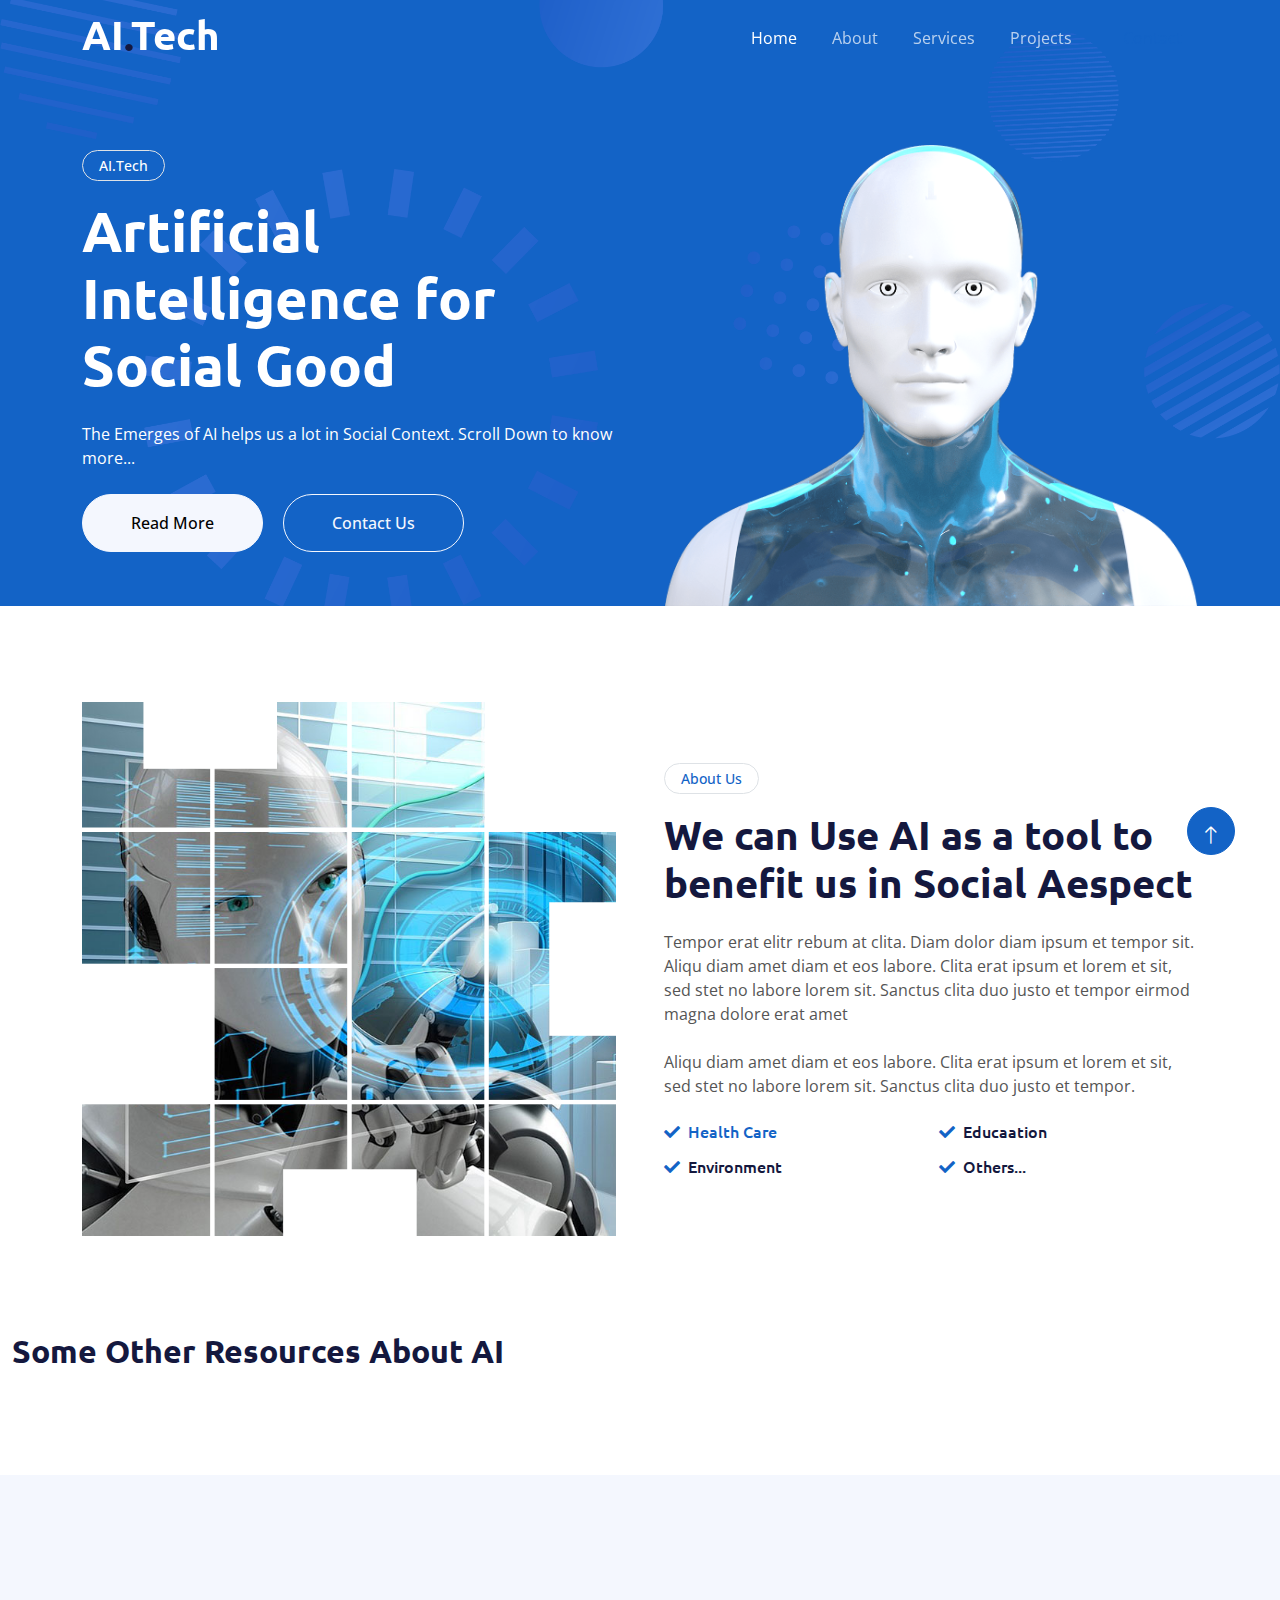
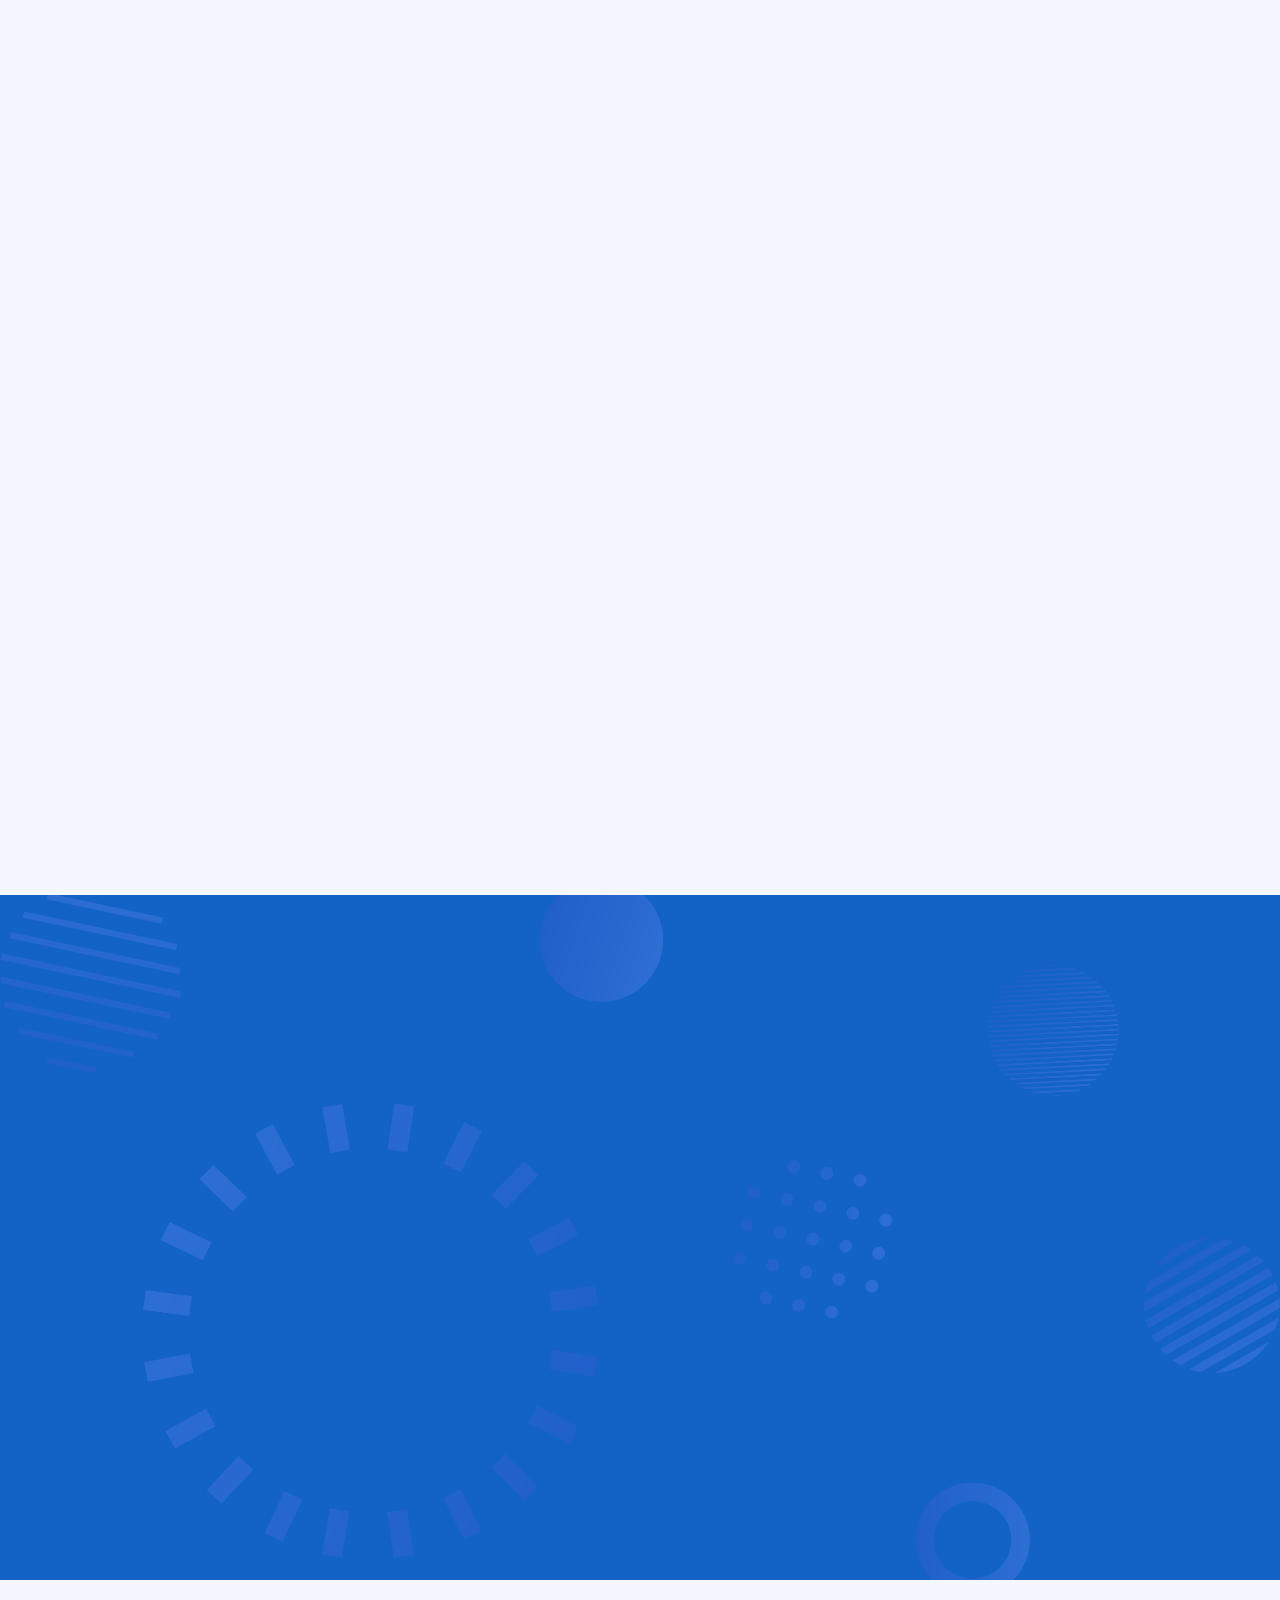
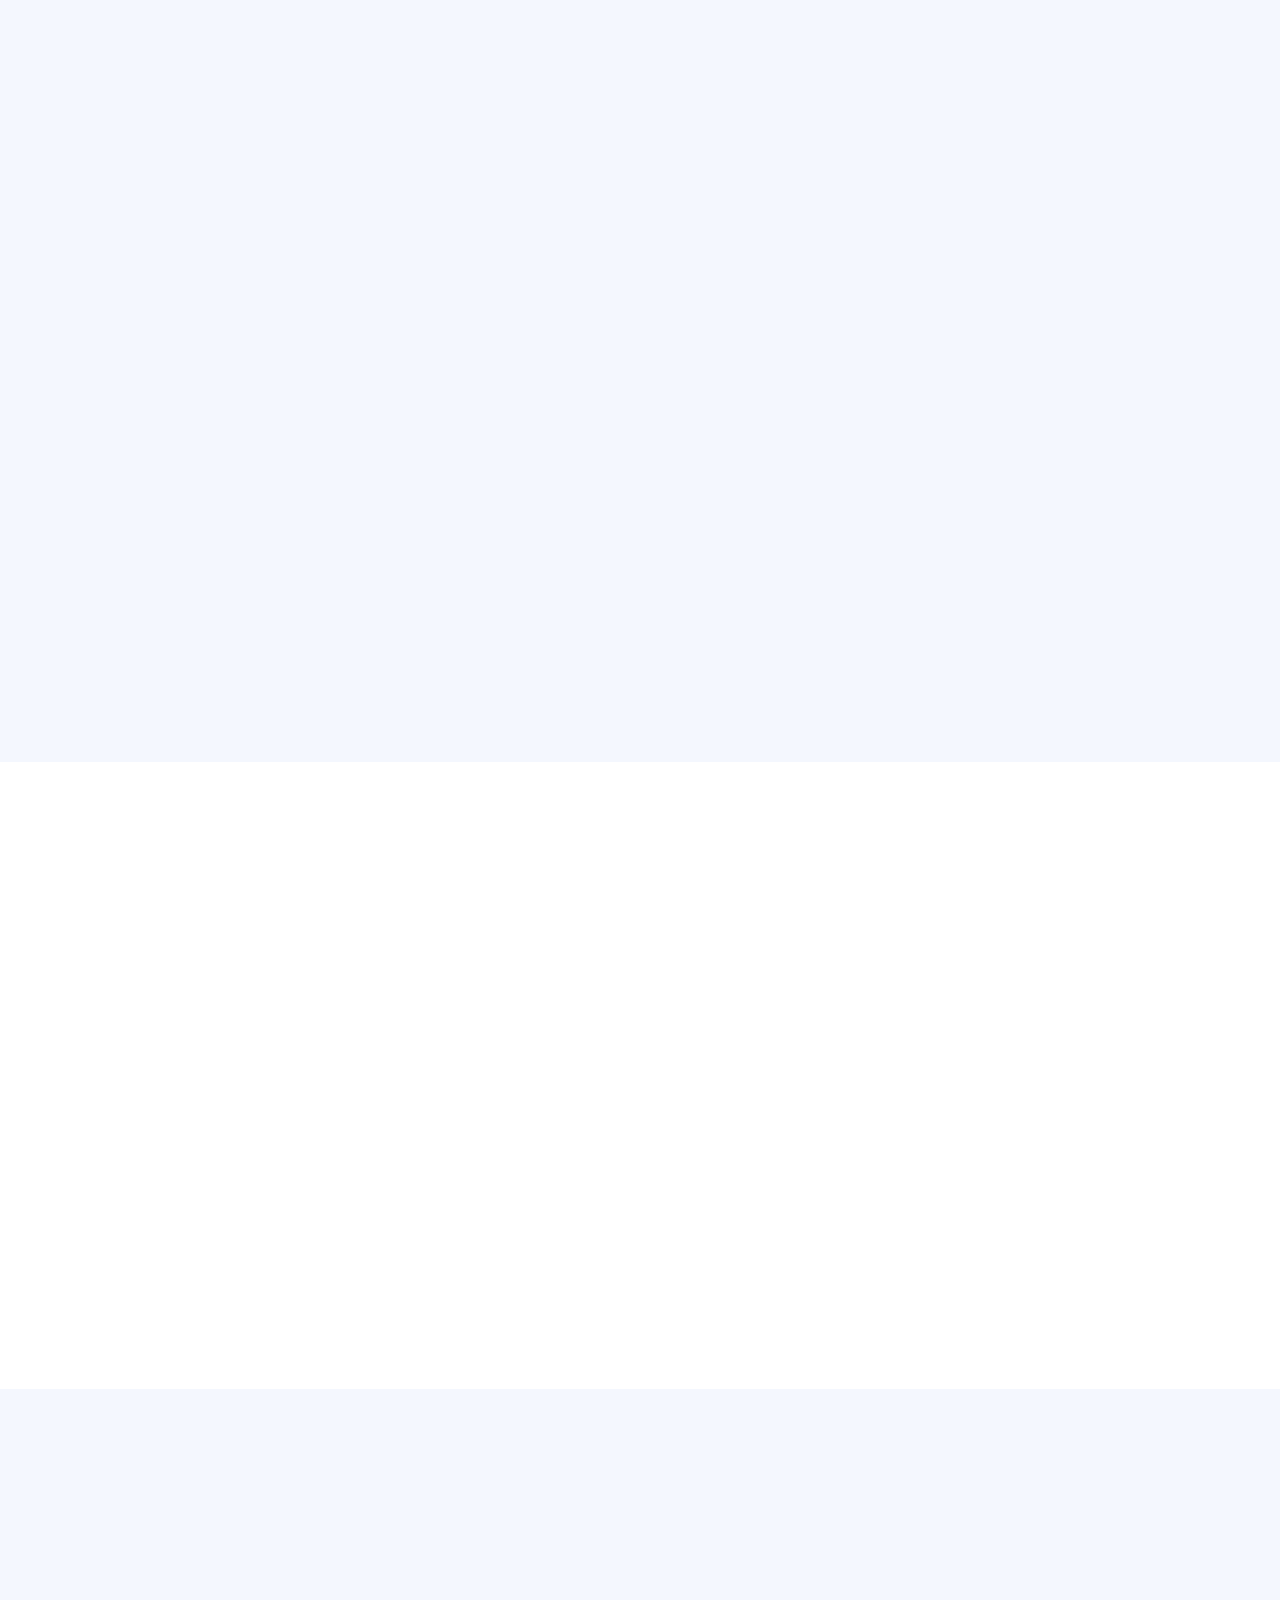
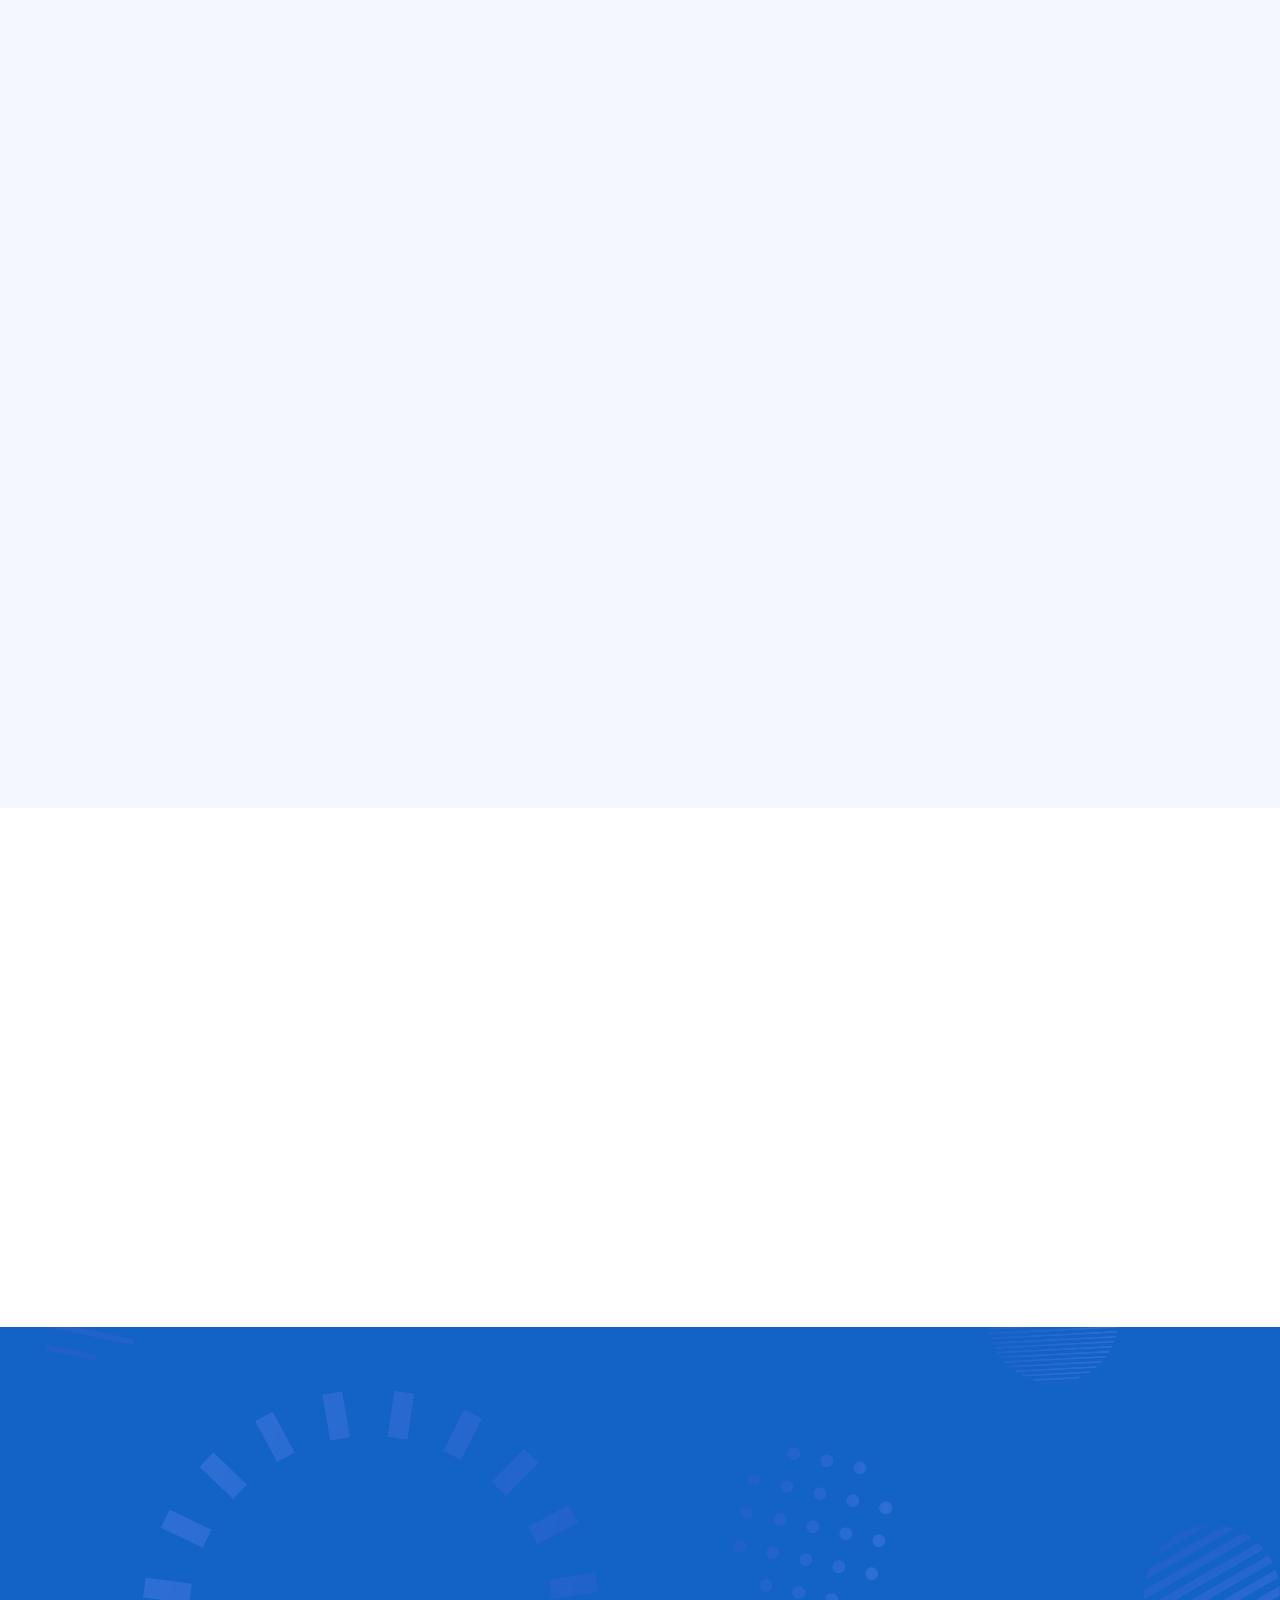
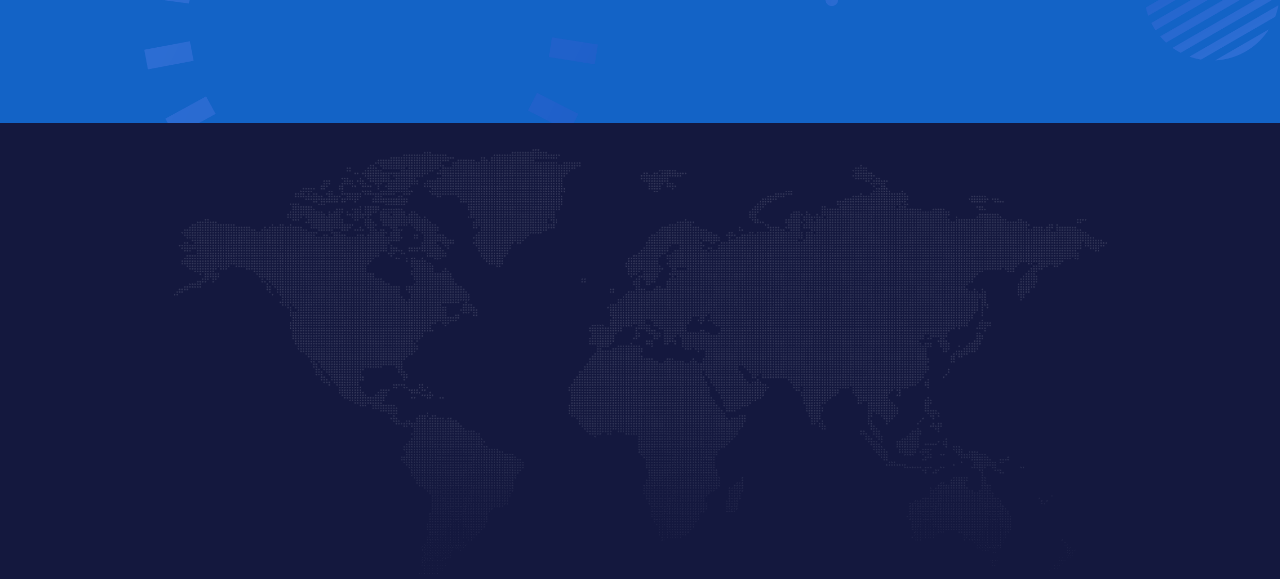
<file: artificial-intelligence-html-template/index.html>
<!DOCTYPE html>
<html lang="en">

<head>
    <meta charset="utf-8">
    <title>AI.Tech - Artificial Intelligence HTML Template</title>
    <meta content="width=device-width, initial-scale=1.0" name="viewport">
    <meta content="" name="keywords">
    <meta content="" name="description">

    <!-- Favicon -->
    <link href="img/favicon.ico" rel="icon">

    <!-- Google Web Fonts -->
    <link rel="preconnect" href="https://fonts.googleapis.com">
    <link rel="preconnect" href="https://fonts.gstatic.com" crossorigin>
    <link href="https://fonts.googleapis.com/css2?family=Open+Sans:wght@400;600&family=Ubuntu:wght@500;700&display=swap"
        rel="stylesheet">

    <!-- Icon Font Stylesheet -->
    <link href="https://cdnjs.cloudflare.com/ajax/libs/font-awesome/5.10.0/css/all.min.css" rel="stylesheet">
    <link href="https://cdn.jsdelivr.net/npm/bootstrap-icons@1.4.1/font/bootstrap-icons.css" rel="stylesheet">

    <!-- Libraries Stylesheet -->
    <link href="lib/animate/animate.min.css" rel="stylesheet">
    <link href="lib/owlcarousel/assets/owl.carousel.min.css" rel="stylesheet">

    <!-- Customized Bootstrap Stylesheet -->
    <link href="css/bootstrap.min.css" rel="stylesheet">

    <!-- Template Stylesheet -->
    <link href="css/style.css" rel="stylesheet">
</head>

<body>
    <!-- Spinner Start -->
    <div id="spinner"
        class="show bg-white position-fixed translate-middle w-100 vh-100 top-50 start-50 d-flex align-items-center justify-content-center">
        <div class="spinner-grow text-primary" style="width: 3rem; height: 3rem;" role="status">
            <span class="sr-only">Loading...</span>
        </div>
    </div>
    <!-- Spinner End -->


    <!-- Navbar Start -->
    <div class="container-fluid sticky-top">
        <div class="container">
            <nav class="navbar navbar-expand-lg navbar-dark p-0">
                <a href="index.html" class="navbar-brand">
                    <h1 class="text-white">AI<span class="text-dark">.</span>Tech</h1>
                </a>
                <button type="button" class="navbar-toggler ms-auto me-0" data-bs-toggle="collapse"
                    data-bs-target="#navbarCollapse">
                    <span class="navbar-toggler-icon"></span>
                </button>
                <div class="collapse navbar-collapse" id="navbarCollapse">
                    <div class="navbar-nav ms-auto">
                        <a href="index.html" class="nav-item nav-link active">Home</a>
                        <a href="about.html" class="nav-item nav-link">About</a>
                        <a href="service.html" class="nav-item nav-link">Services</a>
                        <a href="project.html" class="nav-item nav-link">Projects</a>
                       
                        </div>
                        <a href="contact.html" class="nav-item nav-link">Contact</a>
                    </div>
                    
                </div>
            </nav>
        </div>
    </div>
    <!-- Navbar End -->


    <!-- Hero Start -->
    <div class="container-fluid pt-5 bg-primary hero-header mb-5">
        <div class="container pt-5">
            <div class="row g-5 pt-5">
                <div class="col-lg-6 align-self-center text-center text-lg-start mb-lg-5">
                    <div class="btn btn-sm border rounded-pill text-white px-3 mb-3 animated slideInRight">AI.Tech</div>
                    <h1 class="display-4 text-white mb-4 animated slideInRight">Artificial Intelligence for Social Good</h1>
                    <p class="text-white mb-4 animated slideInRight">The Emerges of AI helps us a lot in Social Context. Scroll Down to know more...&nbsp;&nbsp;</p>
                    <a href="" class="btn btn-light py-sm-3 px-sm-5 rounded-pill me-3 animated slideInRight">Read More</a>
                    <a href="" class="btn btn-outline-light py-sm-3 px-sm-5 rounded-pill animated slideInRight">Contact Us</a>
                </div>
                <div class="col-lg-6 align-self-end text-center text-lg-end">
                    <img class="img-fluid" src="img/hero-img.png" alt="">
                </div>
            </div>
        </div>
    </div>
    <!-- Hero End -->


    <!-- Full Screen Search Start -->
    <div class="modal fade" id="searchModal" tabindex="-1">
        <div class="modal-dialog modal-fullscreen">
            <div class="modal-content" style="background: rgba(20, 24, 62, 0.7);">
                <div class="modal-header border-0">
                    <button type="button" class="btn btn-square bg-white btn-close" data-bs-dismiss="modal"
                        aria-label="Close"></button>
                </div>
                <div class="modal-body d-flex align-items-center justify-content-center">
                    <div class="input-group" style="max-width: 600px;">
                        <input type="text" class="form-control bg-transparent border-light p-3"
                            placeholder="Type search keyword">
                        <button class="btn btn-light px-4"><i class="bi bi-search"></i></button>
                    </div>
                </div>
            </div>
        </div>
    </div>
    <!-- Full Screen Search End -->


    <!-- About Start -->
    <div class="container-fluid py-5">
        <div class="container">
            <div class="row g-5 align-items-center">
                <div class="col-lg-6 wow fadeIn" data-wow-delay="0.1s">
                    <div class="about-img">
                        <img class="img-fluid" src="img/about-img.jpg">
                    </div>
                </div>
                <div class="col-lg-6 wow fadeIn" data-wow-delay="0.5s">
                    <div class="btn btn-sm border rounded-pill text-primary px-3 mb-3">About Us</div>
                    <h1 class="mb-4">We can Use AI as a tool to benefit us in Social Aespect</h1>
                    <p class="mb-4">Tempor erat elitr rebum at clita. Diam dolor diam ipsum et tempor sit. Aliqu diam
                        amet diam et eos labore. Clita erat ipsum et lorem et sit, sed stet no labore lorem sit. Sanctus
                        clita duo justo et tempor eirmod magna dolore erat amet</p>
                    <p class="mb-4">Aliqu diam amet diam et eos labore. Clita erat ipsum et lorem et sit, sed stet no
                        labore lorem sit. Sanctus clita duo justo et tempor.</p>
                    <div class="row g-3">
                        <div class="col-sm-6">
                            <h6 class="mb-3"><a href="Healthcare.html"><i class="fa fa-check text-primary me-2"></i>Health Care</h6></a>
                            <h6 class="mb-0"><i class="fa fa-check text-primary me-2"></i>Environment</h6>
                        </div>
                        <div class="col-sm-6">
                            <h6 class="mb-3"><i class="fa fa-check text-primary me-2"></i>Educaation</h6>
                            <h6 class="mb-0"><i class="fa fa-check text-primary me-2"></i>Others...</h6>
                        </div>
                    </div>
					<!--
                    <div class="d-flex align-items-center mt-4">
                        <a class="btn btn-primary rounded-pill px-4 me-3" href="">Read More</a>
                        <a class="btn btn-outline-primary btn-square me-3" href=""><i class="fab fa-facebook-f"></i></a>
                        <a class="btn btn-outline-primary btn-square me-3" href=""><i class="fab fa-twitter"></i></a>
                        <a class="btn btn-outline-primary btn-square me-3" href=""><i class="fab fa-instagram"></i></a>
                        <a class="btn btn-outline-primary btn-square" href=""><i class="fab fa-linkedin-in"></i></a>
                    </div>
                     !-->
                </div>
            </div>
        </div>
    </div>
    <!-- About End -->
<div class="container-fluid py-5">
	
	<h2>Some Other Resources About AI</h2>
	
	
	
	
	
	</div>

    <!-- Service Start -->
    <div class="container-fluid bg-light mt-5 py-5">
        <div class="container py-5">
            <div class="row g-5 align-items-center">
                <div class="col-lg-5 wow fadeIn" data-wow-delay="0.1s">
                    <div class="btn btn-sm border rounded-pill text-primary px-3 mb-3">Our Services</div>
                    <h1 class="mb-4">Our Excellent AI Solutions for Your Business</h1>
                    <p class="mb-4">Tempor erat elitr rebum at clita. Diam dolor diam ipsum et tempor sit. Aliqu diam
                        amet diam et eos labore. Clita erat ipsum et lorem et sit, sed stet no labore lorem sit. Sanctus
                        clita duo justo et tempor eirmod magna dolore erat amet</p>
                    <a class="btn btn-primary rounded-pill px-4" href="">Read More</a>
                </div>
                <div class="col-lg-7">
                    <div class="row g-4">
                        <div class="col-md-6">
                            <div class="row g-4">
                                <div class="col-12 wow fadeIn" data-wow-delay="0.1s">
                                    <div class="service-item d-flex flex-column justify-content-center text-center rounded">
                                        <div class="service-icon btn-square">
                                            <i class="fa fa-robot fa-2x"></i>
                                        </div>
                                        <h5 class="mb-3">Robotic Automation</h5>
                                        <p>Erat ipsum justo amet duo et elitr dolor, est duo duo eos lorem sed diam stet
                                            diam sed stet lorem.</p>
                                        <a class="btn px-3 mt-auto mx-auto" href="">Read More</a>
                                    </div>
                                </div>
                                <div class="col-12 wow fadeIn" data-wow-delay="0.5s">
                                    <div class="service-item d-flex flex-column justify-content-center text-center rounded">
                                        <div class="service-icon btn-square">
                                            <i class="fa fa-power-off fa-2x"></i>
                                        </div>
                                        <h5 class="mb-3">Machine learning</h5>
                                        <p>Erat ipsum justo amet duo et elitr dolor, est duo duo eos lorem sed diam stet
                                            diam sed stet lorem.</p>
                                        <a class="btn px-3 mt-auto mx-auto" href="">Read More</a>
                                    </div>
                                </div>
                            </div>
                        </div>
                        <div class="col-md-6 pt-md-4">
                            <div class="row g-4">
                                <div class="col-12 wow fadeIn" data-wow-delay="0.3s">
                                    <div class="service-item d-flex flex-column justify-content-center text-center rounded">
                                        <div class="service-icon btn-square">
                                            <i class="fa fa-graduation-cap fa-2x"></i>
                                        </div>
                                        <h5 class="mb-3">Education & Science</h5>
                                        <p>Erat ipsum justo amet duo et elitr dolor, est duo duo eos lorem sed diam stet
                                            diam sed stet lorem.</p>
                                        <a class="btn px-3 mt-auto mx-auto" href="">Read More</a>
                                    </div>
                                </div>
                                <div class="col-12 wow fadeIn" data-wow-delay="0.7s">
                                    <div class="service-item d-flex flex-column justify-content-center text-center rounded">
                                        <div class="service-icon btn-square">
                                            <i class="fa fa-brain fa-2x"></i>
                                        </div>
                                        <h5 class="mb-3">Predictive Analysis</h5>
                                        <p>Erat ipsum justo amet duo et elitr dolor, est duo duo eos lorem sed diam stet
                                            diam sed stet lorem.</p>
                                        <a class="btn px-3 mt-auto mx-auto" href="">Read More</a>
                                    </div>
                                </div>
                            </div>
                        </div>
                    </div>
                </div>
            </div>
        </div>
    </div>
    <!-- Service End -->


    <!-- Feature Start -->
    <div class="container-fluid bg-primary feature pt-5">
        <div class="container pt-5">
            <div class="row g-5">
                <div class="col-lg-6 align-self-center mb-md-5 pb-md-5 wow fadeIn" data-wow-delay="0.3s">
                    <div class="btn btn-sm border rounded-pill text-white px-3 mb-3">Why Choose Us</div>
                    <h1 class="text-white mb-4">We're Best in AI Industry with 10 Years of Experience</h1>
                    <p class="text-light mb-4">Aliqu diam amet diam et eos labore. Clita erat ipsum et lorem et sit, sed
                        stet no labore lorem sit. Sanctus clita duo justo et tempor</p>
                    <div class="d-flex align-items-center text-white mb-3">
                        <div class="btn-sm-square bg-white text-primary rounded-circle me-3">
                            <i class="fa fa-check"></i>
                        </div>
                        <span>Diam dolor diam ipsum et tempor sit</span>
                    </div>
                    <div class="d-flex align-items-center text-white mb-3">
                        <div class="btn-sm-square bg-white text-primary rounded-circle me-3">
                            <i class="fa fa-check"></i>
                        </div>
                        <span>Diam dolor diam ipsum et tempor sit</span>
                    </div>
                    <div class="d-flex align-items-center text-white mb-3">
                        <div class="btn-sm-square bg-white text-primary rounded-circle me-3">
                            <i class="fa fa-check"></i>
                        </div>
                        <span>Diam dolor diam ipsum et tempor sit</span>
                    </div>
                    <div class="row g-4 pt-3">
                        <div class="col-sm-6">
                            <div class="d-flex rounded p-3" style="background: rgba(256, 256, 256, 0.1);">
                                <i class="fa fa-users fa-3x text-white"></i>
                                <div class="ms-3">
                                    <h2 class="text-white mb-0" data-toggle="counter-up">9999</h2>
                                    <p class="text-white mb-0">Happy Clients</p>
                                </div>
                            </div>
                        </div>
                        <div class="col-sm-6">
                            <div class="d-flex rounded p-3" style="background: rgba(256, 256, 256, 0.1);">
                                <i class="fa fa-check fa-3x text-white"></i>
                                <div class="ms-3">
                                    <h2 class="text-white mb-0" data-toggle="counter-up">9999</h2>
                                    <p class="text-white mb-0">Project Complete</p>
                                </div>
                            </div>
                        </div>
                    </div>
                </div>
                <div class="col-lg-6 align-self-end text-center text-md-end wow fadeIn" data-wow-delay="0.5s">
                    <img class="img-fluid" src="img/feature.png" alt="">
                </div>
            </div>
        </div>
    </div>
    <!-- Feature End -->


    <!-- Case Start -->
    <div class="container-fluid bg-light py-5">
        <div class="container py-5">
            <div class="mx-auto text-center wow fadeIn" data-wow-delay="0.1s" style="max-width: 500px;">
                <div class="btn btn-sm border rounded-pill text-primary px-3 mb-3">Case Study</div>
                <h1 class="mb-4">Explore Our Recent AI Case Studies</h1>
            </div>
            <div class="row g-4">
                <div class="col-lg-4 wow fadeIn" data-wow-delay="0.3s">
                    <div class="case-item position-relative overflow-hidden rounded mb-2">
                        <img class="img-fluid" src="img/project-1.jpg" alt="">
                        <a class="case-overlay text-decoration-none" href="">
                            <small>Robotic Automation</small>
                            <h5 class="lh-base text-white mb-3">Lorem elitr magna stet eirmod labore amet labore clita
                            </h5>
                            <span class="btn btn-square btn-primary"><i class="fa fa-arrow-right"></i></span>
                        </a>
                    </div>
                </div>
                <div class="col-lg-4 wow fadeIn" data-wow-delay="0.5s">
                    <div class="case-item position-relative overflow-hidden rounded mb-2">
                        <img class="img-fluid" src="img/project-2.jpg" alt="">
                        <a class="case-overlay text-decoration-none" href="">
                            <small>Machine learning</small>
                            <h5 class="lh-base text-white mb-3">Lorem elitr magna stet eirmod labore amet labore clita
                            </h5>
                            <span class="btn btn-square btn-primary"><i class="fa fa-arrow-right"></i></span>
                        </a>
                    </div>
                </div>
                <div class="col-lg-4 wow fadeIn" data-wow-delay="0.7s">
                    <div class="case-item position-relative overflow-hidden rounded mb-2">
                        <img class="img-fluid" src="img/project-3.jpg" alt="">
                        <a class="case-overlay text-decoration-none" href="">
                            <small>Predictive Analysis</small>
                            <h5 class="lh-base text-white mb-3">Lorem elitr magna stet eirmod labore amet labore clita
                            </h5>
                            <span class="btn btn-square btn-primary"><i class="fa fa-arrow-right"></i></span>
                        </a>
                    </div>
                </div>
            </div>
        </div>
    </div>
    <!-- Case End -->


    <!-- FAQs Start -->
    <div class="container-fluid py-5">
        <div class="container py-5">
            <div class="mx-auto text-center wow fadeIn" data-wow-delay="0.1s" style="max-width: 500px;">
                <div class="btn btn-sm border rounded-pill text-primary px-3 mb-3">Popular FAQs</div>
                <h1 class="mb-4">Frequently Asked Questions</h1>
            </div>
            <div class="row">
                <div class="col-lg-6">
                    <div class="accordion" id="accordionFAQ1">
                        <div class="accordion-item wow fadeIn" data-wow-delay="0.1s">
                            <h2 class="accordion-header" id="headingOne">
                                <button class="accordion-button collapsed" type="button" data-bs-toggle="collapse"
                                    data-bs-target="#collapseOne" aria-expanded="false" aria-controls="collapseOne">
                                    How to build a website?
                                </button>
                            </h2>
                            <div id="collapseOne" class="accordion-collapse collapse" aria-labelledby="headingOne"
                                data-bs-parent="#accordionFAQ1">
                                <div class="accordion-body">
                                    Dolor nonumy tempor elitr et rebum ipsum sit duo duo. Diam sed sed magna et magna diam aliquyam amet dolore ipsum erat duo. Sit rebum magna duo labore no diam.
                                </div>
                            </div>
                        </div>
                        <div class="accordion-item wow fadeIn" data-wow-delay="0.2s">
                            <h2 class="accordion-header" id="headingTwo">
                                <button class="accordion-button collapsed" type="button" data-bs-toggle="collapse"
                                    data-bs-target="#collapseTwo" aria-expanded="false" aria-controls="collapseTwo">
                                    How long will it take to get a new website?
                                </button>
                            </h2>
                            <div id="collapseTwo" class="accordion-collapse collapse" aria-labelledby="headingTwo"
                                data-bs-parent="#accordionFAQ1">
                                <div class="accordion-body">
                                    Dolor nonumy tempor elitr et rebum ipsum sit duo duo. Diam sed sed magna et magna diam aliquyam amet dolore ipsum erat duo. Sit rebum magna duo labore no diam.
                                </div>
                            </div>
                        </div>
                        <div class="accordion-item wow fadeIn" data-wow-delay="0.3s">
                            <h2 class="accordion-header" id="headingThree">
                                <button class="accordion-button collapsed" type="button" data-bs-toggle="collapse"
                                    data-bs-target="#collapseThree" aria-expanded="false" aria-controls="collapseThree">
                                    Do you only create HTML websites?
                                </button>
                            </h2>
                            <div id="collapseThree" class="accordion-collapse collapse" aria-labelledby="headingThree"
                                data-bs-parent="#accordionFAQ1">
                                <div class="accordion-body">
                                    Dolor nonumy tempor elitr et rebum ipsum sit duo duo. Diam sed sed magna et magna diam aliquyam amet dolore ipsum erat duo. Sit rebum magna duo labore no diam.
                                </div>
                            </div>
                        </div>
                        <div class="accordion-item wow fadeIn" data-wow-delay="0.4s">
                            <h2 class="accordion-header" id="headingFour">
                                <button class="accordion-button collapsed" type="button" data-bs-toggle="collapse"
                                    data-bs-target="#collapseFour" aria-expanded="true" aria-controls="collapseFour">
                                    Will my website be mobile-friendly?
                                </button>
                            </h2>
                            <div id="collapseFour" class="accordion-collapse collapse" aria-labelledby="headingFour"
                                data-bs-parent="#accordionFAQ1">
                                <div class="accordion-body">
                                    Dolor nonumy tempor elitr et rebum ipsum sit duo duo. Diam sed sed magna et magna diam aliquyam amet dolore ipsum erat duo. Sit rebum magna duo labore no diam.
                                </div>
                            </div>
                        </div>
                    </div>
                </div>
                <div class="col-lg-6">
                    <div class="accordion" id="accordionFAQ2">
                        <div class="accordion-item wow fadeIn" data-wow-delay="0.5s">
                            <h2 class="accordion-header" id="headingFive">
                                <button class="accordion-button collapsed" type="button" data-bs-toggle="collapse"
                                    data-bs-target="#collapseFive" aria-expanded="false" aria-controls="collapseFive">
                                    Will you maintain my site for me?
                                </button>
                            </h2>
                            <div id="collapseFive" class="accordion-collapse collapse" aria-labelledby="headingFive"
                                data-bs-parent="#accordionFAQ2">
                                <div class="accordion-body">
                                    Dolor nonumy tempor elitr et rebum ipsum sit duo duo. Diam sed sed magna et magna diam aliquyam amet dolore ipsum erat duo. Sit rebum magna duo labore no diam.
                                </div>
                            </div>
                        </div>
                        <div class="accordion-item wow fadeIn" data-wow-delay="0.6s">
                            <h2 class="accordion-header" id="headingSix">
                                <button class="accordion-button collapsed" type="button" data-bs-toggle="collapse"
                                    data-bs-target="#collapseSix" aria-expanded="false" aria-controls="collapseSix">
                                    I’m on a strict budget. Do you have any low cost options?
                                </button>
                            </h2>
                            <div id="collapseSix" class="accordion-collapse collapse" aria-labelledby="headingSix"
                                data-bs-parent="#accordionFAQ2">
                                <div class="accordion-body">
                                    Dolor nonumy tempor elitr et rebum ipsum sit duo duo. Diam sed sed magna et magna diam aliquyam amet dolore ipsum erat duo. Sit rebum magna duo labore no diam.
                                </div>
                            </div>
                        </div>
                        <div class="accordion-item wow fadeIn" data-wow-delay="0.7s">
                            <h2 class="accordion-header" id="headingSeven">
                                <button class="accordion-button collapsed" type="button" data-bs-toggle="collapse"
                                    data-bs-target="#collapseSeven" aria-expanded="false" aria-controls="collapseSeven">
                                    Will you maintain my site for me?
                                </button>
                            </h2>
                            <div id="collapseSeven" class="accordion-collapse collapse" aria-labelledby="headingSeven"
                                data-bs-parent="#accordionFAQ2">
                                <div class="accordion-body">
                                    Dolor nonumy tempor elitr et rebum ipsum sit duo duo. Diam sed sed magna et magna diam aliquyam amet dolore ipsum erat duo. Sit rebum magna duo labore no diam.
                                </div>
                            </div>
                        </div>
                        <div class="accordion-item wow fadeIn" data-wow-delay="0.8s">
                            <h2 class="accordion-header" id="headingEight">
                                <button class="accordion-button collapsed" type="button" data-bs-toggle="collapse"
                                    data-bs-target="#collapseEight" aria-expanded="false" aria-controls="collapseEight">
                                    I’m on a strict budget. Do you have any low cost options?
                                </button>
                            </h2>
                            <div id="collapseEight" class="accordion-collapse collapse" aria-labelledby="headingEight"
                                data-bs-parent="#accordionFAQ2">
                                <div class="accordion-body">
                                    Dolor nonumy tempor elitr et rebum ipsum sit duo duo. Diam sed sed magna et magna diam aliquyam amet dolore ipsum erat duo. Sit rebum magna duo labore no diam.
                                </div>
                            </div>
                        </div>
                    </div>
                </div>
            </div>
        </div>
    </div>
    <!-- FAQs Start -->


    <!-- Team Start -->
    <div class="container-fluid bg-light py-5">
        <div class="container py-5">
            <div class="row g-5 align-items-center">
                <div class="col-lg-5 wow fadeIn" data-wow-delay="0.1s">
                    <div class="btn btn-sm border rounded-pill text-primary px-3 mb-3">Our Team</div>
                    <h1 class="mb-4">Meet Our Experienced Team Members</h1>
                    <p class="mb-4">Tempor erat elitr rebum at clita. Diam dolor diam ipsum et tempor sit. Aliqu diam
                        amet diam et eos labore. Clita erat ipsum et lorem et sit, sed stet no labore lorem sit. Sanctus
                        clita duo justo et tempor eirmod magna dolore erat amet</p>
                    <a class="btn btn-primary rounded-pill px-4" href="">Read More</a>
                </div>
                <div class="col-lg-7">
                    <div class="row g-4">
                        <div class="col-md-6">
                            <div class="row g-4">
                                <div class="col-12 wow fadeIn" data-wow-delay="0.1s">
                                    <div class="team-item bg-white text-center rounded p-4 pt-0">
                                        <img class="img-fluid rounded-circle p-4" src="img/team-1.jpg" alt="">
                                        <h5 class="mb-0">Boris Johnson</h5>
                                        <small>Founder & CEO</small>
                                        <div class="d-flex justify-content-center mt-3">
                                            <a class="btn btn-square btn-primary m-1" href=""><i
                                                    class="fab fa-facebook-f"></i></a>
                                            <a class="btn btn-square btn-primary m-1" href=""><i
                                                    class="fab fa-twitter"></i></a>
                                            <a class="btn btn-square btn-primary m-1" href=""><i
                                                    class="fab fa-instagram"></i></a>
                                            <a class="btn btn-square btn-primary m-1" href=""><i
                                                    class="fab fa-linkedin-in"></i></a>
                                        </div>
                                    </div>
                                </div>
                                <div class="col-12 wow fadeIn" data-wow-delay="0.5s">
                                    <div class="team-item bg-white text-center rounded p-4 pt-0">
                                        <img class="img-fluid rounded-circle p-4" src="img/team-2.jpg" alt="">
                                        <h5 class="mb-0">Adam Crew</h5>
                                        <small>Executive Manager</small>
                                        <div class="d-flex justify-content-center mt-3">
                                            <a class="btn btn-square btn-primary m-1" href=""><i
                                                    class="fab fa-facebook-f"></i></a>
                                            <a class="btn btn-square btn-primary m-1" href=""><i
                                                    class="fab fa-twitter"></i></a>
                                            <a class="btn btn-square btn-primary m-1" href=""><i
                                                    class="fab fa-instagram"></i></a>
                                            <a class="btn btn-square btn-primary m-1" href=""><i
                                                    class="fab fa-linkedin-in"></i></a>
                                        </div>
                                    </div>
                                </div>
                            </div>
                        </div>
                        <div class="col-md-6 pt-md-4">
                            <div class="row g-4">
                                <div class="col-12 wow fadeIn" data-wow-delay="0.3s">
                                    <div class="team-item bg-white text-center rounded p-4 pt-0">
                                        <img class="img-fluid rounded-circle p-4" src="img/team-3.jpg" alt="">
                                        <h5 class="mb-0">Kate Winslet</h5>
                                        <small>Co Founder</small>
                                        <div class="d-flex justify-content-center mt-3">
                                            <a class="btn btn-square btn-primary m-1" href=""><i
                                                    class="fab fa-facebook-f"></i></a>
                                            <a class="btn btn-square btn-primary m-1" href=""><i
                                                    class="fab fa-twitter"></i></a>
                                            <a class="btn btn-square btn-primary m-1" href=""><i
                                                    class="fab fa-instagram"></i></a>
                                            <a class="btn btn-square btn-primary m-1" href=""><i
                                                    class="fab fa-linkedin-in"></i></a>
                                        </div>
                                    </div>
                                </div>
                                <div class="col-12 wow fadeIn" data-wow-delay="0.7s">
                                    <div class="team-item bg-white text-center rounded p-4 pt-0">
                                        <img class="img-fluid rounded-circle p-4" src="img/team-4.jpg" alt="">
                                        <h5 class="mb-0">Cody Gardner</h5>
                                        <small>Project Manager</small>
                                        <div class="d-flex justify-content-center mt-3">
                                            <a class="btn btn-square btn-primary m-1" href=""><i
                                                    class="fab fa-facebook-f"></i></a>
                                            <a class="btn btn-square btn-primary m-1" href=""><i
                                                    class="fab fa-twitter"></i></a>
                                            <a class="btn btn-square btn-primary m-1" href=""><i
                                                    class="fab fa-instagram"></i></a>
                                            <a class="btn btn-square btn-primary m-1" href=""><i
                                                    class="fab fa-linkedin-in"></i></a>
                                        </div>
                                    </div>
                                </div>
                            </div>
                        </div>
                    </div>
                </div>
            </div>
        </div>
    </div>
    <!-- Team End -->


    <!-- Testimonial Start -->
    <div class="container-xxl py-5">
        <div class="container py-5">
            <div class="row g-5">
                <div class="col-lg-5 wow fadeIn" data-wow-delay="0.1s">
                    <div class="btn btn-sm border rounded-pill text-primary px-3 mb-3">Testimonial</div>
                    <h1 class="mb-4">What Say Our Clients!</h1>
                    <p class="mb-4">Tempor erat elitr rebum at clita. Diam dolor diam ipsum et tempor sit. Aliqu diam
                        amet diam et eos labore. Clita erat ipsum et lorem et sit, sed stet no labore lorem sit. Sanctus
                        clita duo justo et tempor eirmod magna dolore erat amet</p>
                    <a class="btn btn-primary rounded-pill px-4" href="">Read More</a>
                </div>
                <div class="col-lg-7 wow fadeIn" data-wow-delay="0.5s">
                    <div class="owl-carousel testimonial-carousel border-start border-primary">
                        <div class="testimonial-item ps-5">
                            <i class="fa fa-quote-left fa-2x text-primary mb-3"></i>
                            <p class="fs-4">Aliqu diam amet diam et eos labore. Clita erat ipsum et lorem et sit, sed stet no labore lorem sit. Sanctus clita duo justo et tempor eirmod magna dolore erat amet</p>
                            <div class="d-flex align-items-center">
                                <img class="img-fluid flex-shrink-0 rounded-circle" src="img/testimonial-1.jpg"
                                    style="width: 60px; height: 60px;">
                                <div class="ps-3">
                                    <h5 class="mb-1">Client Name</h5>
                                    <span>Profession</span>
                                </div>
                            </div>
                        </div>
                        <div class="testimonial-item ps-5">
                            <i class="fa fa-quote-left fa-2x text-primary mb-3"></i>
                            <p class="fs-4">Aliqu diam amet diam et eos labore. Clita erat ipsum et lorem et sit, sed stet no labore lorem sit. Sanctus clita duo justo et tempor eirmod magna dolore erat amet</p>
                            <div class="d-flex align-items-center">
                                <img class="img-fluid flex-shrink-0 rounded-circle" src="img/testimonial-2.jpg"
                                    style="width: 60px; height: 60px;">
                                <div class="ps-3">
                                    <h5 class="mb-1">Client Name</h5>
                                    <span>Profession</span>
                                </div>
                            </div>
                        </div>
                        <div class="testimonial-item ps-5">
                            <i class="fa fa-quote-left fa-2x text-primary mb-3"></i>
                            <p class="fs-4">Aliqu diam amet diam et eos labore. Clita erat ipsum et lorem et sit, sed stet no labore lorem sit. Sanctus clita duo justo et tempor eirmod magna dolore erat amet</p>
                            <div class="d-flex align-items-center">
                                <img class="img-fluid flex-shrink-0 rounded-circle" src="img/testimonial-3.jpg"
                                    style="width: 60px; height: 60px;">
                                <div class="ps-3">
                                    <h5 class="mb-1">Client Name</h5>
                                    <span>Profession</span>
                                </div>
                            </div>
                        </div>
                    </div>
                </div>
            </div>
        </div>
    </div>
    <!-- Testimonial End -->


    <!-- Newsletter Start -->
    <div class="container-fluid bg-primary newsletter py-5">
        <div class="container">
            <div class="row g-5 align-items-center">
                <div class="col-md-5 ps-lg-0 pt-5 pt-md-0 text-start wow fadeIn" data-wow-delay="0.3s">
                    <img class="img-fluid" src="img/newsletter.png" alt="">
                </div>
                <div class="col-md-7 py-5 newsletter-text wow fadeIn" data-wow-delay="0.5s">
                    <div class="btn btn-sm border rounded-pill text-white px-3 mb-3">Newsletter</div>
                    <h1 class="text-white mb-4">Let's subscribe the newsletter</h1>
                    <div class="position-relative w-100 mt-3 mb-2">
                        <input class="form-control border-0 rounded-pill w-100 ps-4 pe-5" type="text"
                            placeholder="Enter Your Email" style="height: 48px;">
                        <button type="button" class="btn shadow-none position-absolute top-0 end-0 mt-1 me-2"><i
                                class="fa fa-paper-plane text-primary fs-4"></i></button>
                    </div>
                    <small class="text-white-50">Diam sed sed dolor stet amet eirmod</small>
                </div>
            </div>
        </div>
    </div>
    <!-- Newsletter End -->


    <!-- Footer Start -->
    <div class="container-fluid bg-dark text-white-50 footer pt-5">
        <div class="container py-5">
            <div class="row g-5">
                <div class="col-md-6 col-lg-3 wow fadeIn" data-wow-delay="0.1s">
                    <a href="index.html" class="d-inline-block mb-3">
                        <h1 class="text-white">AI<span class="text-primary">.</span>Tech</h1>
                    </a>
                    <p class="mb-0">Tempor erat elitr rebum at clita. Diam dolor diam ipsum et tempor sit. Aliqu diam
                        amet diam et eos labore. Clita erat ipsum et lorem et sit, sed stet no labore lorem sit. Sanctus
                        clita duo justo et tempor</p>
                </div>
                <div class="col-md-6 col-lg-3 wow fadeIn" data-wow-delay="0.3s">
                    <h5 class="text-white mb-4">Get In Touch</h5>
                    <p><i class="fa fa-map-marker-alt me-3"></i>123 Street, New York, USA</p>
                    <p><i class="fa fa-phone-alt me-3"></i>+012 345 67890</p>
                    <p><i class="fa fa-envelope me-3"></i>info@example.com</p>
                    <div class="d-flex pt-2">
                        <a class="btn btn-outline-light btn-social" href=""><i class="fab fa-twitter"></i></a>
                        <a class="btn btn-outline-light btn-social" href=""><i class="fab fa-facebook-f"></i></a>
                        <a class="btn btn-outline-light btn-social" href=""><i class="fab fa-youtube"></i></a>
                        <a class="btn btn-outline-light btn-social" href=""><i class="fab fa-instagram"></i></a>
                        <a class="btn btn-outline-light btn-social" href=""><i class="fab fa-linkedin-in"></i></a>
                    </div>
                </div>
                <div class="col-md-6 col-lg-3 wow fadeIn" data-wow-delay="0.5s">
                    <h5 class="text-white mb-4">Popular Link</h5>
                    <a class="btn btn-link" href="">About Us</a>
                    <a class="btn btn-link" href="">Contact Us</a>
                    <a class="btn btn-link" href="">Privacy Policy</a>
                    <a class="btn btn-link" href="">Terms & Condition</a>
                    <a class="btn btn-link" href="">Career</a>
                </div>
                <div class="col-md-6 col-lg-3 wow fadeIn" data-wow-delay="0.7s">
                    <h5 class="text-white mb-4">Our Services</h5>
                    <a class="btn btn-link" href="">Robotic Automation</a>
                    <a class="btn btn-link" href="">Machine learning</a>
                    <a class="btn btn-link" href="">Predictive Analysis</a>
                    <a class="btn btn-link" href="">Data Science</a>
                    <a class="btn btn-link" href="">Robot Technology</a>
                </div>
            </div>
        </div>
        <div class="container wow fadeIn" data-wow-delay="0.1s">
            <div class="copyright">
                <div class="row">
                    <div class="col-md-6 text-center text-md-start mb-3 mb-md-0">
                        &copy; <a class="border-bottom" href="#">Your Site Name</a>, All Right Reserved.

                        <!--/*** This template is free as long as you keep the footer author’s credit link/attribution link/backlink. If you'd like to use the template without the footer author’s credit link/attribution link/backlink, you can purchase the Credit Removal License from "https://htmlcodex.com/credit-removal". Thank you for your support. ***/-->
                        Designed By <a class="border-bottom" href="https://htmlcodex.com">HTML Codex</a>
                    </div>
                    <div class="col-md-6 text-center text-md-end">
                        <div class="footer-menu">
                            <a href="">Home</a>
                            <a href="">Cookies</a>
                            <a href="">Help</a>
                            <a href="">FAQs</a>
                        </div>
                    </div>
                </div>
            </div>
        </div>
    </div>
    <!-- Footer End -->


    <!-- Back to Top -->
    <a href="#" class="btn btn-lg btn-primary btn-lg-square back-to-top pt-2"><i class="bi bi-arrow-up"></i></a>


    <!-- JavaScript Libraries -->
    <script src="https://ajax.googleapis.com/ajax/libs/jquery/3.6.1/jquery.min.js"></script>
    <script src="https://cdn.jsdelivr.net/npm/bootstrap@5.0.0/dist/js/bootstrap.bundle.min.js"></script>
    <script src="lib/wow/wow.min.js"></script>
    <script src="lib/easing/easing.min.js"></script>
    <script src="lib/waypoints/waypoints.min.js"></script>
    <script src="lib/counterup/counterup.min.js"></script>
    <script src="lib/owlcarousel/owl.carousel.min.js"></script>

    <!-- Template Javascript -->
    <script src="js/main.js"></script>
</body>

</html>
</file>
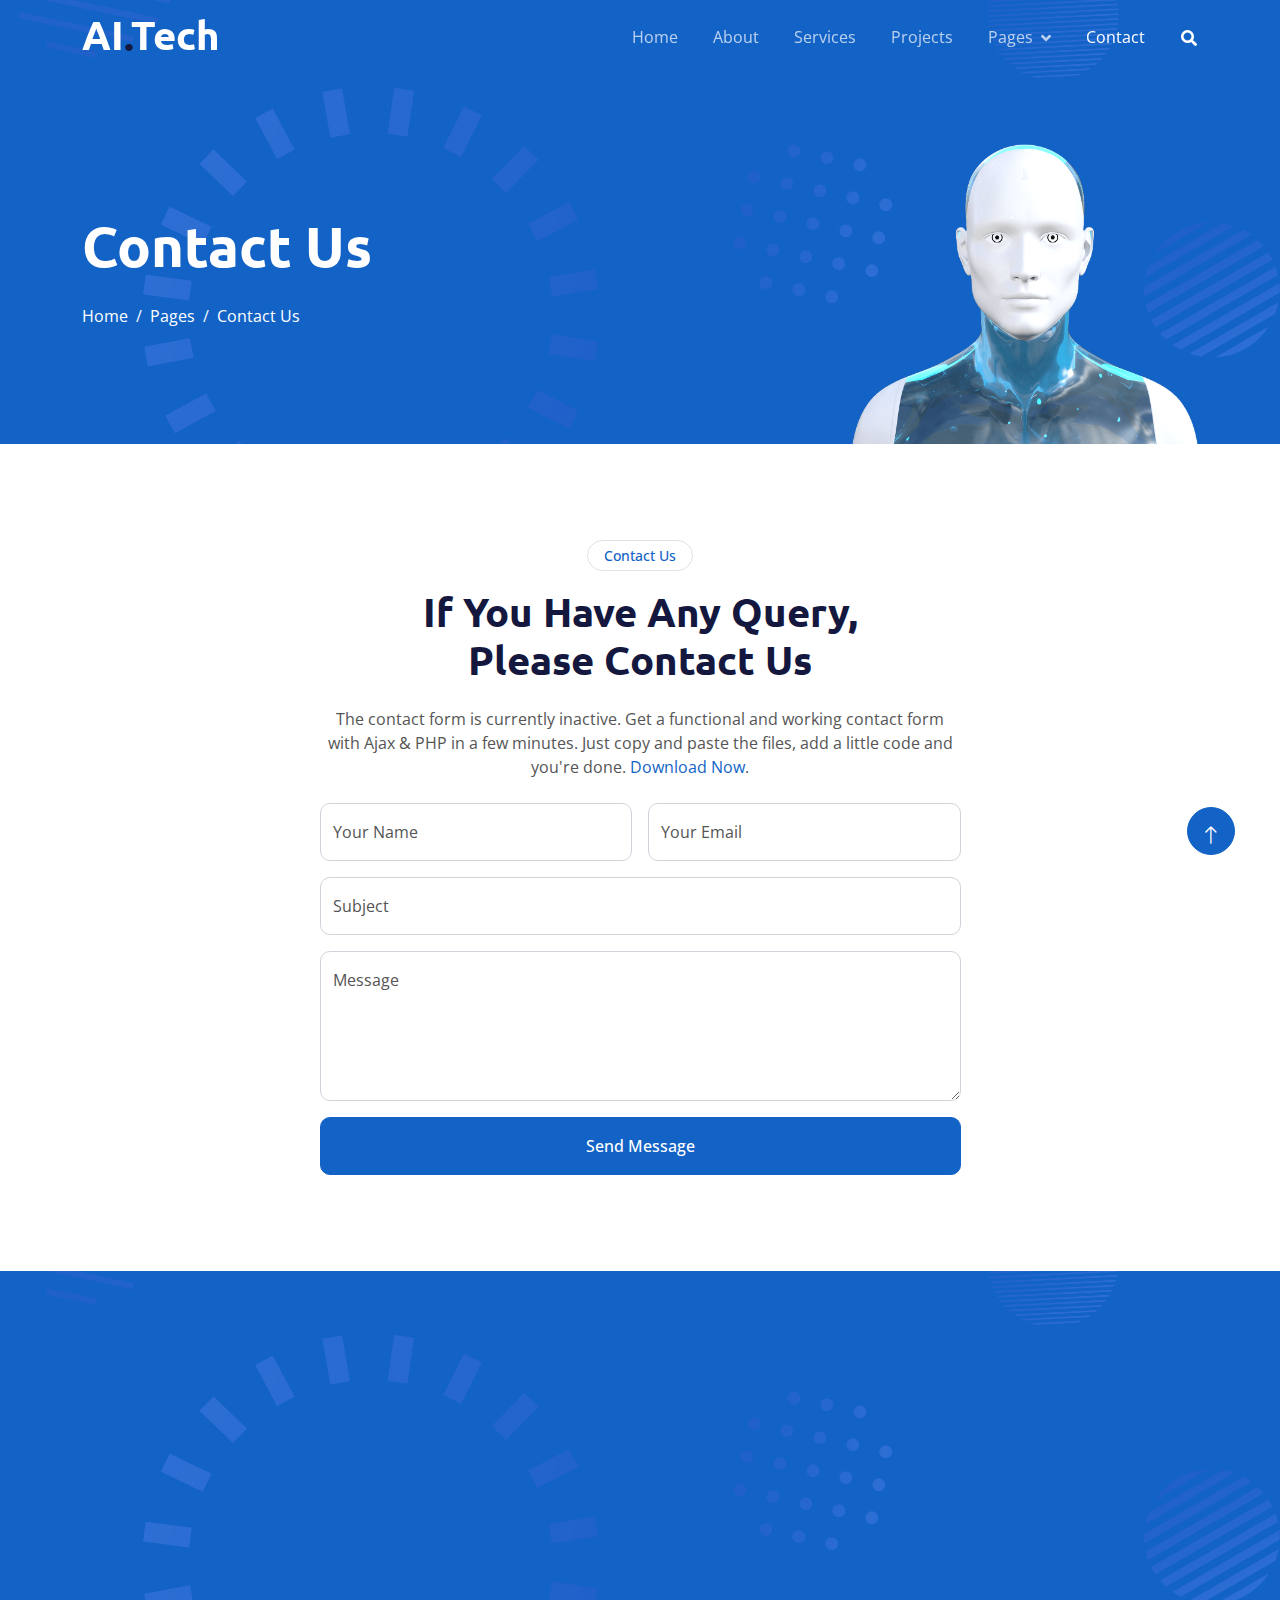
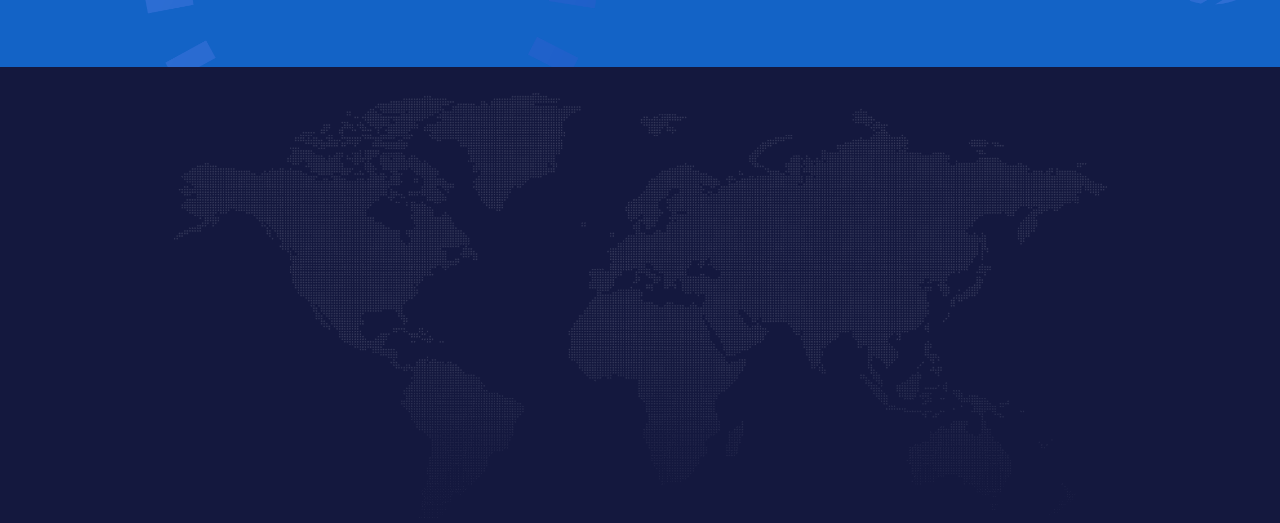
<file: artificial-intelligence-html-template/contact.html>
<!DOCTYPE html>
<html lang="en">

<head>
    <meta charset="utf-8">
    <title>AI.Tech - Artificial Intelligence HTML Template</title>
    <meta content="width=device-width, initial-scale=1.0" name="viewport">
    <meta content="" name="keywords">
    <meta content="" name="description">

    <!-- Favicon -->
    <link href="img/favicon.ico" rel="icon">

    <!-- Google Web Fonts -->
    <link rel="preconnect" href="https://fonts.googleapis.com">
    <link rel="preconnect" href="https://fonts.gstatic.com" crossorigin>
    <link href="https://fonts.googleapis.com/css2?family=Open+Sans:wght@400;600&family=Ubuntu:wght@500;700&display=swap"
        rel="stylesheet">

    <!-- Icon Font Stylesheet -->
    <link href="https://cdnjs.cloudflare.com/ajax/libs/font-awesome/5.10.0/css/all.min.css" rel="stylesheet">
    <link href="https://cdn.jsdelivr.net/npm/bootstrap-icons@1.4.1/font/bootstrap-icons.css" rel="stylesheet">

    <!-- Libraries Stylesheet -->
    <link href="lib/animate/animate.min.css" rel="stylesheet">
    <link href="lib/owlcarousel/assets/owl.carousel.min.css" rel="stylesheet">

    <!-- Customized Bootstrap Stylesheet -->
    <link href="css/bootstrap.min.css" rel="stylesheet">

    <!-- Template Stylesheet -->
    <link href="css/style.css" rel="stylesheet">
</head>

<body>
    <!-- Spinner Start -->
    <div id="spinner"
        class="show bg-white position-fixed translate-middle w-100 vh-100 top-50 start-50 d-flex align-items-center justify-content-center">
        <div class="spinner-grow text-primary" style="width: 3rem; height: 3rem;" role="status">
            <span class="sr-only">Loading...</span>
        </div>
    </div>
    <!-- Spinner End -->


    <!-- Navbar Start -->
    <div class="container-fluid sticky-top">
        <div class="container">
            <nav class="navbar navbar-expand-lg navbar-dark p-0">
                <a href="index.html" class="navbar-brand">
                    <h1 class="text-white">AI<span class="text-dark">.</span>Tech</h1>
                </a>
                <button type="button" class="navbar-toggler ms-auto me-0" data-bs-toggle="collapse"
                    data-bs-target="#navbarCollapse">
                    <span class="navbar-toggler-icon"></span>
                </button>
                <div class="collapse navbar-collapse" id="navbarCollapse">
                    <div class="navbar-nav ms-auto">
                        <a href="index.html" class="nav-item nav-link">Home</a>
                        <a href="about.html" class="nav-item nav-link">About</a>
                        <a href="service.html" class="nav-item nav-link">Services</a>
                        <a href="project.html" class="nav-item nav-link">Projects</a>
                        <div class="nav-item dropdown">
                            <a href="#" class="nav-link dropdown-toggle" data-bs-toggle="dropdown">Pages</a>
                            <div class="dropdown-menu bg-light mt-2">
                                <a href="feature.html" class="dropdown-item">Features</a>
                                <a href="team.html" class="dropdown-item">Our Team</a>
                                <a href="faq.html" class="dropdown-item">FAQs</a>
                                <a href="testimonial.html" class="dropdown-item">Testimonial</a>
                                <a href="404.html" class="dropdown-item">404 Page</a>
                            </div>
                        </div>
                        <a href="contact.html" class="nav-item nav-link active">Contact</a>
                    </div>
                    <butaton type="button" class="btn text-white p-0 d-none d-lg-block" data-bs-toggle="modal"
                        data-bs-target="#searchModal"><i class="fa fa-search"></i></butaton>
                </div>
            </nav>
        </div>
    </div>
    <!-- Navbar End -->


    <!-- Hero Start -->
    <div class="container-fluid pt-5 bg-primary hero-header">
        <div class="container pt-5">
            <div class="row g-5 pt-5">
                <div class="col-lg-6 align-self-center text-center text-lg-start mb-lg-5">
                    <h1 class="display-4 text-white mb-4 animated slideInRight">Contact Us</h1>
                    <nav aria-label="breadcrumb">
                        <ol class="breadcrumb justify-content-center justify-content-lg-start mb-0">
                            <li class="breadcrumb-item"><a class="text-white" href="#">Home</a></li>
                            <li class="breadcrumb-item"><a class="text-white" href="#">Pages</a></li>
                            <li class="breadcrumb-item text-white active" aria-current="page">Contact Us</li>
                        </ol>
                    </nav>
                </div>
                <div class="col-lg-6 align-self-end text-center text-lg-end">
                    <img class="img-fluid" src="img/hero-img.png" alt="" style="max-height: 300px;">
                </div>
            </div>
        </div>
    </div>
    <!-- Hero End -->


    <!-- Full Screen Search Start -->
    <div class="modal fade" id="searchModal" tabindex="-1">
        <div class="modal-dialog modal-fullscreen">
            <div class="modal-content" style="background: rgba(20, 24, 62, 0.7);">
                <div class="modal-header border-0">
                    <button type="button" class="btn btn-square bg-white btn-close" data-bs-dismiss="modal"
                        aria-label="Close"></button>
                </div>
                <div class="modal-body d-flex align-items-center justify-content-center">
                    <div class="input-group" style="max-width: 600px;">
                        <input type="text" class="form-control bg-transparent border-light p-3"
                            placeholder="Type search keyword">
                        <button class="btn btn-light px-4"><i class="bi bi-search"></i></button>
                    </div>
                </div>
            </div>
        </div>
    </div>
    <!-- Full Screen Search End -->


    <!-- Contact Start -->
    <div class="container-fluid py-5">
        <div class="container py-5">
            <div class="mx-auto text-center wow fadeIn" data-wow-delay="0.1s" style="max-width: 500px;">
                <div class="btn btn-sm border rounded-pill text-primary px-3 mb-3">Contact Us</div>
                <h1 class="mb-4">If You Have Any Query, Please Contact Us</h1>
            </div>
            <div class="row justify-content-center">
                <div class="col-lg-7">
                    <p class="text-center mb-4">The contact form is currently inactive. Get a functional and working contact form with Ajax & PHP in a few minutes. Just copy and paste the files, add a little code and you're done. <a href="https://htmlcodex.com/contact-form">Download Now</a>.</p>
                    <div class="wow fadeIn" data-wow-delay="0.3s">
                        <form>
                            <div class="row g-3">
                                <div class="col-md-6">
                                    <div class="form-floating">
                                        <input type="text" class="form-control" id="name" placeholder="Your Name">
                                        <label for="name">Your Name</label>
                                    </div>
                                </div>
                                <div class="col-md-6">
                                    <div class="form-floating">
                                        <input type="email" class="form-control" id="email" placeholder="Your Email">
                                        <label for="email">Your Email</label>
                                    </div>
                                </div>
                                <div class="col-12">
                                    <div class="form-floating">
                                        <input type="text" class="form-control" id="subject" placeholder="Subject">
                                        <label for="subject">Subject</label>
                                    </div>
                                </div>
                                <div class="col-12">
                                    <div class="form-floating">
                                        <textarea class="form-control" placeholder="Leave a message here" id="message" style="height: 150px"></textarea>
                                        <label for="message">Message</label>
                                    </div>
                                </div>
                                <div class="col-12">
                                    <button class="btn btn-primary w-100 py-3" type="submit">Send Message</button>
                                </div>
                            </div>
                        </form>
                    </div>
                </div>
            </div>
        </div>
    </div>
    <!-- Contact End -->
        

    <!-- Newsletter Start -->
    <div class="container-fluid bg-primary newsletter py-5">
        <div class="container">
            <div class="row g-5 align-items-center">
                <div class="col-md-5 ps-lg-0 pt-5 pt-md-0 text-start wow fadeIn" data-wow-delay="0.3s">
                    <img class="img-fluid" src="img/newsletter.png" alt="">
                </div>
                <div class="col-md-7 py-5 newsletter-text wow fadeIn" data-wow-delay="0.5s">
                    <div class="btn btn-sm border rounded-pill text-white px-3 mb-3">Newsletter</div>
                    <h1 class="text-white mb-4">Let's subscribe the newsletter</h1>
                    <div class="position-relative w-100 mt-3 mb-2">
                        <input class="form-control border-0 rounded-pill w-100 ps-4 pe-5" type="text"
                            placeholder="Enter Your Email" style="height: 48px;">
                        <button type="button" class="btn shadow-none position-absolute top-0 end-0 mt-1 me-2"><i
                                class="fa fa-paper-plane text-primary fs-4"></i></button>
                    </div>
                    <small class="text-white-50">Diam sed sed dolor stet amet eirmod</small>
                </div>
            </div>
        </div>
    </div>
    <!-- Newsletter End -->


    <!-- Footer Start -->
    <div class="container-fluid bg-dark text-white-50 footer pt-5">
        <div class="container py-5">
            <div class="row g-5">
                <div class="col-md-6 col-lg-3 wow fadeIn" data-wow-delay="0.1s">
                    <a href="index.html" class="d-inline-block mb-3">
                        <h1 class="text-white">AI<span class="text-primary">.</span>Tech</h1>
                    </a>
                    <p class="mb-0">Tempor erat elitr rebum at clita. Diam dolor diam ipsum et tempor sit. Aliqu diam
                        amet diam et eos labore. Clita erat ipsum et lorem et sit, sed stet no labore lorem sit. Sanctus
                        clita duo justo et tempor</p>
                </div>
                <div class="col-md-6 col-lg-3 wow fadeIn" data-wow-delay="0.3s">
                    <h5 class="text-white mb-4">Get In Touch</h5>
                    <p><i class="fa fa-map-marker-alt me-3"></i>123 Street, New York, USA</p>
                    <p><i class="fa fa-phone-alt me-3"></i>+012 345 67890</p>
                    <p><i class="fa fa-envelope me-3"></i>info@example.com</p>
                    <div class="d-flex pt-2">
                        <a class="btn btn-outline-light btn-social" href=""><i class="fab fa-twitter"></i></a>
                        <a class="btn btn-outline-light btn-social" href=""><i class="fab fa-facebook-f"></i></a>
                        <a class="btn btn-outline-light btn-social" href=""><i class="fab fa-youtube"></i></a>
                        <a class="btn btn-outline-light btn-social" href=""><i class="fab fa-instagram"></i></a>
                        <a class="btn btn-outline-light btn-social" href=""><i class="fab fa-linkedin-in"></i></a>
                    </div>
                </div>
                <div class="col-md-6 col-lg-3 wow fadeIn" data-wow-delay="0.5s">
                    <h5 class="text-white mb-4">Popular Link</h5>
                    <a class="btn btn-link" href="">About Us</a>
                    <a class="btn btn-link" href="">Contact Us</a>
                    <a class="btn btn-link" href="">Privacy Policy</a>
                    <a class="btn btn-link" href="">Terms & Condition</a>
                    <a class="btn btn-link" href="">Career</a>
                </div>
                <div class="col-md-6 col-lg-3 wow fadeIn" data-wow-delay="0.7s">
                    <h5 class="text-white mb-4">Our Services</h5>
                    <a class="btn btn-link" href="">Robotic Automation</a>
                    <a class="btn btn-link" href="">Machine learning</a>
                    <a class="btn btn-link" href="">Predictive Analysis</a>
                    <a class="btn btn-link" href="">Data Science</a>
                    <a class="btn btn-link" href="">Robot Technology</a>
                </div>
            </div>
        </div>
        <div class="container wow fadeIn" data-wow-delay="0.1s">
            <div class="copyright">
                <div class="row">
                    <div class="col-md-6 text-center text-md-start mb-3 mb-md-0">
                        &copy; <a class="border-bottom" href="#">Your Site Name</a>, All Right Reserved.

                        <!--/*** This template is free as long as you keep the footer author’s credit link/attribution link/backlink. If you'd like to use the template without the footer author’s credit link/attribution link/backlink, you can purchase the Credit Removal License from "https://htmlcodex.com/credit-removal". Thank you for your support. ***/-->
                        Designed By <a class="border-bottom" href="https://htmlcodex.com">HTML Codex</a>
                    </div>
                    <div class="col-md-6 text-center text-md-end">
                        <div class="footer-menu">
                            <a href="">Home</a>
                            <a href="">Cookies</a>
                            <a href="">Help</a>
                            <a href="">FAQs</a>
                        </div>
                    </div>
                </div>
            </div>
        </div>
    </div>
    <!-- Footer End -->


    <!-- Back to Top -->
    <a href="#" class="btn btn-lg btn-primary btn-lg-square back-to-top pt-2"><i class="bi bi-arrow-up"></i></a>


    <!-- JavaScript Libraries -->
    <script src="https://ajax.googleapis.com/ajax/libs/jquery/3.6.1/jquery.min.js"></script>
    <script src="https://cdn.jsdelivr.net/npm/bootstrap@5.0.0/dist/js/bootstrap.bundle.min.js"></script>
    <script src="lib/wow/wow.min.js"></script>
    <script src="lib/easing/easing.min.js"></script>
    <script src="lib/waypoints/waypoints.min.js"></script>
    <script src="lib/counterup/counterup.min.js"></script>
    <script src="lib/owlcarousel/owl.carousel.min.js"></script>

    <!-- Template Javascript -->
    <script src="js/main.js"></script>
</body>

</html>
</file>
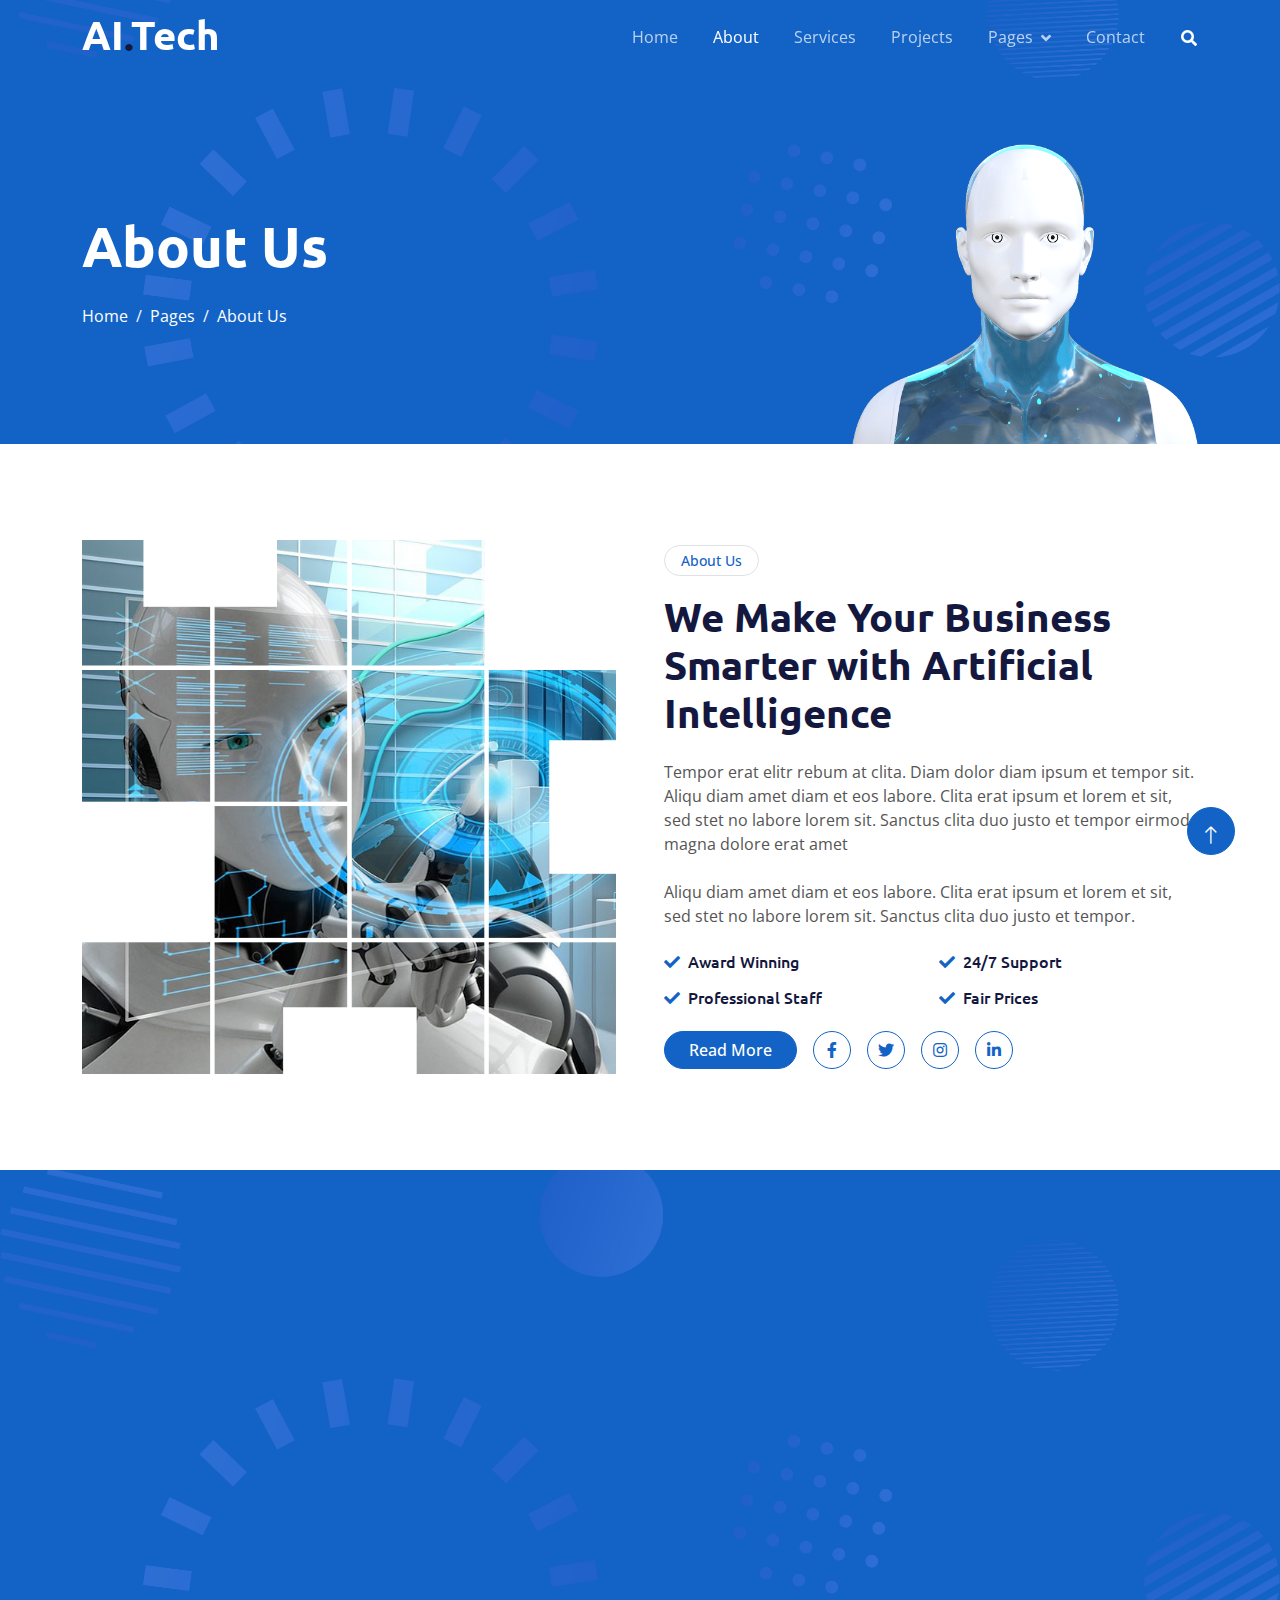
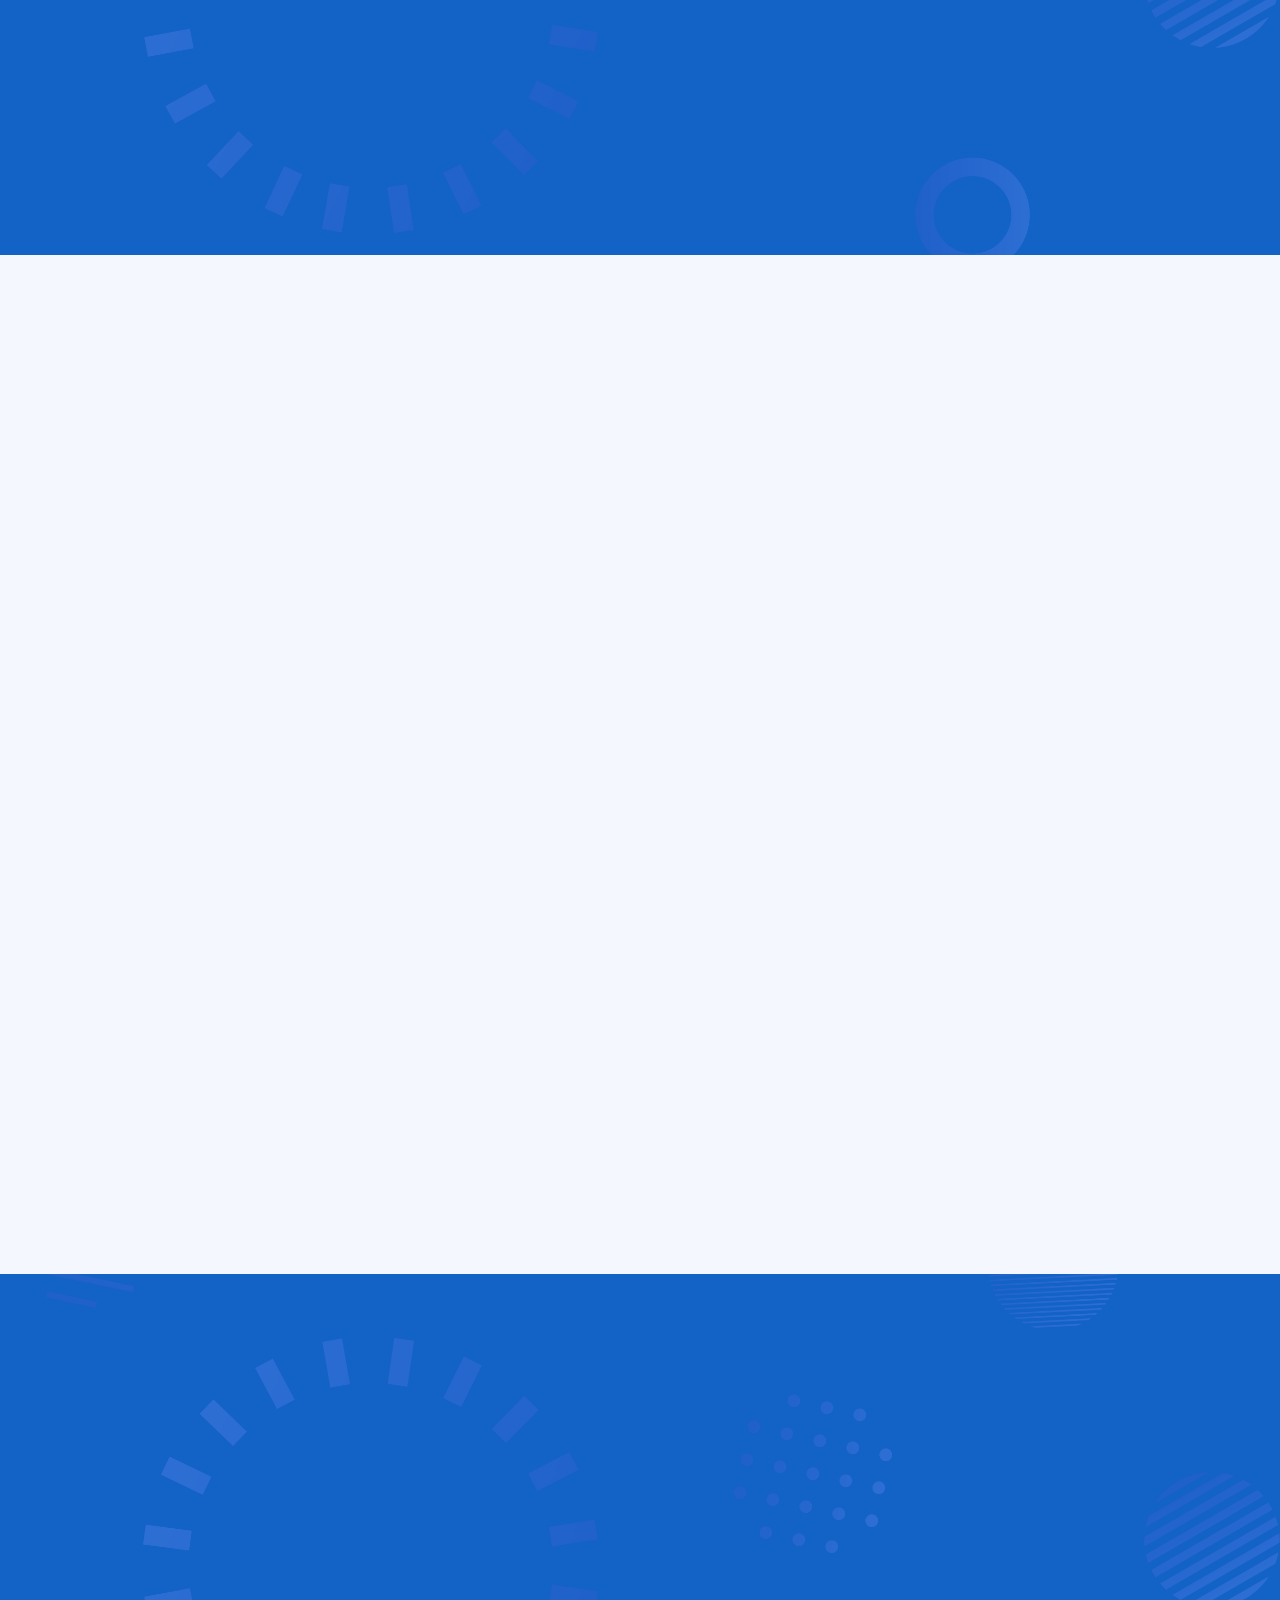
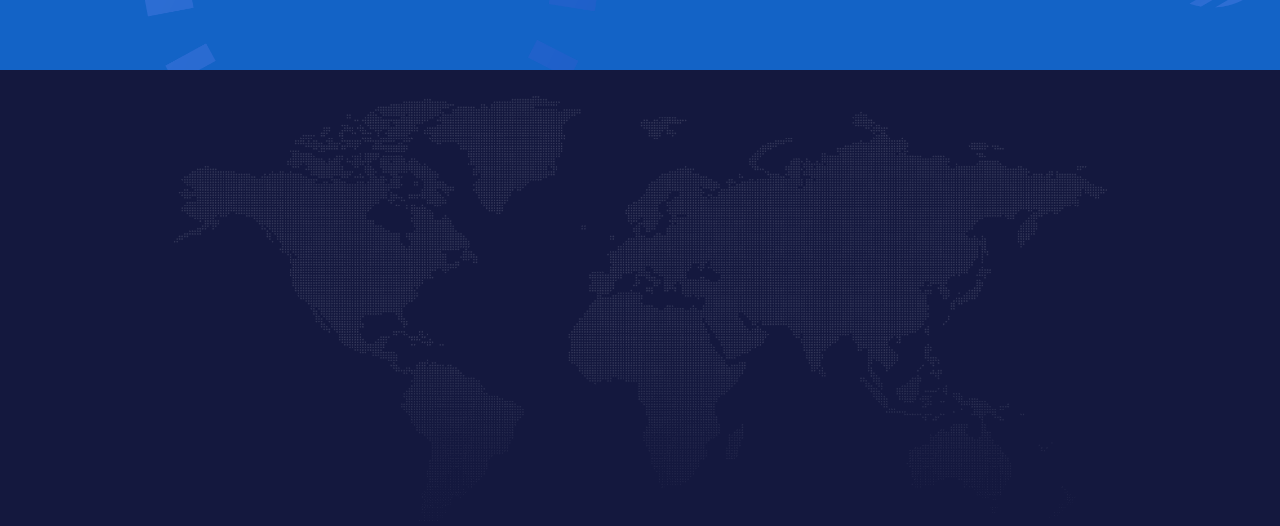
<file: artificial-intelligence-html-template/Environment.html>
<!DOCTYPE html>
<html lang="en">

<head>
    <meta charset="utf-8">
    <title>AI.Tech - Artificial Intelligence HTML Template</title>
    <meta content="width=device-width, initial-scale=1.0" name="viewport">
    <meta content="" name="keywords">
    <meta content="" name="description">

    <!-- Favicon -->
    <link href="img/favicon.ico" rel="icon">

    <!-- Google Web Fonts -->
    <link rel="preconnect" href="https://fonts.googleapis.com">
    <link rel="preconnect" href="https://fonts.gstatic.com" crossorigin>
    <link href="https://fonts.googleapis.com/css2?family=Open+Sans:wght@400;600&family=Ubuntu:wght@500;700&display=swap"
        rel="stylesheet">

    <!-- Icon Font Stylesheet -->
    <link href="https://cdnjs.cloudflare.com/ajax/libs/font-awesome/5.10.0/css/all.min.css" rel="stylesheet">
    <link href="https://cdn.jsdelivr.net/npm/bootstrap-icons@1.4.1/font/bootstrap-icons.css" rel="stylesheet">

    <!-- Libraries Stylesheet -->
    <link href="lib/animate/animate.min.css" rel="stylesheet">
    <link href="lib/owlcarousel/assets/owl.carousel.min.css" rel="stylesheet">

    <!-- Customized Bootstrap Stylesheet -->
    <link href="css/bootstrap.min.css" rel="stylesheet">

    <!-- Template Stylesheet -->
    <link href="css/style.css" rel="stylesheet">
</head>

<body>
    <!-- Spinner Start -->
    <div id="spinner"
        class="show bg-white position-fixed translate-middle w-100 vh-100 top-50 start-50 d-flex align-items-center justify-content-center">
        <div class="spinner-grow text-primary" style="width: 3rem; height: 3rem;" role="status">
            <span class="sr-only">Loading...</span>
        </div>
    </div>
    <!-- Spinner End -->


    <!-- Navbar Start -->
    <div class="container-fluid sticky-top">
        <div class="container">
            <nav class="navbar navbar-expand-lg navbar-dark p-0">
                <a href="index.html" class="navbar-brand">
                    <h1 class="text-white">AI<span class="text-dark">.</span>Tech</h1>
                </a>
                <button type="button" class="navbar-toggler ms-auto me-0" data-bs-toggle="collapse"
                    data-bs-target="#navbarCollapse">
                    <span class="navbar-toggler-icon"></span>
                </button>
                <div class="collapse navbar-collapse" id="navbarCollapse">
                    <div class="navbar-nav ms-auto">
                        <a href="index.html" class="nav-item nav-link">Home</a>
                        <a href="about.html" class="nav-item nav-link active">About</a>
                        <a href="service.html" class="nav-item nav-link">Services</a>
                        <a href="project.html" class="nav-item nav-link">Projects</a>
                        <div class="nav-item dropdown">
                            <a href="#" class="nav-link dropdown-toggle" data-bs-toggle="dropdown">Pages</a>
                            <div class="dropdown-menu bg-light mt-2">
                                <a href="feature.html" class="dropdown-item">Features</a>
                                <a href="team.html" class="dropdown-item">Our Team</a>
                                <a href="faq.html" class="dropdown-item">FAQs</a>
                                <a href="testimonial.html" class="dropdown-item">Testimonial</a>
                                <a href="404.html" class="dropdown-item">404 Page</a>
                            </div>
                        </div>
                        <a href="contact.html" class="nav-item nav-link">Contact</a>
                    </div>
                    <butaton type="button" class="btn text-white p-0 d-none d-lg-block" data-bs-toggle="modal"
                        data-bs-target="#searchModal"><i class="fa fa-search"></i></butaton>
                </div>
            </nav>
        </div>
    </div>
    <!-- Navbar End -->


    <!-- Hero Start -->
    <div class="container-fluid pt-5 bg-primary hero-header">
        <div class="container pt-5">
            <div class="row g-5 pt-5">
                <div class="col-lg-6 align-self-center text-center text-lg-start mb-lg-5">
                    <h1 class="display-4 text-white mb-4 animated slideInRight">About Us</h1>
                    <nav aria-label="breadcrumb">
                        <ol class="breadcrumb justify-content-center justify-content-lg-start mb-0">
                            <li class="breadcrumb-item"><a class="text-white" href="#">Home</a></li>
                            <li class="breadcrumb-item"><a class="text-white" href="#">Pages</a></li>
                            <li class="breadcrumb-item text-white active" aria-current="page">About Us</li>
                        </ol>
                    </nav>
                </div>
                <div class="col-lg-6 align-self-end text-center text-lg-end">
                    <img class="img-fluid" src="img/hero-img.png" alt="" style="max-height: 300px;">
                </div>
            </div>
        </div>
    </div>
    <!-- Hero End -->


    <!-- Full Screen Search Start -->
    <div class="modal fade" id="searchModal" tabindex="-1">
        <div class="modal-dialog modal-fullscreen">
            <div class="modal-content" style="background: rgba(20, 24, 62, 0.7);">
                <div class="modal-header border-0">
                    <button type="button" class="btn btn-square bg-white btn-close" data-bs-dismiss="modal"
                        aria-label="Close"></button>
                </div>
                <div class="modal-body d-flex align-items-center justify-content-center">
                    <div class="input-group" style="max-width: 600px;">
                        <input type="text" class="form-control bg-transparent border-light p-3"
                            placeholder="Type search keyword">
                        <button class="btn btn-light px-4"><i class="bi bi-search"></i></button>
                    </div>
                </div>
            </div>
        </div>
    </div>
    <!-- Full Screen Search End -->


    <!-- About Start -->
    <div class="container-fluid py-5">
        <div class="container py-5">
            <div class="row g-5 align-items-center">
                <div class="col-lg-6 wow fadeIn" data-wow-delay="0.1s">
                    <div class="about-img">
                        <img class="img-fluid" src="img/about-img.jpg">
                    </div>
                </div>
                <div class="col-lg-6 wow fadeIn" data-wow-delay="0.5s">
                    <div class="btn btn-sm border rounded-pill text-primary px-3 mb-3">About Us</div>
                    <h1 class="mb-4">We Make Your Business Smarter with Artificial Intelligence</h1>
                    <p class="mb-4">Tempor erat elitr rebum at clita. Diam dolor diam ipsum et tempor sit. Aliqu diam
                        amet diam et eos labore. Clita erat ipsum et lorem et sit, sed stet no labore lorem sit. Sanctus
                        clita duo justo et tempor eirmod magna dolore erat amet</p>
                    <p class="mb-4">Aliqu diam amet diam et eos labore. Clita erat ipsum et lorem et sit, sed stet no
                        labore lorem sit. Sanctus clita duo justo et tempor.</p>
                    <div class="row g-3">
                        <div class="col-sm-6">
                            <h6 class="mb-3"><i class="fa fa-check text-primary me-2"></i>Award Winning</h6>
                            <h6 class="mb-0"><i class="fa fa-check text-primary me-2"></i>Professional Staff</h6>
                        </div>
                        <div class="col-sm-6">
                            <h6 class="mb-3"><i class="fa fa-check text-primary me-2"></i>24/7 Support</h6>
                            <h6 class="mb-0"><i class="fa fa-check text-primary me-2"></i>Fair Prices</h6>
                        </div>
                    </div>
                    <div class="d-flex align-items-center mt-4">
                        <a class="btn btn-primary rounded-pill px-4 me-3" href="">Read More</a>
                        <a class="btn btn-outline-primary btn-square me-3" href=""><i class="fab fa-facebook-f"></i></a>
                        <a class="btn btn-outline-primary btn-square me-3" href=""><i class="fab fa-twitter"></i></a>
                        <a class="btn btn-outline-primary btn-square me-3" href=""><i class="fab fa-instagram"></i></a>
                        <a class="btn btn-outline-primary btn-square" href=""><i class="fab fa-linkedin-in"></i></a>
                    </div>
                </div>
            </div>
        </div>
    </div>
    <!-- About End -->


    <!-- Feature Start -->
    <div class="container-fluid bg-primary feature pt-5">
        <div class="container pt-5">
            <div class="row g-5">
                <div class="col-lg-6 align-self-center mb-md-5 pb-md-5 wow fadeIn" data-wow-delay="0.3s">
                    <div class="btn btn-sm border rounded-pill text-white px-3 mb-3">Why Choose Us</div>
                    <h1 class="text-white mb-4">We're Best in AI Industry with 10 Years of Experience</h1>
                    <p class="text-light mb-4">Aliqu diam amet diam et eos labore. Clita erat ipsum et lorem et sit, sed
                        stet no labore lorem sit. Sanctus clita duo justo et tempor</p>
                    <div class="d-flex align-items-center text-white mb-3">
                        <div class="btn-sm-square bg-white text-primary rounded-circle me-3">
                            <i class="fa fa-check"></i>
                        </div>
                        <span>Diam dolor diam ipsum et tempor sit</span>
                    </div>
                    <div class="d-flex align-items-center text-white mb-3">
                        <div class="btn-sm-square bg-white text-primary rounded-circle me-3">
                            <i class="fa fa-check"></i>
                        </div>
                        <span>Diam dolor diam ipsum et tempor sit</span>
                    </div>
                    <div class="d-flex align-items-center text-white mb-3">
                        <div class="btn-sm-square bg-white text-primary rounded-circle me-3">
                            <i class="fa fa-check"></i>
                        </div>
                        <span>Diam dolor diam ipsum et tempor sit</span>
                    </div>
                    <div class="row g-4 pt-3">
                        <div class="col-sm-6">
                            <div class="d-flex rounded p-3" style="background: rgba(256, 256, 256, 0.1);">
                                <i class="fa fa-home fa-3x text-white"></i>
                                <div class="ms-3">
                                    <h2 class="text-white mb-0" data-toggle="counter-up">9999</h2>
                                    <p class="text-white mb-0">Happy Clients</p>
                                </div>
                            </div>
                        </div>
                        <div class="col-sm-6">
                            <div class="d-flex rounded p-3" style="background: rgba(256, 256, 256, 0.1);">
                                <i class="fa fa-home fa-3x text-white"></i>
                                <div class="ms-3">
                                    <h2 class="text-white mb-0" data-toggle="counter-up">9999</h2>
                                    <p class="text-white mb-0">Project Complete</p>
                                </div>
                            </div>
                        </div>
                    </div>
                </div>
                <div class="col-lg-6 align-self-end text-center text-md-end wow fadeIn" data-wow-delay="0.5s">
                    <img class="img-fluid" src="img/feature.png" alt="">
                </div>
            </div>
        </div>
    </div>
    <!-- Feature End -->


    <!-- Team Start -->
    <div class="container-fluid bg-light py-5">
        <div class="container py-5">
            <div class="row g-5 align-items-center">
                <div class="col-lg-5 wow fadeIn" data-wow-delay="0.1s">
                    <div class="btn btn-sm border rounded-pill text-primary px-3 mb-3">Our Team</div>
                    <h1 class="mb-4">Meet Our Experienced Team Members</h1>
                    <p class="mb-4">Tempor erat elitr rebum at clita. Diam dolor diam ipsum et tempor sit. Aliqu diam
                        amet diam et eos labore. Clita erat ipsum et lorem et sit, sed stet no labore lorem sit. Sanctus
                        clita duo justo et tempor eirmod magna dolore erat amet</p>
                    <a class="btn btn-primary rounded-pill px-4" href="">Read More</a>
                </div>
                <div class="col-lg-7">
                    <div class="row g-4">
                        <div class="col-md-6">
                            <div class="row g-4">
                                <div class="col-12 wow fadeIn" data-wow-delay="0.1s">
                                    <div class="team-item bg-white text-center rounded p-4 pt-0">
                                        <img class="img-fluid rounded-circle p-4" src="img/team-1.jpg" alt="">
                                        <h5 class="mb-0">Boris Johnson</h5>
                                        <small>Founder & CEO</small>
                                        <div class="d-flex justify-content-center mt-3">
                                            <a class="btn btn-square btn-primary m-1" href=""><i
                                                    class="fab fa-facebook-f"></i></a>
                                            <a class="btn btn-square btn-primary m-1" href=""><i
                                                    class="fab fa-twitter"></i></a>
                                            <a class="btn btn-square btn-primary m-1" href=""><i
                                                    class="fab fa-instagram"></i></a>
                                            <a class="btn btn-square btn-primary m-1" href=""><i
                                                    class="fab fa-linkedin-in"></i></a>
                                        </div>
                                    </div>
                                </div>
                                <div class="col-12 wow fadeIn" data-wow-delay="0.5s">
                                    <div class="team-item bg-white text-center rounded p-4 pt-0">
                                        <img class="img-fluid rounded-circle p-4" src="img/team-2.jpg" alt="">
                                        <h5 class="mb-0">Adam Crew</h5>
                                        <small>Executive Manager</small>
                                        <div class="d-flex justify-content-center mt-3">
                                            <a class="btn btn-square btn-primary m-1" href=""><i
                                                    class="fab fa-facebook-f"></i></a>
                                            <a class="btn btn-square btn-primary m-1" href=""><i
                                                    class="fab fa-twitter"></i></a>
                                            <a class="btn btn-square btn-primary m-1" href=""><i
                                                    class="fab fa-instagram"></i></a>
                                            <a class="btn btn-square btn-primary m-1" href=""><i
                                                    class="fab fa-linkedin-in"></i></a>
                                        </div>
                                    </div>
                                </div>
                            </div>
                        </div>
                        <div class="col-md-6 pt-md-4">
                            <div class="row g-4">
                                <div class="col-12 wow fadeIn" data-wow-delay="0.3s">
                                    <div class="team-item bg-white text-center rounded p-4 pt-0">
                                        <img class="img-fluid rounded-circle p-4" src="img/team-3.jpg" alt="">
                                        <h5 class="mb-0">Kate Winslet</h5>
                                        <small>Co Founder</small>
                                        <div class="d-flex justify-content-center mt-3">
                                            <a class="btn btn-square btn-primary m-1" href=""><i
                                                    class="fab fa-facebook-f"></i></a>
                                            <a class="btn btn-square btn-primary m-1" href=""><i
                                                    class="fab fa-twitter"></i></a>
                                            <a class="btn btn-square btn-primary m-1" href=""><i
                                                    class="fab fa-instagram"></i></a>
                                            <a class="btn btn-square btn-primary m-1" href=""><i
                                                    class="fab fa-linkedin-in"></i></a>
                                        </div>
                                    </div>
                                </div>
                                <div class="col-12 wow fadeIn" data-wow-delay="0.7s">
                                    <div class="team-item bg-white text-center rounded p-4 pt-0">
                                        <img class="img-fluid rounded-circle p-4" src="img/team-4.jpg" alt="">
                                        <h5 class="mb-0">Cody Gardner</h5>
                                        <small>Project Manager</small>
                                        <div class="d-flex justify-content-center mt-3">
                                            <a class="btn btn-square btn-primary m-1" href=""><i
                                                    class="fab fa-facebook-f"></i></a>
                                            <a class="btn btn-square btn-primary m-1" href=""><i
                                                    class="fab fa-twitter"></i></a>
                                            <a class="btn btn-square btn-primary m-1" href=""><i
                                                    class="fab fa-instagram"></i></a>
                                            <a class="btn btn-square btn-primary m-1" href=""><i
                                                    class="fab fa-linkedin-in"></i></a>
                                        </div>
                                    </div>
                                </div>
                            </div>
                        </div>
                    </div>
                </div>
            </div>
        </div>
    </div>
    <!-- Team End -->


    <!-- Newsletter Start -->
    <div class="container-fluid bg-primary newsletter py-5">
        <div class="container">
            <div class="row g-5 align-items-center">
                <div class="col-md-5 ps-lg-0 pt-5 pt-md-0 text-start wow fadeIn" data-wow-delay="0.3s">
                    <img class="img-fluid" src="img/newsletter.png" alt="">
                </div>
                <div class="col-md-7 py-5 newsletter-text wow fadeIn" data-wow-delay="0.5s">
                    <div class="btn btn-sm border rounded-pill text-white px-3 mb-3">Newsletter</div>
                    <h1 class="text-white mb-4">Let's subscribe the newsletter</h1>
                    <div class="position-relative w-100 mt-3 mb-2">
                        <input class="form-control border-0 rounded-pill w-100 ps-4 pe-5" type="text"
                            placeholder="Enter Your Email" style="height: 48px;">
                        <button type="button" class="btn shadow-none position-absolute top-0 end-0 mt-1 me-2"><i
                                class="fa fa-paper-plane text-primary fs-4"></i></button>
                    </div>
                    <small class="text-white-50">Diam sed sed dolor stet amet eirmod</small>
                </div>
            </div>
        </div>
    </div>
    <!-- Newsletter End -->


    <!-- Footer Start -->
    <div class="container-fluid bg-dark text-white-50 footer pt-5">
        <div class="container py-5">
            <div class="row g-5">
                <div class="col-md-6 col-lg-3 wow fadeIn" data-wow-delay="0.1s">
                    <a href="index.html" class="d-inline-block mb-3">
                        <h1 class="text-white">AI<span class="text-primary">.</span>Tech</h1>
                    </a>
                    <p class="mb-0">Tempor erat elitr rebum at clita. Diam dolor diam ipsum et tempor sit. Aliqu diam
                        amet diam et eos labore. Clita erat ipsum et lorem et sit, sed stet no labore lorem sit. Sanctus
                        clita duo justo et tempor</p>
                </div>
                <div class="col-md-6 col-lg-3 wow fadeIn" data-wow-delay="0.3s">
                    <h5 class="text-white mb-4">Get In Touch</h5>
                    <p><i class="fa fa-map-marker-alt me-3"></i>123 Street, New York, USA</p>
                    <p><i class="fa fa-phone-alt me-3"></i>+012 345 67890</p>
                    <p><i class="fa fa-envelope me-3"></i>info@example.com</p>
                    <div class="d-flex pt-2">
                        <a class="btn btn-outline-light btn-social" href=""><i class="fab fa-twitter"></i></a>
                        <a class="btn btn-outline-light btn-social" href=""><i class="fab fa-facebook-f"></i></a>
                        <a class="btn btn-outline-light btn-social" href=""><i class="fab fa-youtube"></i></a>
                        <a class="btn btn-outline-light btn-social" href=""><i class="fab fa-instagram"></i></a>
                        <a class="btn btn-outline-light btn-social" href=""><i class="fab fa-linkedin-in"></i></a>
                    </div>
                </div>
                <div class="col-md-6 col-lg-3 wow fadeIn" data-wow-delay="0.5s">
                    <h5 class="text-white mb-4">Popular Link</h5>
                    <a class="btn btn-link" href="">About Us</a>
                    <a class="btn btn-link" href="">Contact Us</a>
                    <a class="btn btn-link" href="">Privacy Policy</a>
                    <a class="btn btn-link" href="">Terms & Condition</a>
                    <a class="btn btn-link" href="">Career</a>
                </div>
                <div class="col-md-6 col-lg-3 wow fadeIn" data-wow-delay="0.7s">
                    <h5 class="text-white mb-4">Our Services</h5>
                    <a class="btn btn-link" href="">Robotic Automation</a>
                    <a class="btn btn-link" href="">Machine learning</a>
                    <a class="btn btn-link" href="">Predictive Analysis</a>
                    <a class="btn btn-link" href="">Data Science</a>
                    <a class="btn btn-link" href="">Robot Technology</a>
                </div>
            </div>
        </div>
        <div class="container wow fadeIn" data-wow-delay="0.1s">
            <div class="copyright">
                <div class="row">
                    <div class="col-md-6 text-center text-md-start mb-3 mb-md-0">
                        &copy; <a class="border-bottom" href="#">Your Site Name</a>, All Right Reserved.

                        <!--/*** This template is free as long as you keep the footer author’s credit link/attribution link/backlink. If you'd like to use the template without the footer author’s credit link/attribution link/backlink, you can purchase the Credit Removal License from "https://htmlcodex.com/credit-removal". Thank you for your support. ***/-->
                        Designed By <a class="border-bottom" href="https://htmlcodex.com">HTML Codex</a>
                    </div>
                    <div class="col-md-6 text-center text-md-end">
                        <div class="footer-menu">
                            <a href="">Home</a>
                            <a href="">Cookies</a>
                            <a href="">Help</a>
                            <a href="">FAQs</a>
                        </div>
                    </div>
                </div>
            </div>
        </div>
    </div>
    <!-- Footer End -->


    <!-- Back to Top -->
    <a href="#" class="btn btn-lg btn-primary btn-lg-square back-to-top pt-2"><i class="bi bi-arrow-up"></i></a>


    <!-- JavaScript Libraries -->
    <script src="https://ajax.googleapis.com/ajax/libs/jquery/3.6.1/jquery.min.js"></script>
    <script src="https://cdn.jsdelivr.net/npm/bootstrap@5.0.0/dist/js/bootstrap.bundle.min.js"></script>
    <script src="lib/wow/wow.min.js"></script>
    <script src="lib/easing/easing.min.js"></script>
    <script src="lib/waypoints/waypoints.min.js"></script>
    <script src="lib/counterup/counterup.min.js"></script>
    <script src="lib/owlcarousel/owl.carousel.min.js"></script>

    <!-- Template Javascript -->
    <script src="js/main.js"></script>
</body>

</html>
</file>
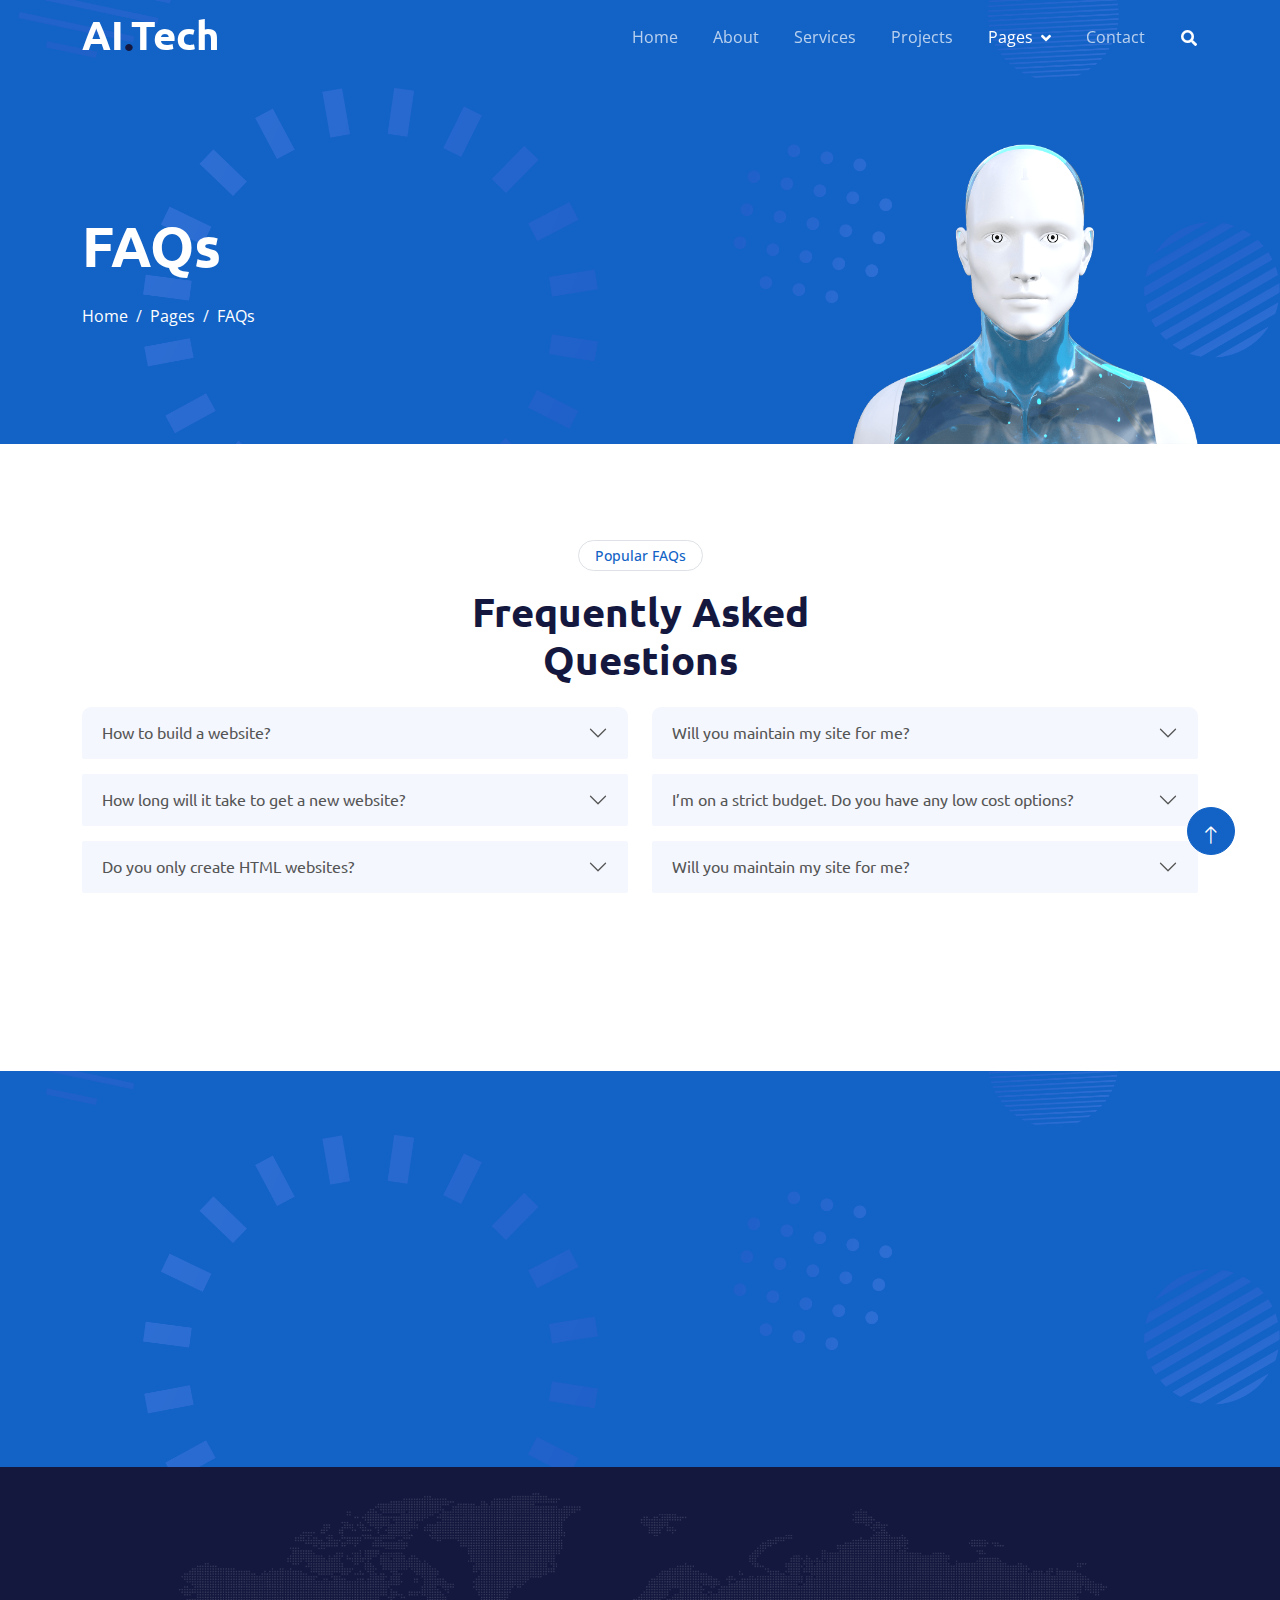
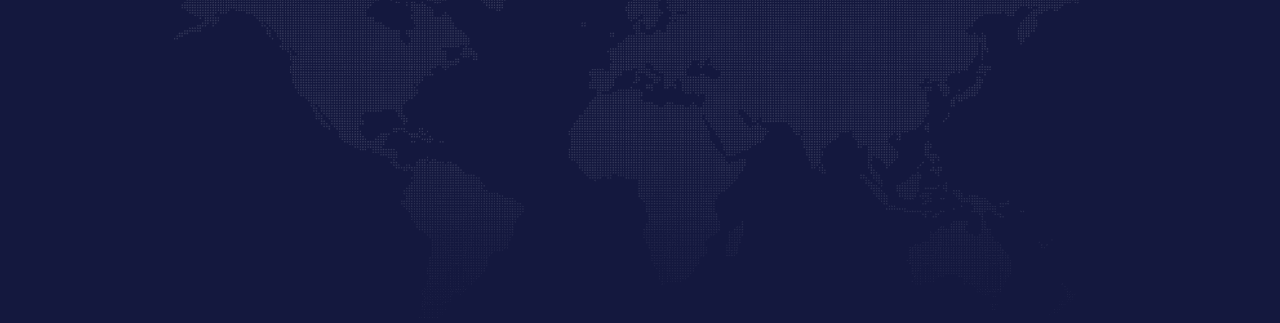
<file: artificial-intelligence-html-template/faq.html>
<!DOCTYPE html>
<html lang="en">

<head>
    <meta charset="utf-8">
    <title>AI.Tech - Artificial Intelligence HTML Template</title>
    <meta content="width=device-width, initial-scale=1.0" name="viewport">
    <meta content="" name="keywords">
    <meta content="" name="description">

    <!-- Favicon -->
    <link href="img/favicon.ico" rel="icon">

    <!-- Google Web Fonts -->
    <link rel="preconnect" href="https://fonts.googleapis.com">
    <link rel="preconnect" href="https://fonts.gstatic.com" crossorigin>
    <link href="https://fonts.googleapis.com/css2?family=Open+Sans:wght@400;600&family=Ubuntu:wght@500;700&display=swap"
        rel="stylesheet">

    <!-- Icon Font Stylesheet -->
    <link href="https://cdnjs.cloudflare.com/ajax/libs/font-awesome/5.10.0/css/all.min.css" rel="stylesheet">
    <link href="https://cdn.jsdelivr.net/npm/bootstrap-icons@1.4.1/font/bootstrap-icons.css" rel="stylesheet">

    <!-- Libraries Stylesheet -->
    <link href="lib/animate/animate.min.css" rel="stylesheet">
    <link href="lib/owlcarousel/assets/owl.carousel.min.css" rel="stylesheet">

    <!-- Customized Bootstrap Stylesheet -->
    <link href="css/bootstrap.min.css" rel="stylesheet">

    <!-- Template Stylesheet -->
    <link href="css/style.css" rel="stylesheet">
</head>

<body>
    <!-- Spinner Start -->
    <div id="spinner"
        class="show bg-white position-fixed translate-middle w-100 vh-100 top-50 start-50 d-flex align-items-center justify-content-center">
        <div class="spinner-grow text-primary" style="width: 3rem; height: 3rem;" role="status">
            <span class="sr-only">Loading...</span>
        </div>
    </div>
    <!-- Spinner End -->


    <!-- Navbar Start -->
    <div class="container-fluid sticky-top">
        <div class="container">
            <nav class="navbar navbar-expand-lg navbar-dark p-0">
                <a href="index.html" class="navbar-brand">
                    <h1 class="text-white">AI<span class="text-dark">.</span>Tech</h1>
                </a>
                <button type="button" class="navbar-toggler ms-auto me-0" data-bs-toggle="collapse"
                    data-bs-target="#navbarCollapse">
                    <span class="navbar-toggler-icon"></span>
                </button>
                <div class="collapse navbar-collapse" id="navbarCollapse">
                    <div class="navbar-nav ms-auto">
                        <a href="index.html" class="nav-item nav-link">Home</a>
                        <a href="about.html" class="nav-item nav-link">About</a>
                        <a href="service.html" class="nav-item nav-link">Services</a>
                        <a href="project.html" class="nav-item nav-link">Projects</a>
                        <div class="nav-item dropdown">
                            <a href="#" class="nav-link dropdown-toggle active" data-bs-toggle="dropdown">Pages</a>
                            <div class="dropdown-menu bg-light mt-2">
                                <a href="feature.html" class="dropdown-item">Features</a>
                                <a href="team.html" class="dropdown-item">Our Team</a>
                                <a href="faq.html" class="dropdown-item active">FAQs</a>
                                <a href="testimonial.html" class="dropdown-item">Testimonial</a>
                                <a href="404.html" class="dropdown-item">404 Page</a>
                            </div>
                        </div>
                        <a href="contact.html" class="nav-item nav-link">Contact</a>
                    </div>
                    <butaton type="button" class="btn text-white p-0 d-none d-lg-block" data-bs-toggle="modal"
                        data-bs-target="#searchModal"><i class="fa fa-search"></i></butaton>
                </div>
            </nav>
        </div>
    </div>
    <!-- Navbar End -->


    <!-- Hero Start -->
    <div class="container-fluid pt-5 bg-primary hero-header">
        <div class="container pt-5">
            <div class="row g-5 pt-5">
                <div class="col-lg-6 align-self-center text-center text-lg-start mb-lg-5">
                    <h1 class="display-4 text-white mb-4 animated slideInRight">FAQs</h1>
                    <nav aria-label="breadcrumb">
                        <ol class="breadcrumb justify-content-center justify-content-lg-start mb-0">
                            <li class="breadcrumb-item"><a class="text-white" href="#">Home</a></li>
                            <li class="breadcrumb-item"><a class="text-white" href="#">Pages</a></li>
                            <li class="breadcrumb-item text-white active" aria-current="page">FAQs</li>
                        </ol>
                    </nav>
                </div>
                <div class="col-lg-6 align-self-end text-center text-lg-end">
                    <img class="img-fluid" src="img/hero-img.png" alt="" style="max-height: 300px;">
                </div>
            </div>
        </div>
    </div>
    <!-- Hero End -->


    <!-- Full Screen Search Start -->
    <div class="modal fade" id="searchModal" tabindex="-1">
        <div class="modal-dialog modal-fullscreen">
            <div class="modal-content" style="background: rgba(20, 24, 62, 0.7);">
                <div class="modal-header border-0">
                    <button type="button" class="btn btn-square bg-white btn-close" data-bs-dismiss="modal"
                        aria-label="Close"></button>
                </div>
                <div class="modal-body d-flex align-items-center justify-content-center">
                    <div class="input-group" style="max-width: 600px;">
                        <input type="text" class="form-control bg-transparent border-light p-3"
                            placeholder="Type search keyword">
                        <button class="btn btn-light px-4"><i class="bi bi-search"></i></button>
                    </div>
                </div>
            </div>
        </div>
    </div>
    <!-- Full Screen Search End -->


    <!-- FAQs Start -->
    <div class="container-fluid py-5">
        <div class="container py-5">
            <div class="mx-auto text-center wow fadeIn" data-wow-delay="0.1s" style="max-width: 500px;">
                <div class="btn btn-sm border rounded-pill text-primary px-3 mb-3">Popular FAQs</div>
                <h1 class="mb-4">Frequently Asked Questions</h1>
            </div>
            <div class="row">
                <div class="col-lg-6">
                    <div class="accordion" id="accordionFAQ1">
                        <div class="accordion-item wow fadeIn" data-wow-delay="0.1s">
                            <h2 class="accordion-header" id="headingOne">
                                <button class="accordion-button collapsed" type="button" data-bs-toggle="collapse"
                                    data-bs-target="#collapseOne" aria-expanded="false" aria-controls="collapseOne">
                                    How to build a website?
                                </button>
                            </h2>
                            <div id="collapseOne" class="accordion-collapse collapse" aria-labelledby="headingOne"
                                data-bs-parent="#accordionFAQ1">
                                <div class="accordion-body">
                                    Dolor nonumy tempor elitr et rebum ipsum sit duo duo. Diam sed sed magna et magna diam aliquyam amet dolore ipsum erat duo. Sit rebum magna duo labore no diam.
                                </div>
                            </div>
                        </div>
                        <div class="accordion-item wow fadeIn" data-wow-delay="0.2s">
                            <h2 class="accordion-header" id="headingTwo">
                                <button class="accordion-button collapsed" type="button" data-bs-toggle="collapse"
                                    data-bs-target="#collapseTwo" aria-expanded="false" aria-controls="collapseTwo">
                                    How long will it take to get a new website?
                                </button>
                            </h2>
                            <div id="collapseTwo" class="accordion-collapse collapse" aria-labelledby="headingTwo"
                                data-bs-parent="#accordionFAQ1">
                                <div class="accordion-body">
                                    Dolor nonumy tempor elitr et rebum ipsum sit duo duo. Diam sed sed magna et magna diam aliquyam amet dolore ipsum erat duo. Sit rebum magna duo labore no diam.
                                </div>
                            </div>
                        </div>
                        <div class="accordion-item wow fadeIn" data-wow-delay="0.3s">
                            <h2 class="accordion-header" id="headingThree">
                                <button class="accordion-button collapsed" type="button" data-bs-toggle="collapse"
                                    data-bs-target="#collapseThree" aria-expanded="false" aria-controls="collapseThree">
                                    Do you only create HTML websites?
                                </button>
                            </h2>
                            <div id="collapseThree" class="accordion-collapse collapse" aria-labelledby="headingThree"
                                data-bs-parent="#accordionFAQ1">
                                <div class="accordion-body">
                                    Dolor nonumy tempor elitr et rebum ipsum sit duo duo. Diam sed sed magna et magna diam aliquyam amet dolore ipsum erat duo. Sit rebum magna duo labore no diam.
                                </div>
                            </div>
                        </div>
                        <div class="accordion-item wow fadeIn" data-wow-delay="0.4s">
                            <h2 class="accordion-header" id="headingFour">
                                <button class="accordion-button collapsed" type="button" data-bs-toggle="collapse"
                                    data-bs-target="#collapseFour" aria-expanded="true" aria-controls="collapseFour">
                                    Will my website be mobile-friendly?
                                </button>
                            </h2>
                            <div id="collapseFour" class="accordion-collapse collapse" aria-labelledby="headingFour"
                                data-bs-parent="#accordionFAQ1">
                                <div class="accordion-body">
                                    Dolor nonumy tempor elitr et rebum ipsum sit duo duo. Diam sed sed magna et magna diam aliquyam amet dolore ipsum erat duo. Sit rebum magna duo labore no diam.
                                </div>
                            </div>
                        </div>
                    </div>
                </div>
                <div class="col-lg-6">
                    <div class="accordion" id="accordionFAQ2">
                        <div class="accordion-item wow fadeIn" data-wow-delay="0.5s">
                            <h2 class="accordion-header" id="headingFive">
                                <button class="accordion-button collapsed" type="button" data-bs-toggle="collapse"
                                    data-bs-target="#collapseFive" aria-expanded="false" aria-controls="collapseFive">
                                    Will you maintain my site for me?
                                </button>
                            </h2>
                            <div id="collapseFive" class="accordion-collapse collapse" aria-labelledby="headingFive"
                                data-bs-parent="#accordionFAQ2">
                                <div class="accordion-body">
                                    Dolor nonumy tempor elitr et rebum ipsum sit duo duo. Diam sed sed magna et magna diam aliquyam amet dolore ipsum erat duo. Sit rebum magna duo labore no diam.
                                </div>
                            </div>
                        </div>
                        <div class="accordion-item wow fadeIn" data-wow-delay="0.6s">
                            <h2 class="accordion-header" id="headingSix">
                                <button class="accordion-button collapsed" type="button" data-bs-toggle="collapse"
                                    data-bs-target="#collapseSix" aria-expanded="false" aria-controls="collapseSix">
                                    I’m on a strict budget. Do you have any low cost options?
                                </button>
                            </h2>
                            <div id="collapseSix" class="accordion-collapse collapse" aria-labelledby="headingSix"
                                data-bs-parent="#accordionFAQ2">
                                <div class="accordion-body">
                                    Dolor nonumy tempor elitr et rebum ipsum sit duo duo. Diam sed sed magna et magna diam aliquyam amet dolore ipsum erat duo. Sit rebum magna duo labore no diam.
                                </div>
                            </div>
                        </div>
                        <div class="accordion-item wow fadeIn" data-wow-delay="0.7s">
                            <h2 class="accordion-header" id="headingSeven">
                                <button class="accordion-button collapsed" type="button" data-bs-toggle="collapse"
                                    data-bs-target="#collapseSeven" aria-expanded="false" aria-controls="collapseSeven">
                                    Will you maintain my site for me?
                                </button>
                            </h2>
                            <div id="collapseSeven" class="accordion-collapse collapse" aria-labelledby="headingSeven"
                                data-bs-parent="#accordionFAQ2">
                                <div class="accordion-body">
                                    Dolor nonumy tempor elitr et rebum ipsum sit duo duo. Diam sed sed magna et magna diam aliquyam amet dolore ipsum erat duo. Sit rebum magna duo labore no diam.
                                </div>
                            </div>
                        </div>
                        <div class="accordion-item wow fadeIn" data-wow-delay="0.8s">
                            <h2 class="accordion-header" id="headingEight">
                                <button class="accordion-button collapsed" type="button" data-bs-toggle="collapse"
                                    data-bs-target="#collapseEight" aria-expanded="false" aria-controls="collapseEight">
                                    I’m on a strict budget. Do you have any low cost options?
                                </button>
                            </h2>
                            <div id="collapseEight" class="accordion-collapse collapse" aria-labelledby="headingEight"
                                data-bs-parent="#accordionFAQ2">
                                <div class="accordion-body">
                                    Dolor nonumy tempor elitr et rebum ipsum sit duo duo. Diam sed sed magna et magna diam aliquyam amet dolore ipsum erat duo. Sit rebum magna duo labore no diam.
                                </div>
                            </div>
                        </div>
                    </div>
                </div>
            </div>
        </div>
    </div>
    <!-- FAQs Start -->


    <!-- Newsletter Start -->
    <div class="container-fluid bg-primary newsletter py-5">
        <div class="container">
            <div class="row g-5 align-items-center">
                <div class="col-md-5 ps-lg-0 pt-5 pt-md-0 text-start wow fadeIn" data-wow-delay="0.3s">
                    <img class="img-fluid" src="img/newsletter.png" alt="">
                </div>
                <div class="col-md-7 py-5 newsletter-text wow fadeIn" data-wow-delay="0.5s">
                    <div class="btn btn-sm border rounded-pill text-white px-3 mb-3">Newsletter</div>
                    <h1 class="text-white mb-4">Let's subscribe the newsletter</h1>
                    <div class="position-relative w-100 mt-3 mb-2">
                        <input class="form-control border-0 rounded-pill w-100 ps-4 pe-5" type="text"
                            placeholder="Enter Your Email" style="height: 48px;">
                        <button type="button" class="btn shadow-none position-absolute top-0 end-0 mt-1 me-2"><i
                                class="fa fa-paper-plane text-primary fs-4"></i></button>
                    </div>
                    <small class="text-white-50">Diam sed sed dolor stet amet eirmod</small>
                </div>
            </div>
        </div>
    </div>
    <!-- Newsletter End -->


    <!-- Footer Start -->
    <div class="container-fluid bg-dark text-white-50 footer pt-5">
        <div class="container py-5">
            <div class="row g-5">
                <div class="col-md-6 col-lg-3 wow fadeIn" data-wow-delay="0.1s">
                    <a href="index.html" class="d-inline-block mb-3">
                        <h1 class="text-white">AI<span class="text-primary">.</span>Tech</h1>
                    </a>
                    <p class="mb-0">Tempor erat elitr rebum at clita. Diam dolor diam ipsum et tempor sit. Aliqu diam
                        amet diam et eos labore. Clita erat ipsum et lorem et sit, sed stet no labore lorem sit. Sanctus
                        clita duo justo et tempor</p>
                </div>
                <div class="col-md-6 col-lg-3 wow fadeIn" data-wow-delay="0.3s">
                    <h5 class="text-white mb-4">Get In Touch</h5>
                    <p><i class="fa fa-map-marker-alt me-3"></i>123 Street, New York, USA</p>
                    <p><i class="fa fa-phone-alt me-3"></i>+012 345 67890</p>
                    <p><i class="fa fa-envelope me-3"></i>info@example.com</p>
                    <div class="d-flex pt-2">
                        <a class="btn btn-outline-light btn-social" href=""><i class="fab fa-twitter"></i></a>
                        <a class="btn btn-outline-light btn-social" href=""><i class="fab fa-facebook-f"></i></a>
                        <a class="btn btn-outline-light btn-social" href=""><i class="fab fa-youtube"></i></a>
                        <a class="btn btn-outline-light btn-social" href=""><i class="fab fa-instagram"></i></a>
                        <a class="btn btn-outline-light btn-social" href=""><i class="fab fa-linkedin-in"></i></a>
                    </div>
                </div>
                <div class="col-md-6 col-lg-3 wow fadeIn" data-wow-delay="0.5s">
                    <h5 class="text-white mb-4">Popular Link</h5>
                    <a class="btn btn-link" href="">About Us</a>
                    <a class="btn btn-link" href="">Contact Us</a>
                    <a class="btn btn-link" href="">Privacy Policy</a>
                    <a class="btn btn-link" href="">Terms & Condition</a>
                    <a class="btn btn-link" href="">Career</a>
                </div>
                <div class="col-md-6 col-lg-3 wow fadeIn" data-wow-delay="0.7s">
                    <h5 class="text-white mb-4">Our Services</h5>
                    <a class="btn btn-link" href="">Robotic Automation</a>
                    <a class="btn btn-link" href="">Machine learning</a>
                    <a class="btn btn-link" href="">Predictive Analysis</a>
                    <a class="btn btn-link" href="">Data Science</a>
                    <a class="btn btn-link" href="">Robot Technology</a>
                </div>
            </div>
        </div>
        <div class="container wow fadeIn" data-wow-delay="0.1s">
            <div class="copyright">
                <div class="row">
                    <div class="col-md-6 text-center text-md-start mb-3 mb-md-0">
                        &copy; <a class="border-bottom" href="#">Your Site Name</a>, All Right Reserved.

                        <!--/*** This template is free as long as you keep the footer author’s credit link/attribution link/backlink. If you'd like to use the template without the footer author’s credit link/attribution link/backlink, you can purchase the Credit Removal License from "https://htmlcodex.com/credit-removal". Thank you for your support. ***/-->
                        Designed By <a class="border-bottom" href="https://htmlcodex.com">HTML Codex</a>
                    </div>
                    <div class="col-md-6 text-center text-md-end">
                        <div class="footer-menu">
                            <a href="">Home</a>
                            <a href="">Cookies</a>
                            <a href="">Help</a>
                            <a href="">FAQs</a>
                        </div>
                    </div>
                </div>
            </div>
        </div>
    </div>
    <!-- Footer End -->


    <!-- Back to Top -->
    <a href="#" class="btn btn-lg btn-primary btn-lg-square back-to-top pt-2"><i class="bi bi-arrow-up"></i></a>


    <!-- JavaScript Libraries -->
    <script src="https://ajax.googleapis.com/ajax/libs/jquery/3.6.1/jquery.min.js"></script>
    <script src="https://cdn.jsdelivr.net/npm/bootstrap@5.0.0/dist/js/bootstrap.bundle.min.js"></script>
    <script src="lib/wow/wow.min.js"></script>
    <script src="lib/easing/easing.min.js"></script>
    <script src="lib/waypoints/waypoints.min.js"></script>
    <script src="lib/counterup/counterup.min.js"></script>
    <script src="lib/owlcarousel/owl.carousel.min.js"></script>

    <!-- Template Javascript -->
    <script src="js/main.js"></script>
</body>

</html>
</file>
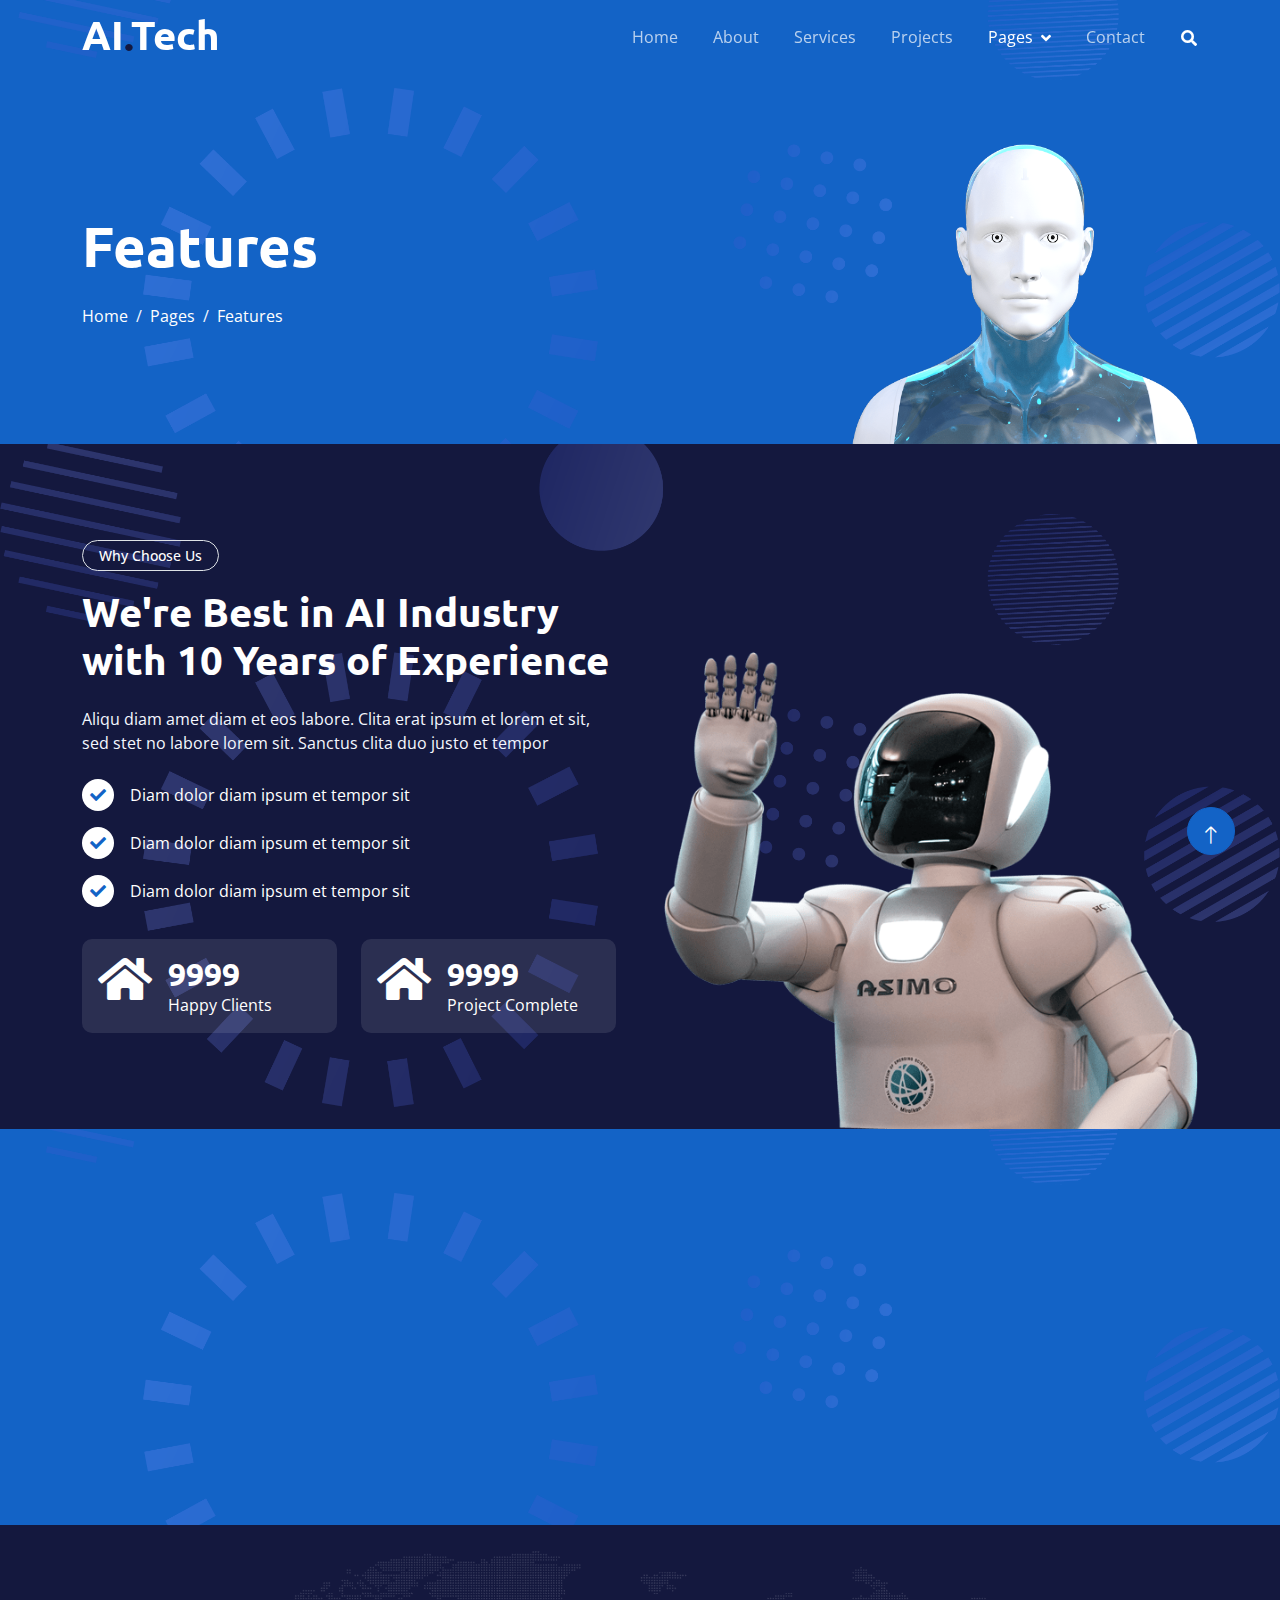
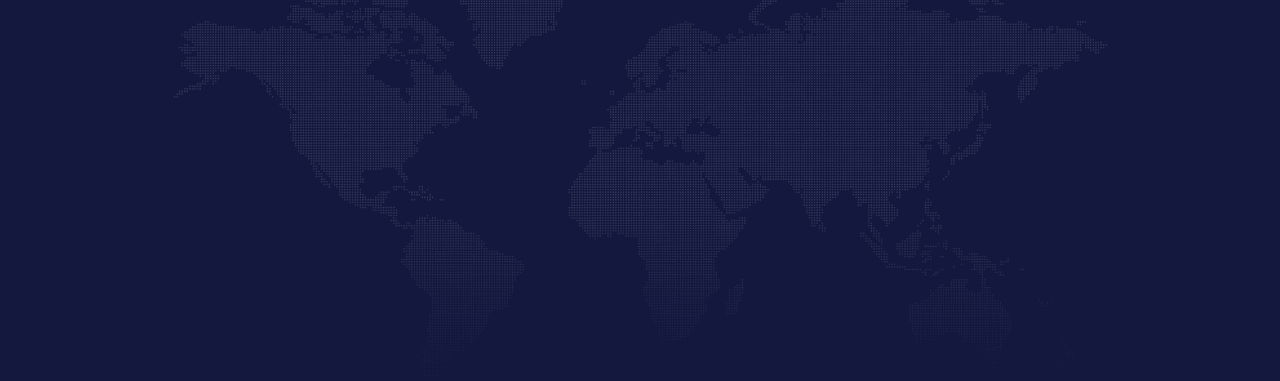
<file: artificial-intelligence-html-template/feature.html>
<!DOCTYPE html>
<html lang="en">

<head>
    <meta charset="utf-8">
    <title>AI.Tech - Artificial Intelligence HTML Template</title>
    <meta content="width=device-width, initial-scale=1.0" name="viewport">
    <meta content="" name="keywords">
    <meta content="" name="description">

    <!-- Favicon -->
    <link href="img/favicon.ico" rel="icon">

    <!-- Google Web Fonts -->
    <link rel="preconnect" href="https://fonts.googleapis.com">
    <link rel="preconnect" href="https://fonts.gstatic.com" crossorigin>
    <link href="https://fonts.googleapis.com/css2?family=Open+Sans:wght@400;600&family=Ubuntu:wght@500;700&display=swap"
        rel="stylesheet">

    <!-- Icon Font Stylesheet -->
    <link href="https://cdnjs.cloudflare.com/ajax/libs/font-awesome/5.10.0/css/all.min.css" rel="stylesheet">
    <link href="https://cdn.jsdelivr.net/npm/bootstrap-icons@1.4.1/font/bootstrap-icons.css" rel="stylesheet">

    <!-- Libraries Stylesheet -->
    <link href="lib/animate/animate.min.css" rel="stylesheet">
    <link href="lib/owlcarousel/assets/owl.carousel.min.css" rel="stylesheet">

    <!-- Customized Bootstrap Stylesheet -->
    <link href="css/bootstrap.min.css" rel="stylesheet">

    <!-- Template Stylesheet -->
    <link href="css/style.css" rel="stylesheet">
</head>

<body>
    <!-- Spinner Start -->
    <div id="spinner"
        class="show bg-white position-fixed translate-middle w-100 vh-100 top-50 start-50 d-flex align-items-center justify-content-center">
        <div class="spinner-grow text-primary" style="width: 3rem; height: 3rem;" role="status">
            <span class="sr-only">Loading...</span>
        </div>
    </div>
    <!-- Spinner End -->


    <!-- Navbar Start -->
    <div class="container-fluid sticky-top">
        <div class="container">
            <nav class="navbar navbar-expand-lg navbar-dark p-0">
                <a href="index.html" class="navbar-brand">
                    <h1 class="text-white">AI<span class="text-dark">.</span>Tech</h1>
                </a>
                <button type="button" class="navbar-toggler ms-auto me-0" data-bs-toggle="collapse"
                    data-bs-target="#navbarCollapse">
                    <span class="navbar-toggler-icon"></span>
                </button>
                <div class="collapse navbar-collapse" id="navbarCollapse">
                    <div class="navbar-nav ms-auto">
                        <a href="index.html" class="nav-item nav-link">Home</a>
                        <a href="about.html" class="nav-item nav-link">About</a>
                        <a href="service.html" class="nav-item nav-link">Services</a>
                        <a href="project.html" class="nav-item nav-link">Projects</a>
                        <div class="nav-item dropdown">
                            <a href="#" class="nav-link dropdown-toggle active" data-bs-toggle="dropdown">Pages</a>
                            <div class="dropdown-menu bg-light mt-2">
                                <a href="feature.html" class="dropdown-item active">Features</a>
                                <a href="team.html" class="dropdown-item">Our Team</a>
                                <a href="faq.html" class="dropdown-item">FAQs</a>
                                <a href="testimonial.html" class="dropdown-item">Testimonial</a>
                                <a href="404.html" class="dropdown-item">404 Page</a>
                            </div>
                        </div>
                        <a href="contact.html" class="nav-item nav-link">Contact</a>
                    </div>
                    <butaton type="button" class="btn text-white p-0 d-none d-lg-block" data-bs-toggle="modal"
                        data-bs-target="#searchModal"><i class="fa fa-search"></i></butaton>
                </div>
            </nav>
        </div>
    </div>
    <!-- Navbar End -->


    <!-- Hero Start -->
    <div class="container-fluid pt-5 bg-primary hero-header">
        <div class="container pt-5">
            <div class="row g-5 pt-5">
                <div class="col-lg-6 align-self-center text-center text-lg-start mb-lg-5">
                    <h1 class="display-4 text-white mb-4 animated slideInRight">Features</h1>
                    <nav aria-label="breadcrumb">
                        <ol class="breadcrumb justify-content-center justify-content-lg-start mb-0">
                            <li class="breadcrumb-item"><a class="text-white" href="#">Home</a></li>
                            <li class="breadcrumb-item"><a class="text-white" href="#">Pages</a></li>
                            <li class="breadcrumb-item text-white active" aria-current="page">Features</li>
                        </ol>
                    </nav>
                </div>
                <div class="col-lg-6 align-self-end text-center text-lg-end">
                    <img class="img-fluid" src="img/hero-img.png" alt="" style="max-height: 300px;">
                </div>
            </div>
        </div>
    </div>
    <!-- Hero End -->


    <!-- Full Screen Search Start -->
    <div class="modal fade" id="searchModal" tabindex="-1">
        <div class="modal-dialog modal-fullscreen">
            <div class="modal-content" style="background: rgba(20, 24, 62, 0.7);">
                <div class="modal-header border-0">
                    <button type="button" class="btn btn-square bg-white btn-close" data-bs-dismiss="modal"
                        aria-label="Close"></button>
                </div>
                <div class="modal-body d-flex align-items-center justify-content-center">
                    <div class="input-group" style="max-width: 600px;">
                        <input type="text" class="form-control bg-transparent border-light p-3"
                            placeholder="Type search keyword">
                        <button class="btn btn-light px-4"><i class="bi bi-search"></i></button>
                    </div>
                </div>
            </div>
        </div>
    </div>
    <!-- Full Screen Search End -->


    <!-- Feature Start -->
    <div class="container-fluid bg-dark feature pt-5">
        <div class="container pt-5">
            <div class="row g-5">
                <div class="col-lg-6 align-self-center mb-md-5 pb-md-5 wow fadeIn" data-wow-delay="0.3s">
                    <div class="btn btn-sm border rounded-pill text-white px-3 mb-3">Why Choose Us</div>
                    <h1 class="text-white mb-4">We're Best in AI Industry with 10 Years of Experience</h1>
                    <p class="text-light mb-4">Aliqu diam amet diam et eos labore. Clita erat ipsum et lorem et sit, sed
                        stet no labore lorem sit. Sanctus clita duo justo et tempor</p>
                    <div class="d-flex align-items-center text-white mb-3">
                        <div class="btn-sm-square bg-white text-primary rounded-circle me-3">
                            <i class="fa fa-check"></i>
                        </div>
                        <span>Diam dolor diam ipsum et tempor sit</span>
                    </div>
                    <div class="d-flex align-items-center text-white mb-3">
                        <div class="btn-sm-square bg-white text-primary rounded-circle me-3">
                            <i class="fa fa-check"></i>
                        </div>
                        <span>Diam dolor diam ipsum et tempor sit</span>
                    </div>
                    <div class="d-flex align-items-center text-white mb-3">
                        <div class="btn-sm-square bg-white text-primary rounded-circle me-3">
                            <i class="fa fa-check"></i>
                        </div>
                        <span>Diam dolor diam ipsum et tempor sit</span>
                    </div>
                    <div class="row g-4 pt-3">
                        <div class="col-sm-6">
                            <div class="d-flex rounded p-3" style="background: rgba(256, 256, 256, 0.1);">
                                <i class="fa fa-home fa-3x text-white"></i>
                                <div class="ms-3">
                                    <h2 class="text-white mb-0" data-toggle="counter-up">9999</h2>
                                    <p class="text-white mb-0">Happy Clients</p>
                                </div>
                            </div>
                        </div>
                        <div class="col-sm-6">
                            <div class="d-flex rounded p-3" style="background: rgba(256, 256, 256, 0.1);">
                                <i class="fa fa-home fa-3x text-white"></i>
                                <div class="ms-3">
                                    <h2 class="text-white mb-0" data-toggle="counter-up">9999</h2>
                                    <p class="text-white mb-0">Project Complete</p>
                                </div>
                            </div>
                        </div>
                    </div>
                </div>
                <div class="col-lg-6 align-self-end text-center text-md-end wow fadeIn" data-wow-delay="0.5s">
                    <img class="img-fluid" src="img/feature.png" alt="">
                </div>
            </div>
        </div>
    </div>
    <!-- Feature End -->


    <!-- Newsletter Start -->
    <div class="container-fluid bg-primary newsletter py-5">
        <div class="container">
            <div class="row g-5 align-items-center">
                <div class="col-md-5 ps-lg-0 pt-5 pt-md-0 text-start wow fadeIn" data-wow-delay="0.3s">
                    <img class="img-fluid" src="img/newsletter.png" alt="">
                </div>
                <div class="col-md-7 py-5 newsletter-text wow fadeIn" data-wow-delay="0.5s">
                    <div class="btn btn-sm border rounded-pill text-white px-3 mb-3">Newsletter</div>
                    <h1 class="text-white mb-4">Let's subscribe the newsletter</h1>
                    <div class="position-relative w-100 mt-3 mb-2">
                        <input class="form-control border-0 rounded-pill w-100 ps-4 pe-5" type="text"
                            placeholder="Enter Your Email" style="height: 48px;">
                        <button type="button" class="btn shadow-none position-absolute top-0 end-0 mt-1 me-2"><i
                                class="fa fa-paper-plane text-primary fs-4"></i></button>
                    </div>
                    <small class="text-white-50">Diam sed sed dolor stet amet eirmod</small>
                </div>
            </div>
        </div>
    </div>
    <!-- Newsletter End -->


    <!-- Footer Start -->
    <div class="container-fluid bg-dark text-white-50 footer pt-5">
        <div class="container py-5">
            <div class="row g-5">
                <div class="col-md-6 col-lg-3 wow fadeIn" data-wow-delay="0.1s">
                    <a href="index.html" class="d-inline-block mb-3">
                        <h1 class="text-white">AI<span class="text-primary">.</span>Tech</h1>
                    </a>
                    <p class="mb-0">Tempor erat elitr rebum at clita. Diam dolor diam ipsum et tempor sit. Aliqu diam
                        amet diam et eos labore. Clita erat ipsum et lorem et sit, sed stet no labore lorem sit. Sanctus
                        clita duo justo et tempor</p>
                </div>
                <div class="col-md-6 col-lg-3 wow fadeIn" data-wow-delay="0.3s">
                    <h5 class="text-white mb-4">Get In Touch</h5>
                    <p><i class="fa fa-map-marker-alt me-3"></i>123 Street, New York, USA</p>
                    <p><i class="fa fa-phone-alt me-3"></i>+012 345 67890</p>
                    <p><i class="fa fa-envelope me-3"></i>info@example.com</p>
                    <div class="d-flex pt-2">
                        <a class="btn btn-outline-light btn-social" href=""><i class="fab fa-twitter"></i></a>
                        <a class="btn btn-outline-light btn-social" href=""><i class="fab fa-facebook-f"></i></a>
                        <a class="btn btn-outline-light btn-social" href=""><i class="fab fa-youtube"></i></a>
                        <a class="btn btn-outline-light btn-social" href=""><i class="fab fa-instagram"></i></a>
                        <a class="btn btn-outline-light btn-social" href=""><i class="fab fa-linkedin-in"></i></a>
                    </div>
                </div>
                <div class="col-md-6 col-lg-3 wow fadeIn" data-wow-delay="0.5s">
                    <h5 class="text-white mb-4">Popular Link</h5>
                    <a class="btn btn-link" href="">About Us</a>
                    <a class="btn btn-link" href="">Contact Us</a>
                    <a class="btn btn-link" href="">Privacy Policy</a>
                    <a class="btn btn-link" href="">Terms & Condition</a>
                    <a class="btn btn-link" href="">Career</a>
                </div>
                <div class="col-md-6 col-lg-3 wow fadeIn" data-wow-delay="0.7s">
                    <h5 class="text-white mb-4">Our Services</h5>
                    <a class="btn btn-link" href="">Robotic Automation</a>
                    <a class="btn btn-link" href="">Machine learning</a>
                    <a class="btn btn-link" href="">Predictive Analysis</a>
                    <a class="btn btn-link" href="">Data Science</a>
                    <a class="btn btn-link" href="">Robot Technology</a>
                </div>
            </div>
        </div>
        <div class="container wow fadeIn" data-wow-delay="0.1s">
            <div class="copyright">
                <div class="row">
                    <div class="col-md-6 text-center text-md-start mb-3 mb-md-0">
                        &copy; <a class="border-bottom" href="#">Your Site Name</a>, All Right Reserved.

                        <!--/*** This template is free as long as you keep the footer author’s credit link/attribution link/backlink. If you'd like to use the template without the footer author’s credit link/attribution link/backlink, you can purchase the Credit Removal License from "https://htmlcodex.com/credit-removal". Thank you for your support. ***/-->
                        Designed By <a class="border-bottom" href="https://htmlcodex.com">HTML Codex</a>
                    </div>
                    <div class="col-md-6 text-center text-md-end">
                        <div class="footer-menu">
                            <a href="">Home</a>
                            <a href="">Cookies</a>
                            <a href="">Help</a>
                            <a href="">FAQs</a>
                        </div>
                    </div>
                </div>
            </div>
        </div>
    </div>
    <!-- Footer End -->


    <!-- Back to Top -->
    <a href="#" class="btn btn-lg btn-primary btn-lg-square back-to-top pt-2"><i class="bi bi-arrow-up"></i></a>


    <!-- JavaScript Libraries -->
    <script src="https://ajax.googleapis.com/ajax/libs/jquery/3.6.1/jquery.min.js"></script>
    <script src="https://cdn.jsdelivr.net/npm/bootstrap@5.0.0/dist/js/bootstrap.bundle.min.js"></script>
    <script src="lib/wow/wow.min.js"></script>
    <script src="lib/easing/easing.min.js"></script>
    <script src="lib/waypoints/waypoints.min.js"></script>
    <script src="lib/counterup/counterup.min.js"></script>
    <script src="lib/owlcarousel/owl.carousel.min.js"></script>

    <!-- Template Javascript -->
    <script src="js/main.js"></script>
</body>

</html>
</file>
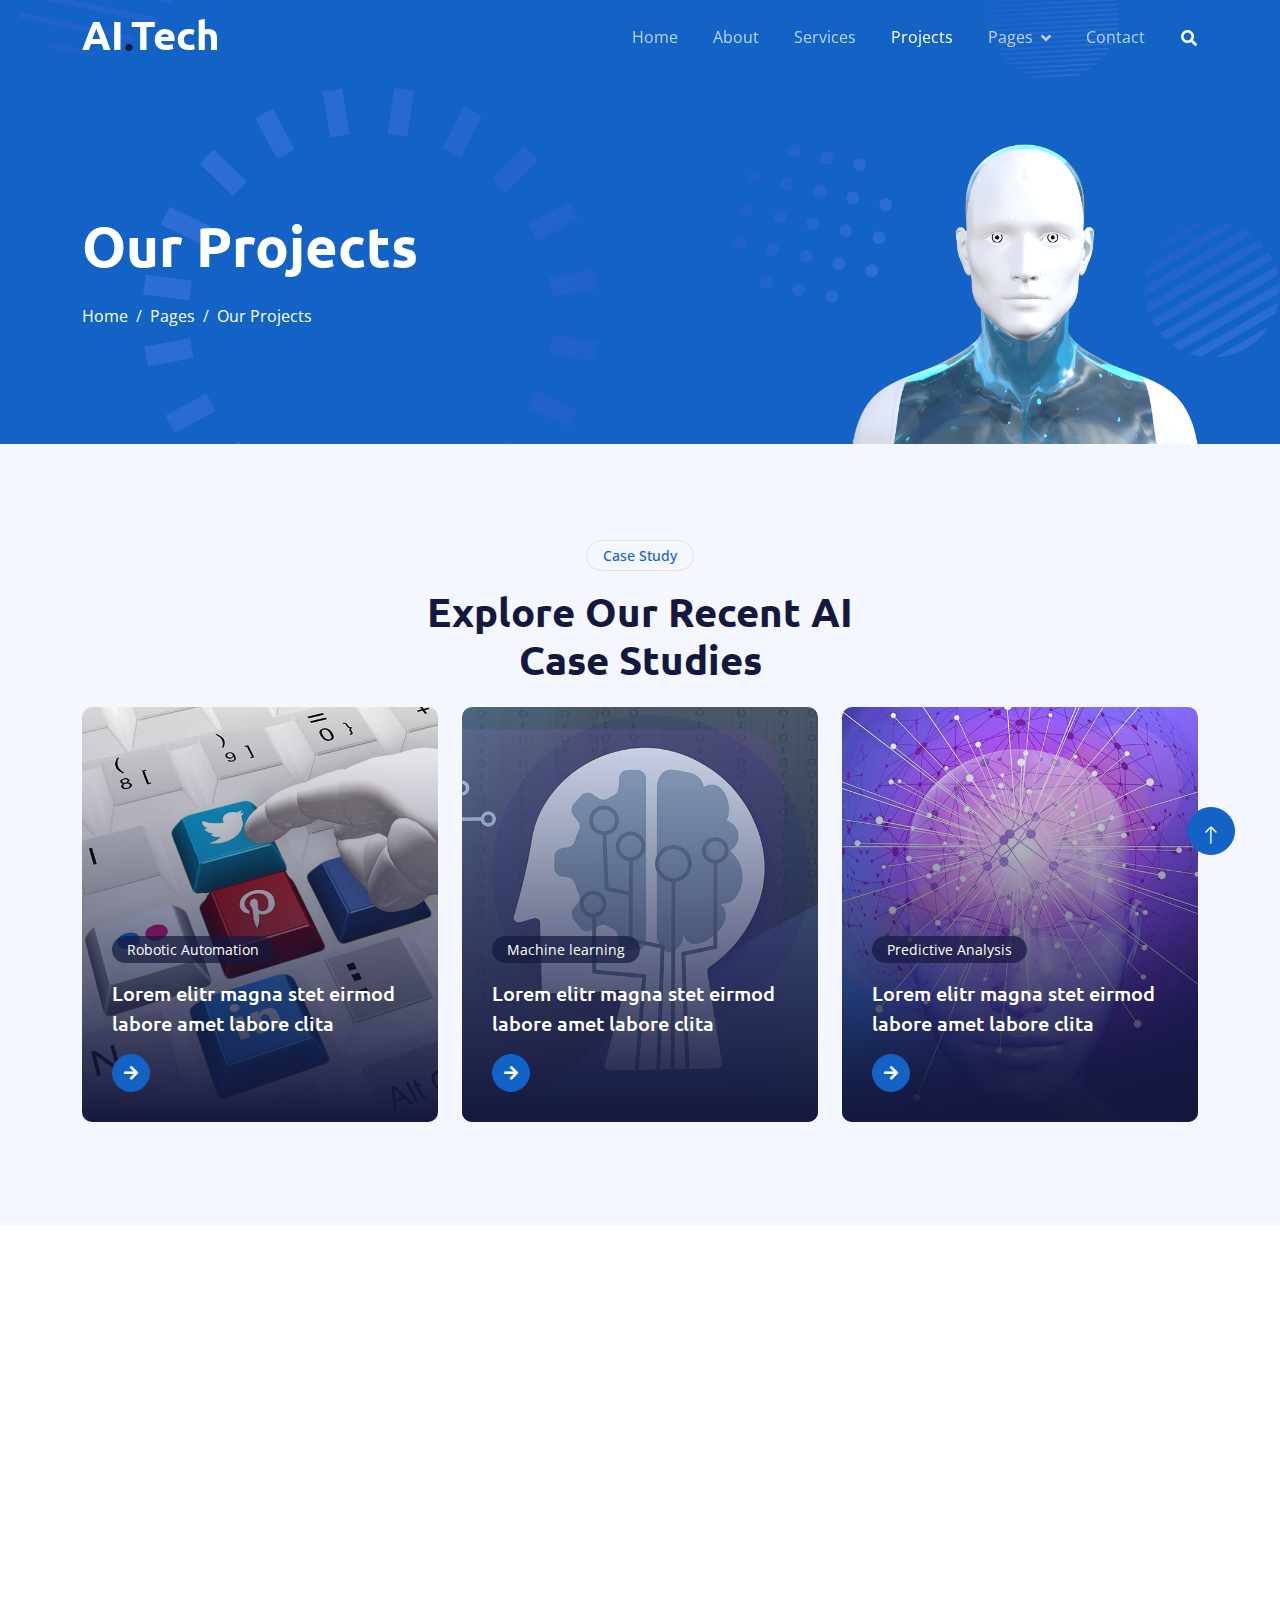
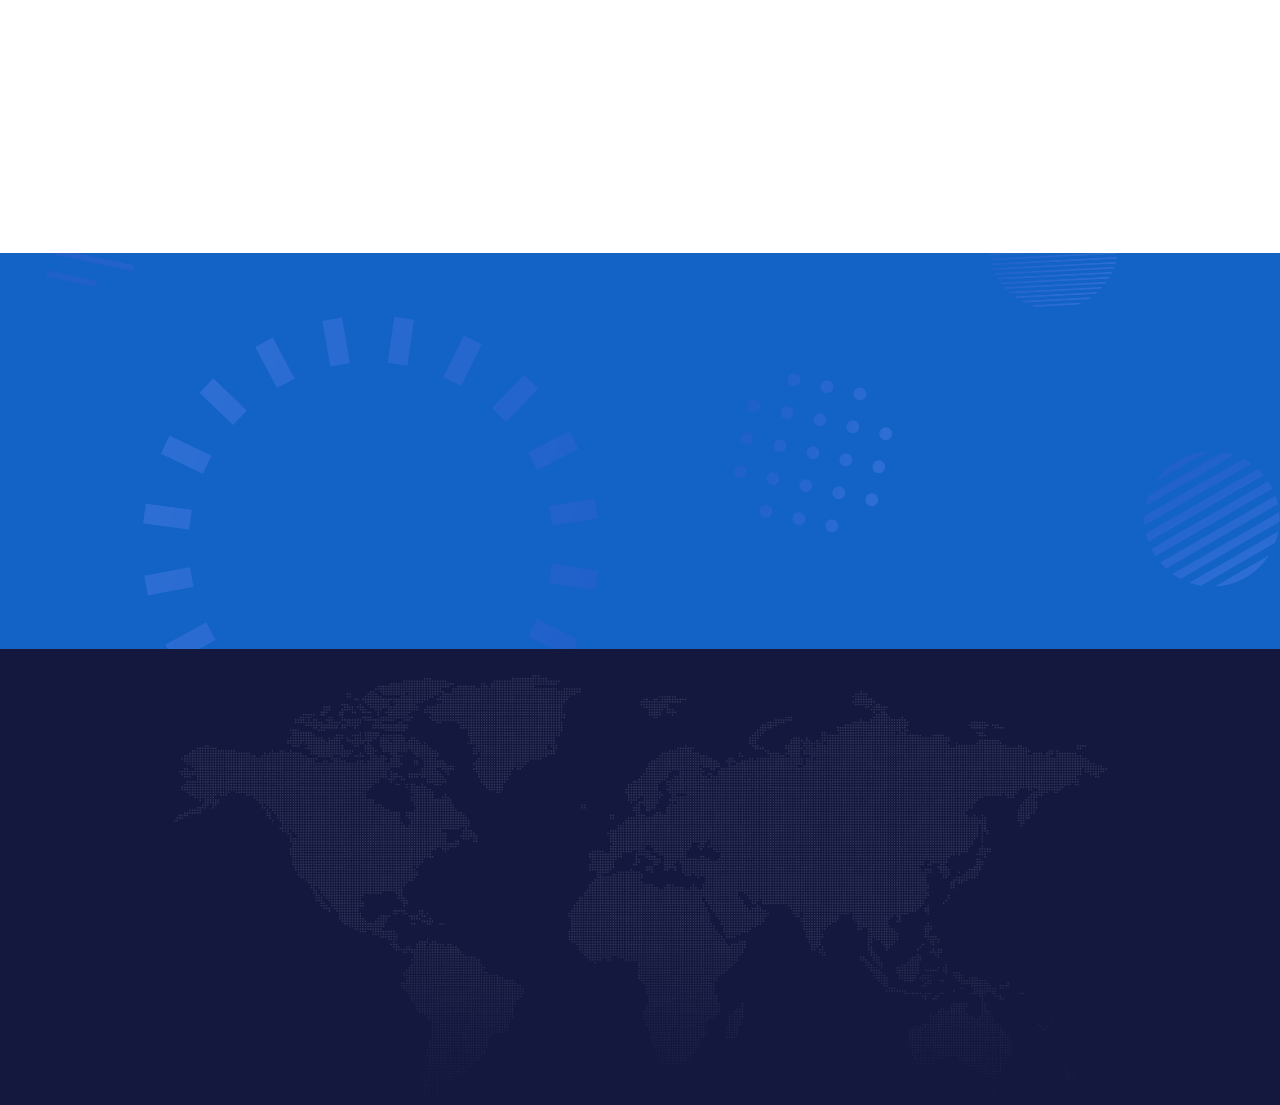
<file: artificial-intelligence-html-template/project.html>
<!DOCTYPE html>
<html lang="en">

<head>
    <meta charset="utf-8">
    <title>AI.Tech - Artificial Intelligence HTML Template</title>
    <meta content="width=device-width, initial-scale=1.0" name="viewport">
    <meta content="" name="keywords">
    <meta content="" name="description">

    <!-- Favicon -->
    <link href="img/favicon.ico" rel="icon">

    <!-- Google Web Fonts -->
    <link rel="preconnect" href="https://fonts.googleapis.com">
    <link rel="preconnect" href="https://fonts.gstatic.com" crossorigin>
    <link href="https://fonts.googleapis.com/css2?family=Open+Sans:wght@400;600&family=Ubuntu:wght@500;700&display=swap"
        rel="stylesheet">

    <!-- Icon Font Stylesheet -->
    <link href="https://cdnjs.cloudflare.com/ajax/libs/font-awesome/5.10.0/css/all.min.css" rel="stylesheet">
    <link href="https://cdn.jsdelivr.net/npm/bootstrap-icons@1.4.1/font/bootstrap-icons.css" rel="stylesheet">

    <!-- Libraries Stylesheet -->
    <link href="lib/animate/animate.min.css" rel="stylesheet">
    <link href="lib/owlcarousel/assets/owl.carousel.min.css" rel="stylesheet">

    <!-- Customized Bootstrap Stylesheet -->
    <link href="css/bootstrap.min.css" rel="stylesheet">

    <!-- Template Stylesheet -->
    <link href="css/style.css" rel="stylesheet">
</head>

<body>
    <!-- Spinner Start -->
    <div id="spinner"
        class="show bg-white position-fixed translate-middle w-100 vh-100 top-50 start-50 d-flex align-items-center justify-content-center">
        <div class="spinner-grow text-primary" style="width: 3rem; height: 3rem;" role="status">
            <span class="sr-only">Loading...</span>
        </div>
    </div>
    <!-- Spinner End -->


    <!-- Navbar Start -->
    <div class="container-fluid sticky-top">
        <div class="container">
            <nav class="navbar navbar-expand-lg navbar-dark p-0">
                <a href="index.html" class="navbar-brand">
                    <h1 class="text-white">AI<span class="text-dark">.</span>Tech</h1>
                </a>
                <button type="button" class="navbar-toggler ms-auto me-0" data-bs-toggle="collapse"
                    data-bs-target="#navbarCollapse">
                    <span class="navbar-toggler-icon"></span>
                </button>
                <div class="collapse navbar-collapse" id="navbarCollapse">
                    <div class="navbar-nav ms-auto">
                        <a href="index.html" class="nav-item nav-link">Home</a>
                        <a href="about.html" class="nav-item nav-link">About</a>
                        <a href="service.html" class="nav-item nav-link">Services</a>
                        <a href="project.html" class="nav-item nav-link active">Projects</a>
                        <div class="nav-item dropdown">
                            <a href="#" class="nav-link dropdown-toggle" data-bs-toggle="dropdown">Pages</a>
                            <div class="dropdown-menu bg-light mt-2">
                                <a href="feature.html" class="dropdown-item">Features</a>
                                <a href="team.html" class="dropdown-item">Our Team</a>
                                <a href="faq.html" class="dropdown-item">FAQs</a>
                                <a href="testimonial.html" class="dropdown-item">Testimonial</a>
                                <a href="404.html" class="dropdown-item">404 Page</a>
                            </div>
                        </div>
                        <a href="contact.html" class="nav-item nav-link">Contact</a>
                    </div>
                    <butaton type="button" class="btn text-white p-0 d-none d-lg-block" data-bs-toggle="modal"
                        data-bs-target="#searchModal"><i class="fa fa-search"></i></butaton>
                </div>
            </nav>
        </div>
    </div>
    <!-- Navbar End -->


    <!-- Hero Start -->
    <div class="container-fluid pt-5 bg-primary hero-header">
        <div class="container pt-5">
            <div class="row g-5 pt-5">
                <div class="col-lg-6 align-self-center text-center text-lg-start mb-lg-5">
                    <h1 class="display-4 text-white mb-4 animated slideInRight">Our Projects</h1>
                    <nav aria-label="breadcrumb">
                        <ol class="breadcrumb justify-content-center justify-content-lg-start mb-0">
                            <li class="breadcrumb-item"><a class="text-white" href="#">Home</a></li>
                            <li class="breadcrumb-item"><a class="text-white" href="#">Pages</a></li>
                            <li class="breadcrumb-item text-white active" aria-current="page">Our Projects</li>
                        </ol>
                    </nav>
                </div>
                <div class="col-lg-6 align-self-end text-center text-lg-end">
                    <img class="img-fluid" src="img/hero-img.png" alt="" style="max-height: 300px;">
                </div>
            </div>
        </div>
    </div>
    <!-- Hero End -->


    <!-- Full Screen Search Start -->
    <div class="modal fade" id="searchModal" tabindex="-1">
        <div class="modal-dialog modal-fullscreen">
            <div class="modal-content" style="background: rgba(20, 24, 62, 0.7);">
                <div class="modal-header border-0">
                    <button type="button" class="btn btn-square bg-white btn-close" data-bs-dismiss="modal"
                        aria-label="Close"></button>
                </div>
                <div class="modal-body d-flex align-items-center justify-content-center">
                    <div class="input-group" style="max-width: 600px;">
                        <input type="text" class="form-control bg-transparent border-light p-3"
                            placeholder="Type search keyword">
                        <button class="btn btn-light px-4"><i class="bi bi-search"></i></button>
                    </div>
                </div>
            </div>
        </div>
    </div>
    <!-- Full Screen Search End -->


    <!-- Case Start -->
    <div class="container-fluid bg-light py-5">
        <div class="container py-5">
            <div class="mx-auto text-center wow fadeIn" data-wow-delay="0.1s" style="max-width: 500px;">
                <div class="btn btn-sm border rounded-pill text-primary px-3 mb-3">Case Study</div>
                <h1 class="mb-4">Explore Our Recent AI Case Studies</h1>
            </div>
            <div class="row g-4">
                <div class="col-lg-4 wow fadeIn" data-wow-delay="0.3s">
                    <div class="case-item position-relative overflow-hidden rounded mb-2">
                        <img class="img-fluid" src="img/project-1.jpg" alt="">
                        <a class="case-overlay text-decoration-none" href="">
                            <small>Robotic Automation</small>
                            <h5 class="lh-base text-white mb-3">Lorem elitr magna stet eirmod labore amet labore clita
                            </h5>
                            <span class="btn btn-square btn-primary"><i class="fa fa-arrow-right"></i></span>
                        </a>
                    </div>
                </div>
                <div class="col-lg-4 wow fadeIn" data-wow-delay="0.5s">
                    <div class="case-item position-relative overflow-hidden rounded mb-2">
                        <img class="img-fluid" src="img/project-2.jpg" alt="">
                        <a class="case-overlay text-decoration-none" href="">
                            <small>Machine learning</small>
                            <h5 class="lh-base text-white mb-3">Lorem elitr magna stet eirmod labore amet labore clita
                            </h5>
                            <span class="btn btn-square btn-primary"><i class="fa fa-arrow-right"></i></span>
                        </a>
                    </div>
                </div>
                <div class="col-lg-4 wow fadeIn" data-wow-delay="0.7s">
                    <div class="case-item position-relative overflow-hidden rounded mb-2">
                        <img class="img-fluid" src="img/project-3.jpg" alt="">
                        <a class="case-overlay text-decoration-none" href="">
                            <small>Predictive Analysis</small>
                            <h5 class="lh-base text-white mb-3">Lorem elitr magna stet eirmod labore amet labore clita
                            </h5>
                            <span class="btn btn-square btn-primary"><i class="fa fa-arrow-right"></i></span>
                        </a>
                    </div>
                </div>
            </div>
        </div>
    </div>
    <!-- Case End -->


    <!-- FAQs Start -->
    <div class="container-fluid py-5">
        <div class="container py-5">
            <div class="mx-auto text-center wow fadeIn" data-wow-delay="0.1s" style="max-width: 500px;">
                <div class="btn btn-sm border rounded-pill text-primary px-3 mb-3">Popular FAQs</div>
                <h1 class="mb-4">Frequently Asked Questions</h1>
            </div>
            <div class="row">
                <div class="col-lg-6">
                    <div class="accordion" id="accordionFAQ1">
                        <div class="accordion-item wow fadeIn" data-wow-delay="0.1s">
                            <h2 class="accordion-header" id="headingOne">
                                <button class="accordion-button collapsed" type="button" data-bs-toggle="collapse"
                                    data-bs-target="#collapseOne" aria-expanded="false" aria-controls="collapseOne">
                                    How to build a website?
                                </button>
                            </h2>
                            <div id="collapseOne" class="accordion-collapse collapse" aria-labelledby="headingOne"
                                data-bs-parent="#accordionFAQ1">
                                <div class="accordion-body">
                                    Dolor nonumy tempor elitr et rebum ipsum sit duo duo. Diam sed sed magna et magna diam aliquyam amet dolore ipsum erat duo. Sit rebum magna duo labore no diam.
                                </div>
                            </div>
                        </div>
                        <div class="accordion-item wow fadeIn" data-wow-delay="0.2s">
                            <h2 class="accordion-header" id="headingTwo">
                                <button class="accordion-button collapsed" type="button" data-bs-toggle="collapse"
                                    data-bs-target="#collapseTwo" aria-expanded="false" aria-controls="collapseTwo">
                                    How long will it take to get a new website?
                                </button>
                            </h2>
                            <div id="collapseTwo" class="accordion-collapse collapse" aria-labelledby="headingTwo"
                                data-bs-parent="#accordionFAQ1">
                                <div class="accordion-body">
                                    Dolor nonumy tempor elitr et rebum ipsum sit duo duo. Diam sed sed magna et magna diam aliquyam amet dolore ipsum erat duo. Sit rebum magna duo labore no diam.
                                </div>
                            </div>
                        </div>
                        <div class="accordion-item wow fadeIn" data-wow-delay="0.3s">
                            <h2 class="accordion-header" id="headingThree">
                                <button class="accordion-button collapsed" type="button" data-bs-toggle="collapse"
                                    data-bs-target="#collapseThree" aria-expanded="false" aria-controls="collapseThree">
                                    Do you only create HTML websites?
                                </button>
                            </h2>
                            <div id="collapseThree" class="accordion-collapse collapse" aria-labelledby="headingThree"
                                data-bs-parent="#accordionFAQ1">
                                <div class="accordion-body">
                                    Dolor nonumy tempor elitr et rebum ipsum sit duo duo. Diam sed sed magna et magna diam aliquyam amet dolore ipsum erat duo. Sit rebum magna duo labore no diam.
                                </div>
                            </div>
                        </div>
                        <div class="accordion-item wow fadeIn" data-wow-delay="0.4s">
                            <h2 class="accordion-header" id="headingFour">
                                <button class="accordion-button collapsed" type="button" data-bs-toggle="collapse"
                                    data-bs-target="#collapseFour" aria-expanded="true" aria-controls="collapseFour">
                                    Will my website be mobile-friendly?
                                </button>
                            </h2>
                            <div id="collapseFour" class="accordion-collapse collapse" aria-labelledby="headingFour"
                                data-bs-parent="#accordionFAQ1">
                                <div class="accordion-body">
                                    Dolor nonumy tempor elitr et rebum ipsum sit duo duo. Diam sed sed magna et magna diam aliquyam amet dolore ipsum erat duo. Sit rebum magna duo labore no diam.
                                </div>
                            </div>
                        </div>
                    </div>
                </div>
                <div class="col-lg-6">
                    <div class="accordion" id="accordionFAQ2">
                        <div class="accordion-item wow fadeIn" data-wow-delay="0.5s">
                            <h2 class="accordion-header" id="headingFive">
                                <button class="accordion-button collapsed" type="button" data-bs-toggle="collapse"
                                    data-bs-target="#collapseFive" aria-expanded="false" aria-controls="collapseFive">
                                    Will you maintain my site for me?
                                </button>
                            </h2>
                            <div id="collapseFive" class="accordion-collapse collapse" aria-labelledby="headingFive"
                                data-bs-parent="#accordionFAQ2">
                                <div class="accordion-body">
                                    Dolor nonumy tempor elitr et rebum ipsum sit duo duo. Diam sed sed magna et magna diam aliquyam amet dolore ipsum erat duo. Sit rebum magna duo labore no diam.
                                </div>
                            </div>
                        </div>
                        <div class="accordion-item wow fadeIn" data-wow-delay="0.6s">
                            <h2 class="accordion-header" id="headingSix">
                                <button class="accordion-button collapsed" type="button" data-bs-toggle="collapse"
                                    data-bs-target="#collapseSix" aria-expanded="false" aria-controls="collapseSix">
                                    I’m on a strict budget. Do you have any low cost options?
                                </button>
                            </h2>
                            <div id="collapseSix" class="accordion-collapse collapse" aria-labelledby="headingSix"
                                data-bs-parent="#accordionFAQ2">
                                <div class="accordion-body">
                                    Dolor nonumy tempor elitr et rebum ipsum sit duo duo. Diam sed sed magna et magna diam aliquyam amet dolore ipsum erat duo. Sit rebum magna duo labore no diam.
                                </div>
                            </div>
                        </div>
                        <div class="accordion-item wow fadeIn" data-wow-delay="0.7s">
                            <h2 class="accordion-header" id="headingSeven">
                                <button class="accordion-button collapsed" type="button" data-bs-toggle="collapse"
                                    data-bs-target="#collapseSeven" aria-expanded="false" aria-controls="collapseSeven">
                                    Will you maintain my site for me?
                                </button>
                            </h2>
                            <div id="collapseSeven" class="accordion-collapse collapse" aria-labelledby="headingSeven"
                                data-bs-parent="#accordionFAQ2">
                                <div class="accordion-body">
                                    Dolor nonumy tempor elitr et rebum ipsum sit duo duo. Diam sed sed magna et magna diam aliquyam amet dolore ipsum erat duo. Sit rebum magna duo labore no diam.
                                </div>
                            </div>
                        </div>
                        <div class="accordion-item wow fadeIn" data-wow-delay="0.8s">
                            <h2 class="accordion-header" id="headingEight">
                                <button class="accordion-button collapsed" type="button" data-bs-toggle="collapse"
                                    data-bs-target="#collapseEight" aria-expanded="false" aria-controls="collapseEight">
                                    I’m on a strict budget. Do you have any low cost options?
                                </button>
                            </h2>
                            <div id="collapseEight" class="accordion-collapse collapse" aria-labelledby="headingEight"
                                data-bs-parent="#accordionFAQ2">
                                <div class="accordion-body">
                                    Dolor nonumy tempor elitr et rebum ipsum sit duo duo. Diam sed sed magna et magna diam aliquyam amet dolore ipsum erat duo. Sit rebum magna duo labore no diam.
                                </div>
                            </div>
                        </div>
                    </div>
                </div>
            </div>
        </div>
    </div>
    <!-- FAQs Start -->


    <!-- Newsletter Start -->
    <div class="container-fluid bg-primary newsletter py-5">
        <div class="container">
            <div class="row g-5 align-items-center">
                <div class="col-md-5 ps-lg-0 pt-5 pt-md-0 text-start wow fadeIn" data-wow-delay="0.3s">
                    <img class="img-fluid" src="img/newsletter.png" alt="">
                </div>
                <div class="col-md-7 py-5 newsletter-text wow fadeIn" data-wow-delay="0.5s">
                    <div class="btn btn-sm border rounded-pill text-white px-3 mb-3">Newsletter</div>
                    <h1 class="text-white mb-4">Let's subscribe the newsletter</h1>
                    <div class="position-relative w-100 mt-3 mb-2">
                        <input class="form-control border-0 rounded-pill w-100 ps-4 pe-5" type="text"
                            placeholder="Enter Your Email" style="height: 48px;">
                        <button type="button" class="btn shadow-none position-absolute top-0 end-0 mt-1 me-2"><i
                                class="fa fa-paper-plane text-primary fs-4"></i></button>
                    </div>
                    <small class="text-white-50">Diam sed sed dolor stet amet eirmod</small>
                </div>
            </div>
        </div>
    </div>
    <!-- Newsletter End -->


    <!-- Footer Start -->
    <div class="container-fluid bg-dark text-white-50 footer pt-5">
        <div class="container py-5">
            <div class="row g-5">
                <div class="col-md-6 col-lg-3 wow fadeIn" data-wow-delay="0.1s">
                    <a href="index.html" class="d-inline-block mb-3">
                        <h1 class="text-white">AI<span class="text-primary">.</span>Tech</h1>
                    </a>
                    <p class="mb-0">Tempor erat elitr rebum at clita. Diam dolor diam ipsum et tempor sit. Aliqu diam
                        amet diam et eos labore. Clita erat ipsum et lorem et sit, sed stet no labore lorem sit. Sanctus
                        clita duo justo et tempor</p>
                </div>
                <div class="col-md-6 col-lg-3 wow fadeIn" data-wow-delay="0.3s">
                    <h5 class="text-white mb-4">Get In Touch</h5>
                    <p><i class="fa fa-map-marker-alt me-3"></i>123 Street, New York, USA</p>
                    <p><i class="fa fa-phone-alt me-3"></i>+012 345 67890</p>
                    <p><i class="fa fa-envelope me-3"></i>info@example.com</p>
                    <div class="d-flex pt-2">
                        <a class="btn btn-outline-light btn-social" href=""><i class="fab fa-twitter"></i></a>
                        <a class="btn btn-outline-light btn-social" href=""><i class="fab fa-facebook-f"></i></a>
                        <a class="btn btn-outline-light btn-social" href=""><i class="fab fa-youtube"></i></a>
                        <a class="btn btn-outline-light btn-social" href=""><i class="fab fa-instagram"></i></a>
                        <a class="btn btn-outline-light btn-social" href=""><i class="fab fa-linkedin-in"></i></a>
                    </div>
                </div>
                <div class="col-md-6 col-lg-3 wow fadeIn" data-wow-delay="0.5s">
                    <h5 class="text-white mb-4">Popular Link</h5>
                    <a class="btn btn-link" href="">About Us</a>
                    <a class="btn btn-link" href="">Contact Us</a>
                    <a class="btn btn-link" href="">Privacy Policy</a>
                    <a class="btn btn-link" href="">Terms & Condition</a>
                    <a class="btn btn-link" href="">Career</a>
                </div>
                <div class="col-md-6 col-lg-3 wow fadeIn" data-wow-delay="0.7s">
                    <h5 class="text-white mb-4">Our Services</h5>
                    <a class="btn btn-link" href="">Robotic Automation</a>
                    <a class="btn btn-link" href="">Machine learning</a>
                    <a class="btn btn-link" href="">Predictive Analysis</a>
                    <a class="btn btn-link" href="">Data Science</a>
                    <a class="btn btn-link" href="">Robot Technology</a>
                </div>
            </div>
        </div>
        <div class="container wow fadeIn" data-wow-delay="0.1s">
            <div class="copyright">
                <div class="row">
                    <div class="col-md-6 text-center text-md-start mb-3 mb-md-0">
                        &copy; <a class="border-bottom" href="#">Your Site Name</a>, All Right Reserved.

                        <!--/*** This template is free as long as you keep the footer author’s credit link/attribution link/backlink. If you'd like to use the template without the footer author’s credit link/attribution link/backlink, you can purchase the Credit Removal License from "https://htmlcodex.com/credit-removal". Thank you for your support. ***/-->
                        Designed By <a class="border-bottom" href="https://htmlcodex.com">HTML Codex</a>
                    </div>
                    <div class="col-md-6 text-center text-md-end">
                        <div class="footer-menu">
                            <a href="">Home</a>
                            <a href="">Cookies</a>
                            <a href="">Help</a>
                            <a href="">FAQs</a>
                        </div>
                    </div>
                </div>
            </div>
        </div>
    </div>
    <!-- Footer End -->


    <!-- Back to Top -->
    <a href="#" class="btn btn-lg btn-primary btn-lg-square back-to-top pt-2"><i class="bi bi-arrow-up"></i></a>


    <!-- JavaScript Libraries -->
    <script src="https://ajax.googleapis.com/ajax/libs/jquery/3.6.1/jquery.min.js"></script>
    <script src="https://cdn.jsdelivr.net/npm/bootstrap@5.0.0/dist/js/bootstrap.bundle.min.js"></script>
    <script src="lib/wow/wow.min.js"></script>
    <script src="lib/easing/easing.min.js"></script>
    <script src="lib/waypoints/waypoints.min.js"></script>
    <script src="lib/counterup/counterup.min.js"></script>
    <script src="lib/owlcarousel/owl.carousel.min.js"></script>

    <!-- Template Javascript -->
    <script src="js/main.js"></script>
</body>

</html>
</file>
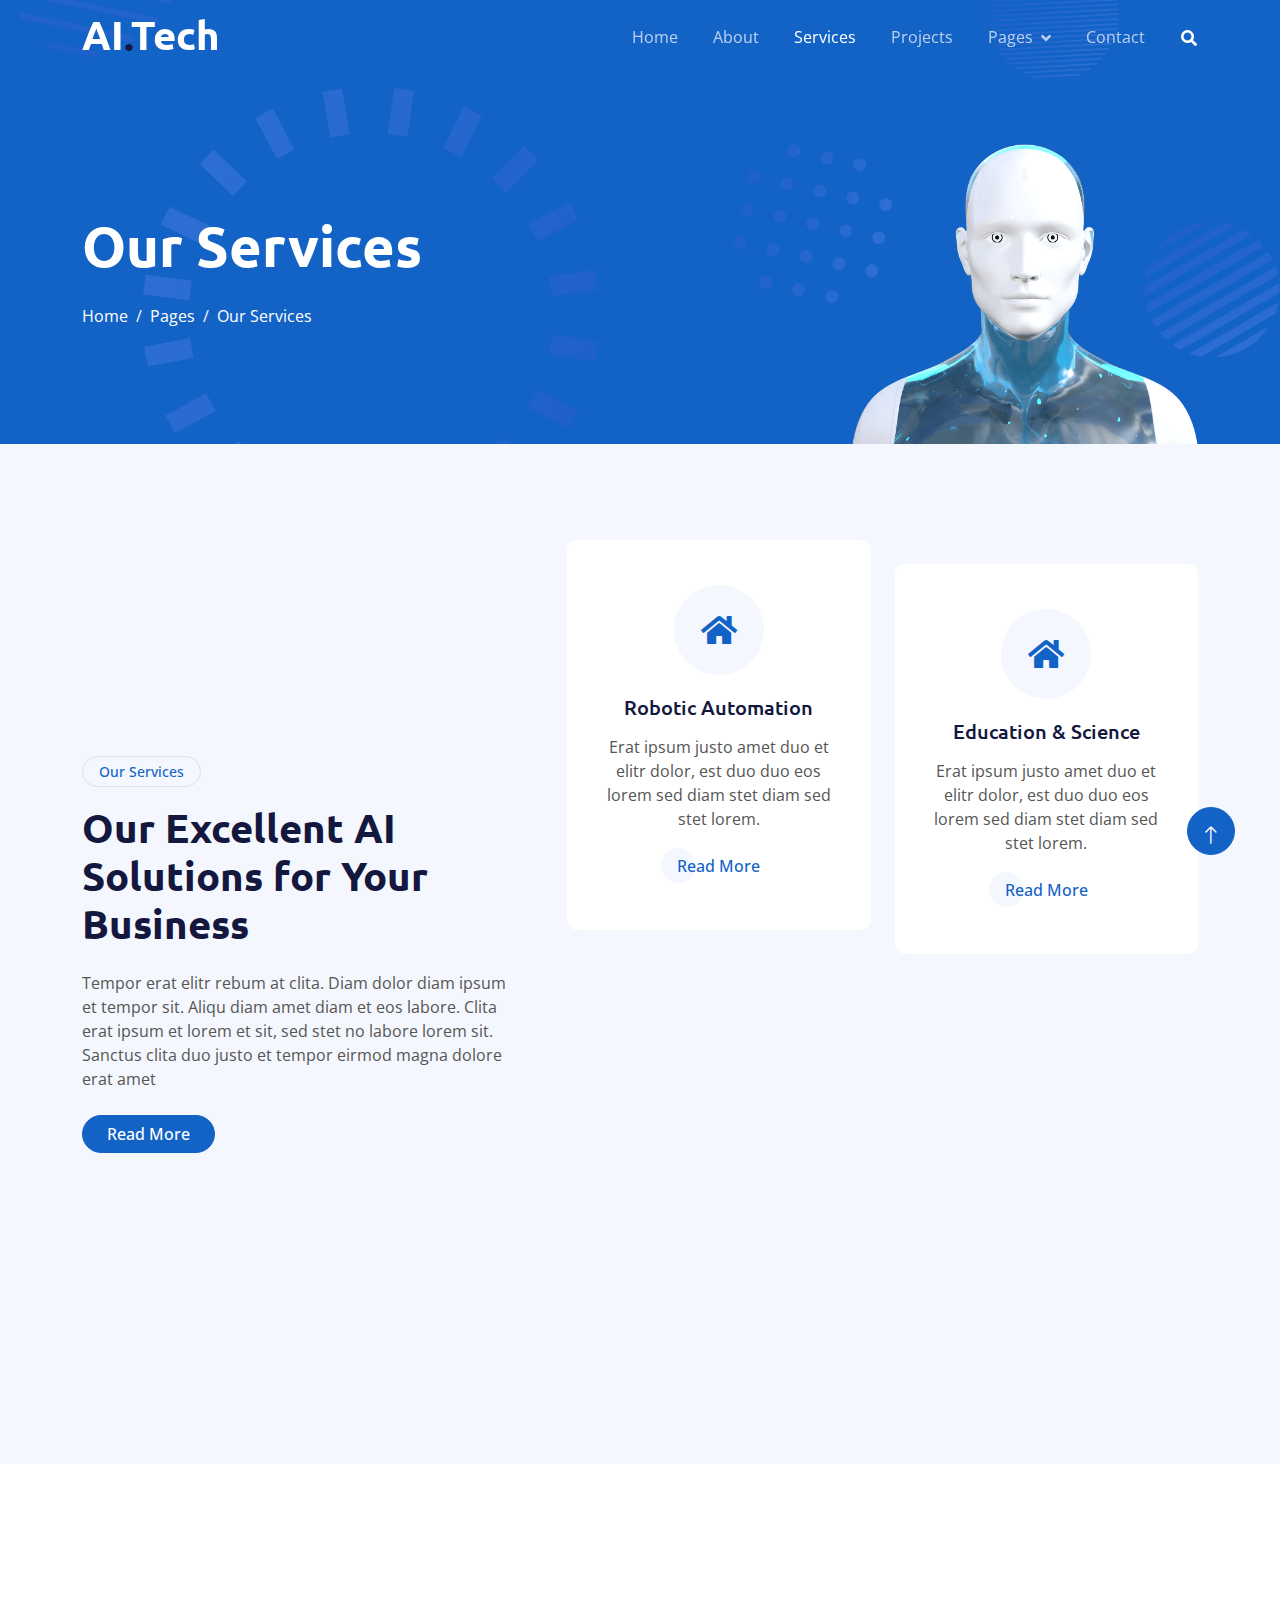
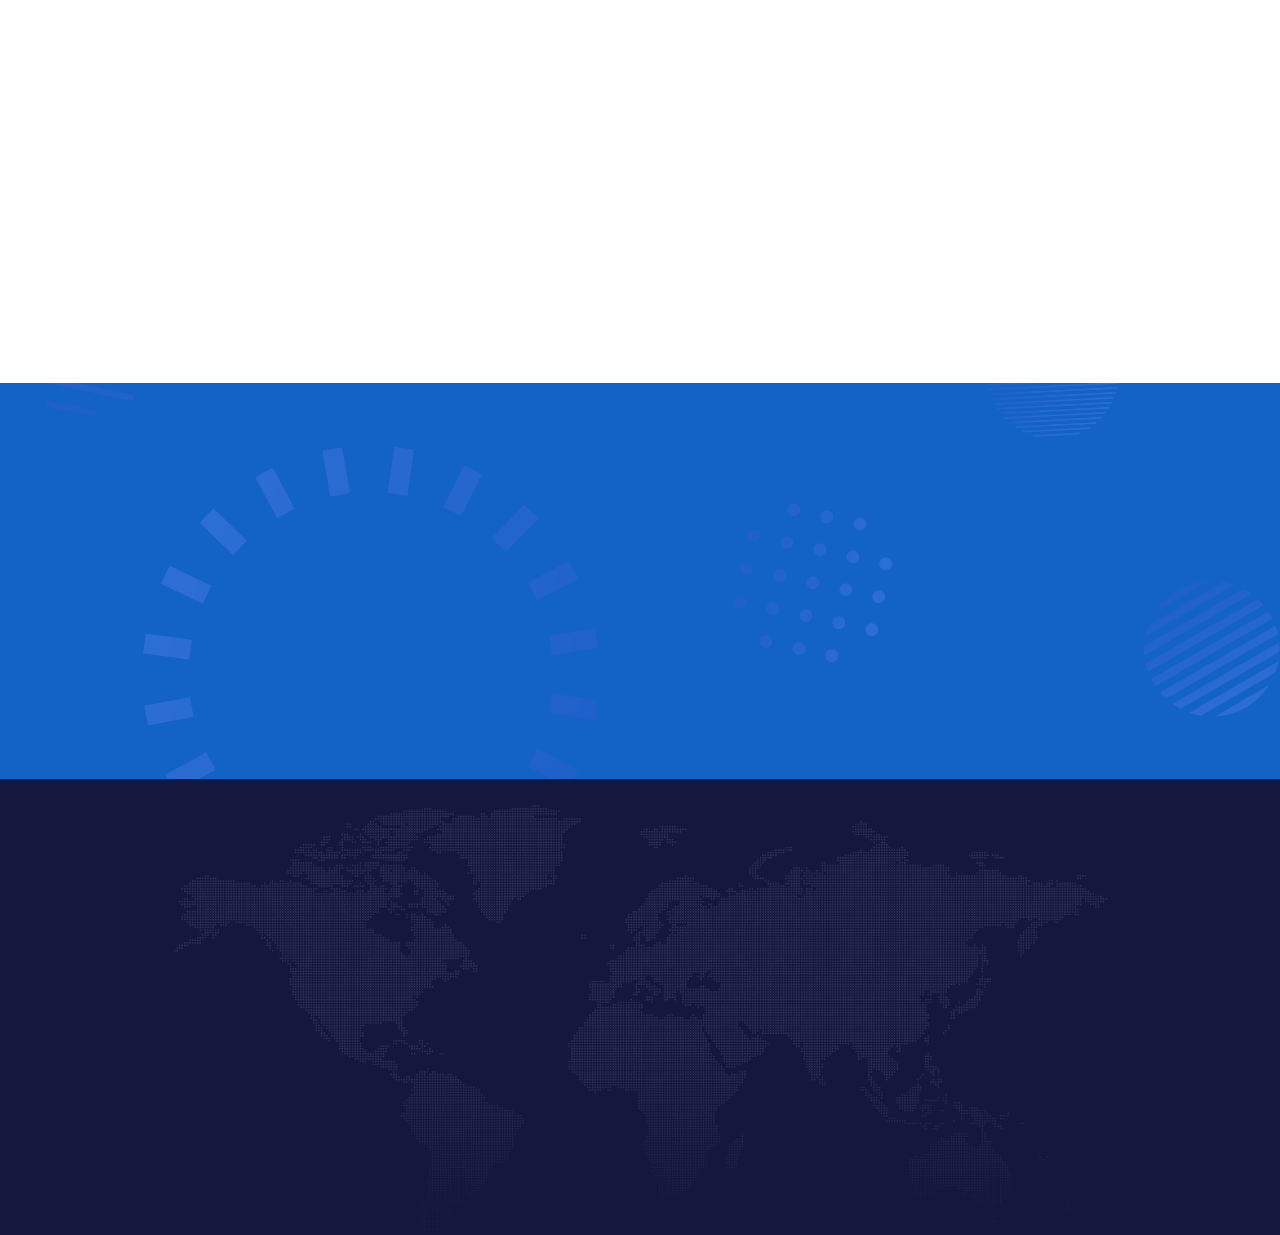
<file: artificial-intelligence-html-template/service.html>
<!DOCTYPE html>
<html lang="en">

<head>
    <meta charset="utf-8">
    <title>AI.Tech - Artificial Intelligence HTML Template</title>
    <meta content="width=device-width, initial-scale=1.0" name="viewport">
    <meta content="" name="keywords">
    <meta content="" name="description">

    <!-- Favicon -->
    <link href="img/favicon.ico" rel="icon">

    <!-- Google Web Fonts -->
    <link rel="preconnect" href="https://fonts.googleapis.com">
    <link rel="preconnect" href="https://fonts.gstatic.com" crossorigin>
    <link href="https://fonts.googleapis.com/css2?family=Open+Sans:wght@400;600&family=Ubuntu:wght@500;700&display=swap"
        rel="stylesheet">

    <!-- Icon Font Stylesheet -->
    <link href="https://cdnjs.cloudflare.com/ajax/libs/font-awesome/5.10.0/css/all.min.css" rel="stylesheet">
    <link href="https://cdn.jsdelivr.net/npm/bootstrap-icons@1.4.1/font/bootstrap-icons.css" rel="stylesheet">

    <!-- Libraries Stylesheet -->
    <link href="lib/animate/animate.min.css" rel="stylesheet">
    <link href="lib/owlcarousel/assets/owl.carousel.min.css" rel="stylesheet">

    <!-- Customized Bootstrap Stylesheet -->
    <link href="css/bootstrap.min.css" rel="stylesheet">

    <!-- Template Stylesheet -->
    <link href="css/style.css" rel="stylesheet">
</head>

<body>
    <!-- Spinner Start -->
    <div id="spinner"
        class="show bg-white position-fixed translate-middle w-100 vh-100 top-50 start-50 d-flex align-items-center justify-content-center">
        <div class="spinner-grow text-primary" style="width: 3rem; height: 3rem;" role="status">
            <span class="sr-only">Loading...</span>
        </div>
    </div>
    <!-- Spinner End -->


    <!-- Navbar Start -->
    <div class="container-fluid sticky-top">
        <div class="container">
            <nav class="navbar navbar-expand-lg navbar-dark p-0">
                <a href="index.html" class="navbar-brand">
                    <h1 class="text-white">AI<span class="text-dark">.</span>Tech</h1>
                </a>
                <button type="button" class="navbar-toggler ms-auto me-0" data-bs-toggle="collapse"
                    data-bs-target="#navbarCollapse">
                    <span class="navbar-toggler-icon"></span>
                </button>
                <div class="collapse navbar-collapse" id="navbarCollapse">
                    <div class="navbar-nav ms-auto">
                        <a href="index.html" class="nav-item nav-link">Home</a>
                        <a href="about.html" class="nav-item nav-link">About</a>
                        <a href="service.html" class="nav-item nav-link active">Services</a>
                        <a href="project.html" class="nav-item nav-link">Projects</a>
                        <div class="nav-item dropdown">
                            <a href="#" class="nav-link dropdown-toggle" data-bs-toggle="dropdown">Pages</a>
                            <div class="dropdown-menu bg-light mt-2">
                                <a href="feature.html" class="dropdown-item">Features</a>
                                <a href="team.html" class="dropdown-item">Our Team</a>
                                <a href="faq.html" class="dropdown-item">FAQs</a>
                                <a href="testimonial.html" class="dropdown-item">Testimonial</a>
                                <a href="404.html" class="dropdown-item">404 Page</a>
                            </div>
                        </div>
                        <a href="contact.html" class="nav-item nav-link">Contact</a>
                    </div>
                    <butaton type="button" class="btn text-white p-0 d-none d-lg-block" data-bs-toggle="modal"
                        data-bs-target="#searchModal"><i class="fa fa-search"></i></butaton>
                </div>
            </nav>
        </div>
    </div>
    <!-- Navbar End -->


    <!-- Hero Start -->
    <div class="container-fluid pt-5 bg-primary hero-header">
        <div class="container pt-5">
            <div class="row g-5 pt-5">
                <div class="col-lg-6 align-self-center text-center text-lg-start mb-lg-5">
                    <h1 class="display-4 text-white mb-4 animated slideInRight">Our Services</h1>
                    <nav aria-label="breadcrumb">
                        <ol class="breadcrumb justify-content-center justify-content-lg-start mb-0">
                            <li class="breadcrumb-item"><a class="text-white" href="#">Home</a></li>
                            <li class="breadcrumb-item"><a class="text-white" href="#">Pages</a></li>
                            <li class="breadcrumb-item text-white active" aria-current="page">Our Services</li>
                        </ol>
                    </nav>
                </div>
                <div class="col-lg-6 align-self-end text-center text-lg-end">
                    <img class="img-fluid" src="img/hero-img.png" alt="" style="max-height: 300px;">
                </div>
            </div>
        </div>
    </div>
    <!-- Hero End -->


    <!-- Full Screen Search Start -->
    <div class="modal fade" id="searchModal" tabindex="-1">
        <div class="modal-dialog modal-fullscreen">
            <div class="modal-content" style="background: rgba(20, 24, 62, 0.7);">
                <div class="modal-header border-0">
                    <button type="button" class="btn btn-square bg-white btn-close" data-bs-dismiss="modal"
                        aria-label="Close"></button>
                </div>
                <div class="modal-body d-flex align-items-center justify-content-center">
                    <div class="input-group" style="max-width: 600px;">
                        <input type="text" class="form-control bg-transparent border-light p-3"
                            placeholder="Type search keyword">
                        <button class="btn btn-light px-4"><i class="bi bi-search"></i></button>
                    </div>
                </div>
            </div>
        </div>
    </div>
    <!-- Full Screen Search End -->


    <!-- Service Start -->
    <div class="container-fluid bg-light py-5">
        <div class="container py-5">
            <div class="row g-5 align-items-center">
                <div class="col-lg-5 wow fadeIn" data-wow-delay="0.1s">
                    <div class="btn btn-sm border rounded-pill text-primary px-3 mb-3">Our Services</div>
                    <h1 class="mb-4">Our Excellent AI Solutions for Your Business</h1>
                    <p class="mb-4">Tempor erat elitr rebum at clita. Diam dolor diam ipsum et tempor sit. Aliqu diam
                        amet diam et eos labore. Clita erat ipsum et lorem et sit, sed stet no labore lorem sit. Sanctus
                        clita duo justo et tempor eirmod magna dolore erat amet</p>
                    <a class="btn btn-primary rounded-pill px-4" href="">Read More</a>
                </div>
                <div class="col-lg-7">
                    <div class="row g-4">
                        <div class="col-md-6">
                            <div class="row g-4">
                                <div class="col-12 wow fadeIn" data-wow-delay="0.1s">
                                    <div class="service-item d-flex flex-column justify-content-center text-center rounded">
                                        <div class="service-icon btn-square">
                                            <i class="fa fa-home fa-2x"></i>
                                        </div>
                                        <h5 class="mb-3">Robotic Automation</h5>
                                        <p>Erat ipsum justo amet duo et elitr dolor, est duo duo eos lorem sed diam stet
                                            diam sed stet lorem.</p>
                                        <a class="btn px-3 mt-auto mx-auto" href="">Read More</a>
                                    </div>
                                </div>
                                <div class="col-12 wow fadeIn" data-wow-delay="0.5s">
                                    <div class="service-item d-flex flex-column justify-content-center text-center rounded">
                                        <div class="service-icon btn-square">
                                            <i class="fa fa-home fa-2x"></i>
                                        </div>
                                        <h5 class="mb-3">Machine learning</h5>
                                        <p>Erat ipsum justo amet duo et elitr dolor, est duo duo eos lorem sed diam stet
                                            diam sed stet lorem.</p>
                                        <a class="btn px-3 mt-auto mx-auto" href="">Read More</a>
                                    </div>
                                </div>
                            </div>
                        </div>
                        <div class="col-md-6 pt-md-4">
                            <div class="row g-4">
                                <div class="col-12 wow fadeIn" data-wow-delay="0.3s">
                                    <div class="service-item d-flex flex-column justify-content-center text-center rounded">
                                        <div class="service-icon btn-square">
                                            <i class="fa fa-home fa-2x"></i>
                                        </div>
                                        <h5 class="mb-3">Education & Science</h5>
                                        <p>Erat ipsum justo amet duo et elitr dolor, est duo duo eos lorem sed diam stet
                                            diam sed stet lorem.</p>
                                        <a class="btn px-3 mt-auto mx-auto" href="">Read More</a>
                                    </div>
                                </div>
                                <div class="col-12 wow fadeIn" data-wow-delay="0.7s">
                                    <div class="service-item d-flex flex-column justify-content-center text-center rounded">
                                        <div class="service-icon btn-square">
                                            <i class="fa fa-home fa-2x"></i>
                                        </div>
                                        <h5 class="mb-3">Predictive Analysis</h5>
                                        <p>Erat ipsum justo amet duo et elitr dolor, est duo duo eos lorem sed diam stet
                                            diam sed stet lorem.</p>
                                        <a class="btn px-3 mt-auto mx-auto" href="">Read More</a>
                                    </div>
                                </div>
                            </div>
                        </div>
                    </div>
                </div>
            </div>
        </div>
    </div>
    <!-- Service End -->


    <!-- Testimonial Start -->
    <div class="container-xxl py-5">
        <div class="container py-5">
            <div class="row g-5">
                <div class="col-lg-5 wow fadeIn" data-wow-delay="0.1s">
                    <div class="btn btn-sm border rounded-pill text-primary px-3 mb-3">Testimonial</div>
                    <h1 class="mb-4">What Say Our Clients!</h1>
                    <p class="mb-4">Tempor erat elitr rebum at clita. Diam dolor diam ipsum et tempor sit. Aliqu diam
                        amet diam et eos labore. Clita erat ipsum et lorem et sit, sed stet no labore lorem sit. Sanctus
                        clita duo justo et tempor eirmod magna dolore erat amet</p>
                    <a class="btn btn-primary rounded-pill px-4" href="">Read More</a>
                </div>
                <div class="col-lg-7 wow fadeIn" data-wow-delay="0.5s">
                    <div class="owl-carousel testimonial-carousel border-start border-primary">
                        <div class="testimonial-item ps-5">
                            <i class="fa fa-quote-left fa-2x text-primary mb-3"></i>
                            <p class="fs-4">Aliqu diam amet diam et eos labore. Clita erat ipsum et lorem et sit, sed stet no labore lorem sit. Sanctus clita duo justo et tempor eirmod magna dolore erat amet</p>
                            <div class="d-flex align-items-center">
                                <img class="img-fluid flex-shrink-0 rounded-circle" src="img/testimonial-1.jpg"
                                    style="width: 60px; height: 60px;">
                                <div class="ps-3">
                                    <h5 class="mb-1">Client Name</h5>
                                    <span>Profession</span>
                                </div>
                            </div>
                        </div>
                        <div class="testimonial-item ps-5">
                            <i class="fa fa-quote-left fa-2x text-primary mb-3"></i>
                            <p class="fs-4">Aliqu diam amet diam et eos labore. Clita erat ipsum et lorem et sit, sed stet no labore lorem sit. Sanctus clita duo justo et tempor eirmod magna dolore erat amet</p>
                            <div class="d-flex align-items-center">
                                <img class="img-fluid flex-shrink-0 rounded-circle" src="img/testimonial-2.jpg"
                                    style="width: 60px; height: 60px;">
                                <div class="ps-3">
                                    <h5 class="mb-1">Client Name</h5>
                                    <span>Profession</span>
                                </div>
                            </div>
                        </div>
                        <div class="testimonial-item ps-5">
                            <i class="fa fa-quote-left fa-2x text-primary mb-3"></i>
                            <p class="fs-4">Aliqu diam amet diam et eos labore. Clita erat ipsum et lorem et sit, sed stet no labore lorem sit. Sanctus clita duo justo et tempor eirmod magna dolore erat amet</p>
                            <div class="d-flex align-items-center">
                                <img class="img-fluid flex-shrink-0 rounded-circle" src="img/testimonial-3.jpg"
                                    style="width: 60px; height: 60px;">
                                <div class="ps-3">
                                    <h5 class="mb-1">Client Name</h5>
                                    <span>Profession</span>
                                </div>
                            </div>
                        </div>
                    </div>
                </div>
            </div>
        </div>
    </div>
    <!-- Testimonial End -->


    <!-- Newsletter Start -->
    <div class="container-fluid bg-primary newsletter py-5">
        <div class="container">
            <div class="row g-5 align-items-center">
                <div class="col-md-5 ps-lg-0 pt-5 pt-md-0 text-start wow fadeIn" data-wow-delay="0.3s">
                    <img class="img-fluid" src="img/newsletter.png" alt="">
                </div>
                <div class="col-md-7 py-5 newsletter-text wow fadeIn" data-wow-delay="0.5s">
                    <div class="btn btn-sm border rounded-pill text-white px-3 mb-3">Newsletter</div>
                    <h1 class="text-white mb-4">Let's subscribe the newsletter</h1>
                    <div class="position-relative w-100 mt-3 mb-2">
                        <input class="form-control border-0 rounded-pill w-100 ps-4 pe-5" type="text"
                            placeholder="Enter Your Email" style="height: 48px;">
                        <button type="button" class="btn shadow-none position-absolute top-0 end-0 mt-1 me-2"><i
                                class="fa fa-paper-plane text-primary fs-4"></i></button>
                    </div>
                    <small class="text-white-50">Diam sed sed dolor stet amet eirmod</small>
                </div>
            </div>
        </div>
    </div>
    <!-- Newsletter End -->


    <!-- Footer Start -->
    <div class="container-fluid bg-dark text-white-50 footer pt-5">
        <div class="container py-5">
            <div class="row g-5">
                <div class="col-md-6 col-lg-3 wow fadeIn" data-wow-delay="0.1s">
                    <a href="index.html" class="d-inline-block mb-3">
                        <h1 class="text-white">AI<span class="text-primary">.</span>Tech</h1>
                    </a>
                    <p class="mb-0">Tempor erat elitr rebum at clita. Diam dolor diam ipsum et tempor sit. Aliqu diam
                        amet diam et eos labore. Clita erat ipsum et lorem et sit, sed stet no labore lorem sit. Sanctus
                        clita duo justo et tempor</p>
                </div>
                <div class="col-md-6 col-lg-3 wow fadeIn" data-wow-delay="0.3s">
                    <h5 class="text-white mb-4">Get In Touch</h5>
                    <p><i class="fa fa-map-marker-alt me-3"></i>123 Street, New York, USA</p>
                    <p><i class="fa fa-phone-alt me-3"></i>+012 345 67890</p>
                    <p><i class="fa fa-envelope me-3"></i>info@example.com</p>
                    <div class="d-flex pt-2">
                        <a class="btn btn-outline-light btn-social" href=""><i class="fab fa-twitter"></i></a>
                        <a class="btn btn-outline-light btn-social" href=""><i class="fab fa-facebook-f"></i></a>
                        <a class="btn btn-outline-light btn-social" href=""><i class="fab fa-youtube"></i></a>
                        <a class="btn btn-outline-light btn-social" href=""><i class="fab fa-instagram"></i></a>
                        <a class="btn btn-outline-light btn-social" href=""><i class="fab fa-linkedin-in"></i></a>
                    </div>
                </div>
                <div class="col-md-6 col-lg-3 wow fadeIn" data-wow-delay="0.5s">
                    <h5 class="text-white mb-4">Popular Link</h5>
                    <a class="btn btn-link" href="">About Us</a>
                    <a class="btn btn-link" href="">Contact Us</a>
                    <a class="btn btn-link" href="">Privacy Policy</a>
                    <a class="btn btn-link" href="">Terms & Condition</a>
                    <a class="btn btn-link" href="">Career</a>
                </div>
                <div class="col-md-6 col-lg-3 wow fadeIn" data-wow-delay="0.7s">
                    <h5 class="text-white mb-4">Our Services</h5>
                    <a class="btn btn-link" href="">Robotic Automation</a>
                    <a class="btn btn-link" href="">Machine learning</a>
                    <a class="btn btn-link" href="">Predictive Analysis</a>
                    <a class="btn btn-link" href="">Data Science</a>
                    <a class="btn btn-link" href="">Robot Technology</a>
                </div>
            </div>
        </div>
        <div class="container wow fadeIn" data-wow-delay="0.1s">
            <div class="copyright">
                <div class="row">
                    <div class="col-md-6 text-center text-md-start mb-3 mb-md-0">
                        &copy; <a class="border-bottom" href="#">Your Site Name</a>, All Right Reserved.

                        <!--/*** This template is free as long as you keep the footer author’s credit link/attribution link/backlink. If you'd like to use the template without the footer author’s credit link/attribution link/backlink, you can purchase the Credit Removal License from "https://htmlcodex.com/credit-removal". Thank you for your support. ***/-->
                        Designed By <a class="border-bottom" href="https://htmlcodex.com">HTML Codex</a>
                    </div>
                    <div class="col-md-6 text-center text-md-end">
                        <div class="footer-menu">
                            <a href="">Home</a>
                            <a href="">Cookies</a>
                            <a href="">Help</a>
                            <a href="">FAQs</a>
                        </div>
                    </div>
                </div>
            </div>
        </div>
    </div>
    <!-- Footer End -->


    <!-- Back to Top -->
    <a href="#" class="btn btn-lg btn-primary btn-lg-square back-to-top pt-2"><i class="bi bi-arrow-up"></i></a>


    <!-- JavaScript Libraries -->
    <script src="https://ajax.googleapis.com/ajax/libs/jquery/3.6.1/jquery.min.js"></script>
    <script src="https://cdn.jsdelivr.net/npm/bootstrap@5.0.0/dist/js/bootstrap.bundle.min.js"></script>
    <script src="lib/wow/wow.min.js"></script>
    <script src="lib/easing/easing.min.js"></script>
    <script src="lib/waypoints/waypoints.min.js"></script>
    <script src="lib/counterup/counterup.min.js"></script>
    <script src="lib/owlcarousel/owl.carousel.min.js"></script>

    <!-- Template Javascript -->
    <script src="js/main.js"></script>
</body>

</html>
</file>
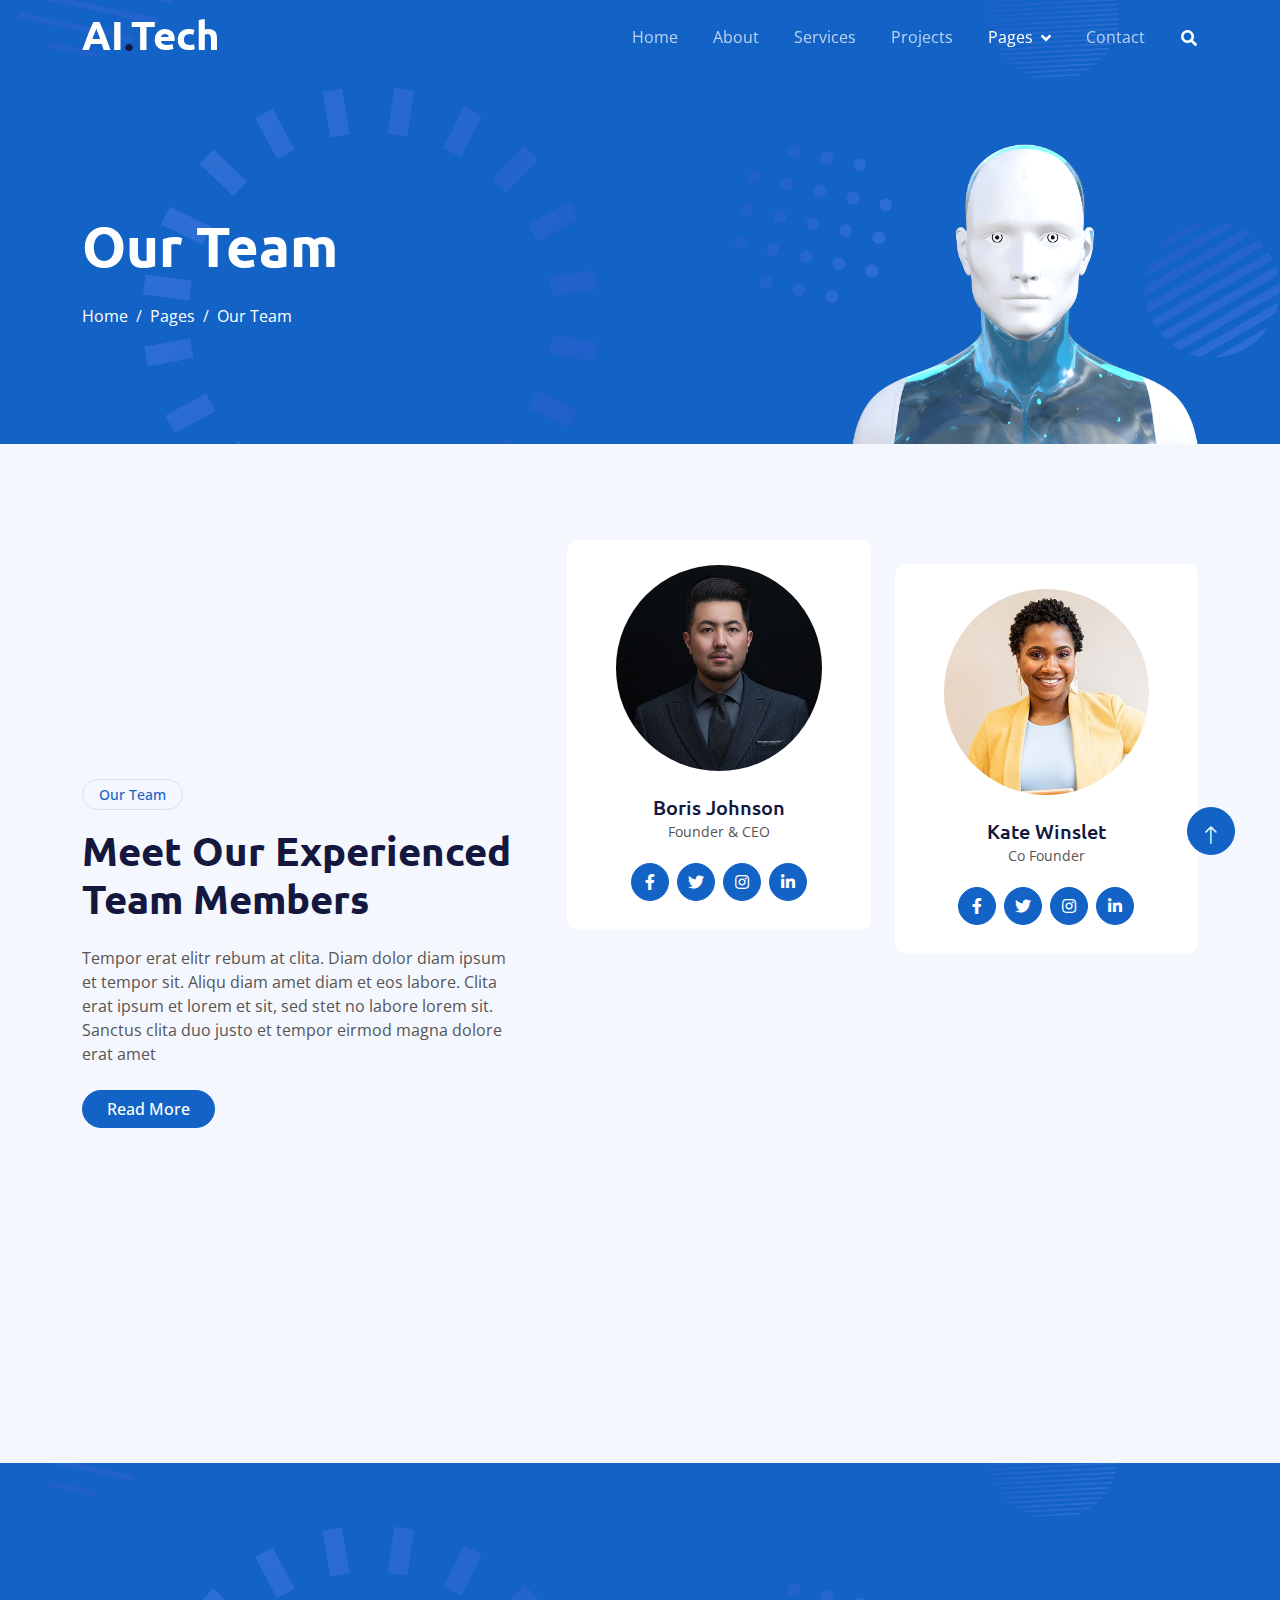
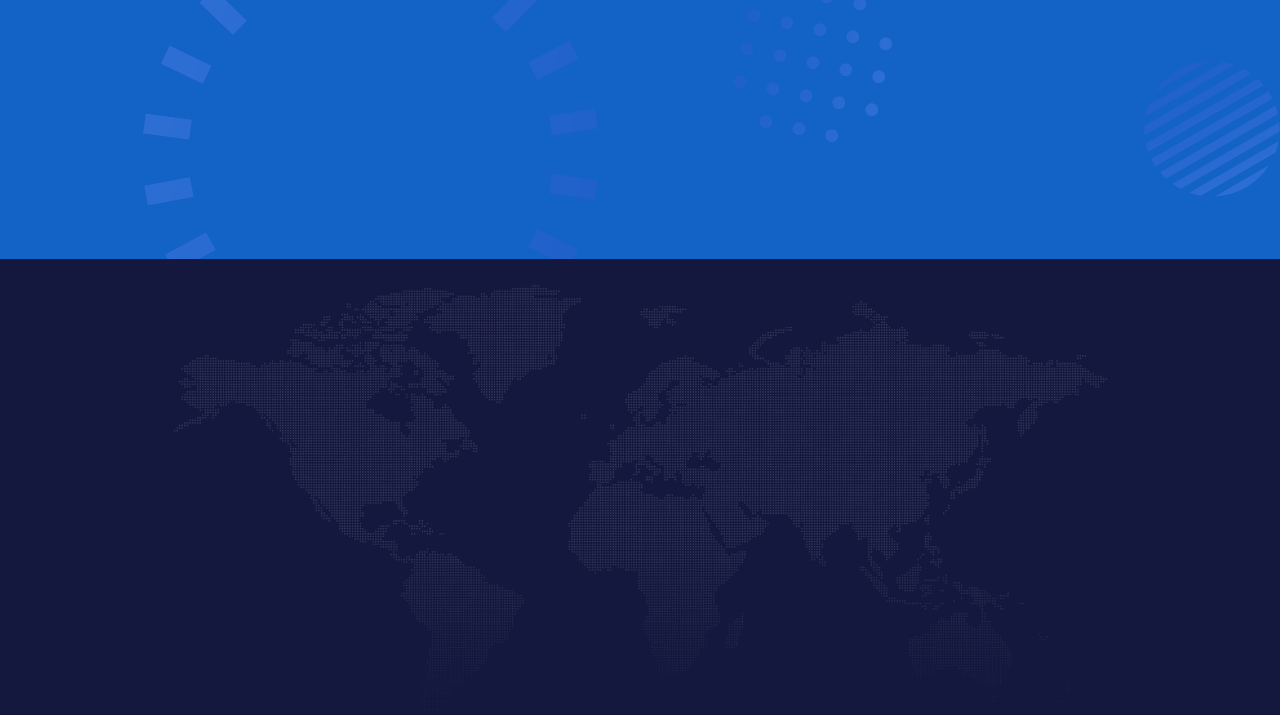
<file: artificial-intelligence-html-template/team.html>
<!DOCTYPE html>
<html lang="en">

<head>
    <meta charset="utf-8">
    <title>AI.Tech - Artificial Intelligence HTML Template</title>
    <meta content="width=device-width, initial-scale=1.0" name="viewport">
    <meta content="" name="keywords">
    <meta content="" name="description">

    <!-- Favicon -->
    <link href="img/favicon.ico" rel="icon">

    <!-- Google Web Fonts -->
    <link rel="preconnect" href="https://fonts.googleapis.com">
    <link rel="preconnect" href="https://fonts.gstatic.com" crossorigin>
    <link href="https://fonts.googleapis.com/css2?family=Open+Sans:wght@400;600&family=Ubuntu:wght@500;700&display=swap"
        rel="stylesheet">

    <!-- Icon Font Stylesheet -->
    <link href="https://cdnjs.cloudflare.com/ajax/libs/font-awesome/5.10.0/css/all.min.css" rel="stylesheet">
    <link href="https://cdn.jsdelivr.net/npm/bootstrap-icons@1.4.1/font/bootstrap-icons.css" rel="stylesheet">

    <!-- Libraries Stylesheet -->
    <link href="lib/animate/animate.min.css" rel="stylesheet">
    <link href="lib/owlcarousel/assets/owl.carousel.min.css" rel="stylesheet">

    <!-- Customized Bootstrap Stylesheet -->
    <link href="css/bootstrap.min.css" rel="stylesheet">

    <!-- Template Stylesheet -->
    <link href="css/style.css" rel="stylesheet">
</head>

<body>
    <!-- Spinner Start -->
    <div id="spinner"
        class="show bg-white position-fixed translate-middle w-100 vh-100 top-50 start-50 d-flex align-items-center justify-content-center">
        <div class="spinner-grow text-primary" style="width: 3rem; height: 3rem;" role="status">
            <span class="sr-only">Loading...</span>
        </div>
    </div>
    <!-- Spinner End -->


    <!-- Navbar Start -->
    <div class="container-fluid sticky-top">
        <div class="container">
            <nav class="navbar navbar-expand-lg navbar-dark p-0">
                <a href="index.html" class="navbar-brand">
                    <h1 class="text-white">AI<span class="text-dark">.</span>Tech</h1>
                </a>
                <button type="button" class="navbar-toggler ms-auto me-0" data-bs-toggle="collapse"
                    data-bs-target="#navbarCollapse">
                    <span class="navbar-toggler-icon"></span>
                </button>
                <div class="collapse navbar-collapse" id="navbarCollapse">
                    <div class="navbar-nav ms-auto">
                        <a href="index.html" class="nav-item nav-link">Home</a>
                        <a href="about.html" class="nav-item nav-link">About</a>
                        <a href="service.html" class="nav-item nav-link">Services</a>
                        <a href="project.html" class="nav-item nav-link">Projects</a>
                        <div class="nav-item dropdown">
                            <a href="#" class="nav-link dropdown-toggle active" data-bs-toggle="dropdown">Pages</a>
                            <div class="dropdown-menu bg-light mt-2">
                                <a href="feature.html" class="dropdown-item">Features</a>
                                <a href="team.html" class="dropdown-item active">Our Team</a>
                                <a href="faq.html" class="dropdown-item">FAQs</a>
                                <a href="testimonial.html" class="dropdown-item">Testimonial</a>
                                <a href="404.html" class="dropdown-item">404 Page</a>
                            </div>
                        </div>
                        <a href="contact.html" class="nav-item nav-link">Contact</a>
                    </div>
                    <butaton type="button" class="btn text-white p-0 d-none d-lg-block" data-bs-toggle="modal"
                        data-bs-target="#searchModal"><i class="fa fa-search"></i></butaton>
                </div>
            </nav>
        </div>
    </div>
    <!-- Navbar End -->


    <!-- Hero Start -->
    <div class="container-fluid pt-5 bg-primary hero-header">
        <div class="container pt-5">
            <div class="row g-5 pt-5">
                <div class="col-lg-6 align-self-center text-center text-lg-start mb-lg-5">
                    <h1 class="display-4 text-white mb-4 animated slideInRight">Our Team</h1>
                    <nav aria-label="breadcrumb">
                        <ol class="breadcrumb justify-content-center justify-content-lg-start mb-0">
                            <li class="breadcrumb-item"><a class="text-white" href="#">Home</a></li>
                            <li class="breadcrumb-item"><a class="text-white" href="#">Pages</a></li>
                            <li class="breadcrumb-item text-white active" aria-current="page">Our Team</li>
                        </ol>
                    </nav>
                </div>
                <div class="col-lg-6 align-self-end text-center text-lg-end">
                    <img class="img-fluid" src="img/hero-img.png" alt="" style="max-height: 300px;">
                </div>
            </div>
        </div>
    </div>
    <!-- Hero End -->


    <!-- Full Screen Search Start -->
    <div class="modal fade" id="searchModal" tabindex="-1">
        <div class="modal-dialog modal-fullscreen">
            <div class="modal-content" style="background: rgba(20, 24, 62, 0.7);">
                <div class="modal-header border-0">
                    <button type="button" class="btn btn-square bg-white btn-close" data-bs-dismiss="modal"
                        aria-label="Close"></button>
                </div>
                <div class="modal-body d-flex align-items-center justify-content-center">
                    <div class="input-group" style="max-width: 600px;">
                        <input type="text" class="form-control bg-transparent border-light p-3"
                            placeholder="Type search keyword">
                        <button class="btn btn-light px-4"><i class="bi bi-search"></i></button>
                    </div>
                </div>
            </div>
        </div>
    </div>
    <!-- Full Screen Search End -->


    <!-- Team Start -->
    <div class="container-fluid bg-light py-5">
        <div class="container py-5">
            <div class="row g-5 align-items-center">
                <div class="col-lg-5 wow fadeIn" data-wow-delay="0.1s">
                    <div class="btn btn-sm border rounded-pill text-primary px-3 mb-3">Our Team</div>
                    <h1 class="mb-4">Meet Our Experienced Team Members</h1>
                    <p class="mb-4">Tempor erat elitr rebum at clita. Diam dolor diam ipsum et tempor sit. Aliqu diam
                        amet diam et eos labore. Clita erat ipsum et lorem et sit, sed stet no labore lorem sit. Sanctus
                        clita duo justo et tempor eirmod magna dolore erat amet</p>
                    <a class="btn btn-primary rounded-pill px-4" href="">Read More</a>
                </div>
                <div class="col-lg-7">
                    <div class="row g-4">
                        <div class="col-md-6">
                            <div class="row g-4">
                                <div class="col-12 wow fadeIn" data-wow-delay="0.1s">
                                    <div class="team-item bg-white text-center rounded p-4 pt-0">
                                        <img class="img-fluid rounded-circle p-4" src="img/team-1.jpg" alt="">
                                        <h5 class="mb-0">Boris Johnson</h5>
                                        <small>Founder & CEO</small>
                                        <div class="d-flex justify-content-center mt-3">
                                            <a class="btn btn-square btn-primary m-1" href=""><i
                                                    class="fab fa-facebook-f"></i></a>
                                            <a class="btn btn-square btn-primary m-1" href=""><i
                                                    class="fab fa-twitter"></i></a>
                                            <a class="btn btn-square btn-primary m-1" href=""><i
                                                    class="fab fa-instagram"></i></a>
                                            <a class="btn btn-square btn-primary m-1" href=""><i
                                                    class="fab fa-linkedin-in"></i></a>
                                        </div>
                                    </div>
                                </div>
                                <div class="col-12 wow fadeIn" data-wow-delay="0.5s">
                                    <div class="team-item bg-white text-center rounded p-4 pt-0">
                                        <img class="img-fluid rounded-circle p-4" src="img/team-2.jpg" alt="">
                                        <h5 class="mb-0">Adam Crew</h5>
                                        <small>Executive Manager</small>
                                        <div class="d-flex justify-content-center mt-3">
                                            <a class="btn btn-square btn-primary m-1" href=""><i
                                                    class="fab fa-facebook-f"></i></a>
                                            <a class="btn btn-square btn-primary m-1" href=""><i
                                                    class="fab fa-twitter"></i></a>
                                            <a class="btn btn-square btn-primary m-1" href=""><i
                                                    class="fab fa-instagram"></i></a>
                                            <a class="btn btn-square btn-primary m-1" href=""><i
                                                    class="fab fa-linkedin-in"></i></a>
                                        </div>
                                    </div>
                                </div>
                            </div>
                        </div>
                        <div class="col-md-6 pt-md-4">
                            <div class="row g-4">
                                <div class="col-12 wow fadeIn" data-wow-delay="0.3s">
                                    <div class="team-item bg-white text-center rounded p-4 pt-0">
                                        <img class="img-fluid rounded-circle p-4" src="img/team-3.jpg" alt="">
                                        <h5 class="mb-0">Kate Winslet</h5>
                                        <small>Co Founder</small>
                                        <div class="d-flex justify-content-center mt-3">
                                            <a class="btn btn-square btn-primary m-1" href=""><i
                                                    class="fab fa-facebook-f"></i></a>
                                            <a class="btn btn-square btn-primary m-1" href=""><i
                                                    class="fab fa-twitter"></i></a>
                                            <a class="btn btn-square btn-primary m-1" href=""><i
                                                    class="fab fa-instagram"></i></a>
                                            <a class="btn btn-square btn-primary m-1" href=""><i
                                                    class="fab fa-linkedin-in"></i></a>
                                        </div>
                                    </div>
                                </div>
                                <div class="col-12 wow fadeIn" data-wow-delay="0.7s">
                                    <div class="team-item bg-white text-center rounded p-4 pt-0">
                                        <img class="img-fluid rounded-circle p-4" src="img/team-4.jpg" alt="">
                                        <h5 class="mb-0">Cody Gardner</h5>
                                        <small>Project Manager</small>
                                        <div class="d-flex justify-content-center mt-3">
                                            <a class="btn btn-square btn-primary m-1" href=""><i
                                                    class="fab fa-facebook-f"></i></a>
                                            <a class="btn btn-square btn-primary m-1" href=""><i
                                                    class="fab fa-twitter"></i></a>
                                            <a class="btn btn-square btn-primary m-1" href=""><i
                                                    class="fab fa-instagram"></i></a>
                                            <a class="btn btn-square btn-primary m-1" href=""><i
                                                    class="fab fa-linkedin-in"></i></a>
                                        </div>
                                    </div>
                                </div>
                            </div>
                        </div>
                    </div>
                </div>
            </div>
        </div>
    </div>
    <!-- Team End -->


    <!-- Newsletter Start -->
    <div class="container-fluid bg-primary newsletter py-5">
        <div class="container">
            <div class="row g-5 align-items-center">
                <div class="col-md-5 ps-lg-0 pt-5 pt-md-0 text-start wow fadeIn" data-wow-delay="0.3s">
                    <img class="img-fluid" src="img/newsletter.png" alt="">
                </div>
                <div class="col-md-7 py-5 newsletter-text wow fadeIn" data-wow-delay="0.5s">
                    <div class="btn btn-sm border rounded-pill text-white px-3 mb-3">Newsletter</div>
                    <h1 class="text-white mb-4">Let's subscribe the newsletter</h1>
                    <div class="position-relative w-100 mt-3 mb-2">
                        <input class="form-control border-0 rounded-pill w-100 ps-4 pe-5" type="text"
                            placeholder="Enter Your Email" style="height: 48px;">
                        <button type="button" class="btn shadow-none position-absolute top-0 end-0 mt-1 me-2"><i
                                class="fa fa-paper-plane text-primary fs-4"></i></button>
                    </div>
                    <small class="text-white-50">Diam sed sed dolor stet amet eirmod</small>
                </div>
            </div>
        </div>
    </div>
    <!-- Newsletter End -->


    <!-- Footer Start -->
    <div class="container-fluid bg-dark text-white-50 footer pt-5">
        <div class="container py-5">
            <div class="row g-5">
                <div class="col-md-6 col-lg-3 wow fadeIn" data-wow-delay="0.1s">
                    <a href="index.html" class="d-inline-block mb-3">
                        <h1 class="text-white">AI<span class="text-primary">.</span>Tech</h1>
                    </a>
                    <p class="mb-0">Tempor erat elitr rebum at clita. Diam dolor diam ipsum et tempor sit. Aliqu diam
                        amet diam et eos labore. Clita erat ipsum et lorem et sit, sed stet no labore lorem sit. Sanctus
                        clita duo justo et tempor</p>
                </div>
                <div class="col-md-6 col-lg-3 wow fadeIn" data-wow-delay="0.3s">
                    <h5 class="text-white mb-4">Get In Touch</h5>
                    <p><i class="fa fa-map-marker-alt me-3"></i>123 Street, New York, USA</p>
                    <p><i class="fa fa-phone-alt me-3"></i>+012 345 67890</p>
                    <p><i class="fa fa-envelope me-3"></i>info@example.com</p>
                    <div class="d-flex pt-2">
                        <a class="btn btn-outline-light btn-social" href=""><i class="fab fa-twitter"></i></a>
                        <a class="btn btn-outline-light btn-social" href=""><i class="fab fa-facebook-f"></i></a>
                        <a class="btn btn-outline-light btn-social" href=""><i class="fab fa-youtube"></i></a>
                        <a class="btn btn-outline-light btn-social" href=""><i class="fab fa-instagram"></i></a>
                        <a class="btn btn-outline-light btn-social" href=""><i class="fab fa-linkedin-in"></i></a>
                    </div>
                </div>
                <div class="col-md-6 col-lg-3 wow fadeIn" data-wow-delay="0.5s">
                    <h5 class="text-white mb-4">Popular Link</h5>
                    <a class="btn btn-link" href="">About Us</a>
                    <a class="btn btn-link" href="">Contact Us</a>
                    <a class="btn btn-link" href="">Privacy Policy</a>
                    <a class="btn btn-link" href="">Terms & Condition</a>
                    <a class="btn btn-link" href="">Career</a>
                </div>
                <div class="col-md-6 col-lg-3 wow fadeIn" data-wow-delay="0.7s">
                    <h5 class="text-white mb-4">Our Services</h5>
                    <a class="btn btn-link" href="">Robotic Automation</a>
                    <a class="btn btn-link" href="">Machine learning</a>
                    <a class="btn btn-link" href="">Predictive Analysis</a>
                    <a class="btn btn-link" href="">Data Science</a>
                    <a class="btn btn-link" href="">Robot Technology</a>
                </div>
            </div>
        </div>
        <div class="container wow fadeIn" data-wow-delay="0.1s">
            <div class="copyright">
                <div class="row">
                    <div class="col-md-6 text-center text-md-start mb-3 mb-md-0">
                        &copy; <a class="border-bottom" href="#">Your Site Name</a>, All Right Reserved.

                        <!--/*** This template is free as long as you keep the footer author’s credit link/attribution link/backlink. If you'd like to use the template without the footer author’s credit link/attribution link/backlink, you can purchase the Credit Removal License from "https://htmlcodex.com/credit-removal". Thank you for your support. ***/-->
                        Designed By <a class="border-bottom" href="https://htmlcodex.com">HTML Codex</a>
                    </div>
                    <div class="col-md-6 text-center text-md-end">
                        <div class="footer-menu">
                            <a href="">Home</a>
                            <a href="">Cookies</a>
                            <a href="">Help</a>
                            <a href="">FAQs</a>
                        </div>
                    </div>
                </div>
            </div>
        </div>
    </div>
    <!-- Footer End -->


    <!-- Back to Top -->
    <a href="#" class="btn btn-lg btn-primary btn-lg-square back-to-top pt-2"><i class="bi bi-arrow-up"></i></a>


    <!-- JavaScript Libraries -->
    <script src="https://ajax.googleapis.com/ajax/libs/jquery/3.6.1/jquery.min.js"></script>
    <script src="https://cdn.jsdelivr.net/npm/bootstrap@5.0.0/dist/js/bootstrap.bundle.min.js"></script>
    <script src="lib/wow/wow.min.js"></script>
    <script src="lib/easing/easing.min.js"></script>
    <script src="lib/waypoints/waypoints.min.js"></script>
    <script src="lib/counterup/counterup.min.js"></script>
    <script src="lib/owlcarousel/owl.carousel.min.js"></script>

    <!-- Template Javascript -->
    <script src="js/main.js"></script>
</body>

</html>
</file>
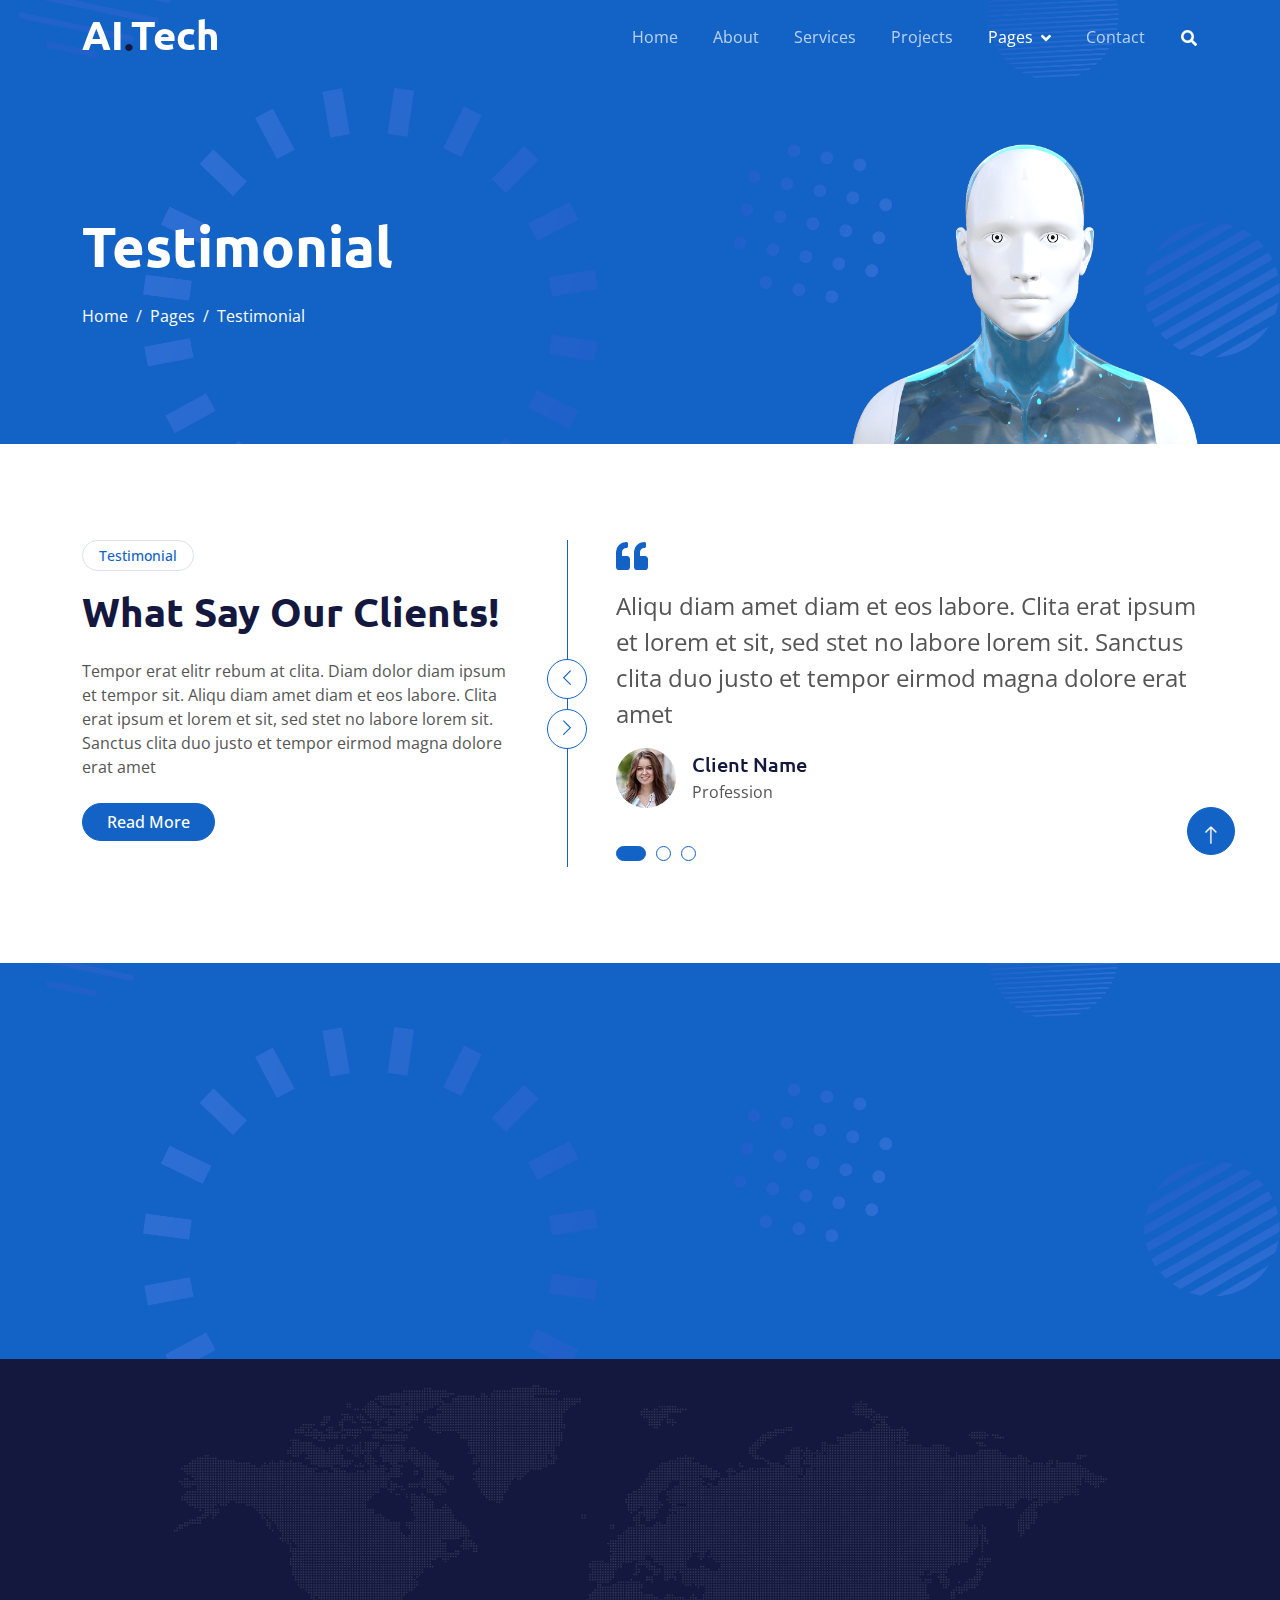
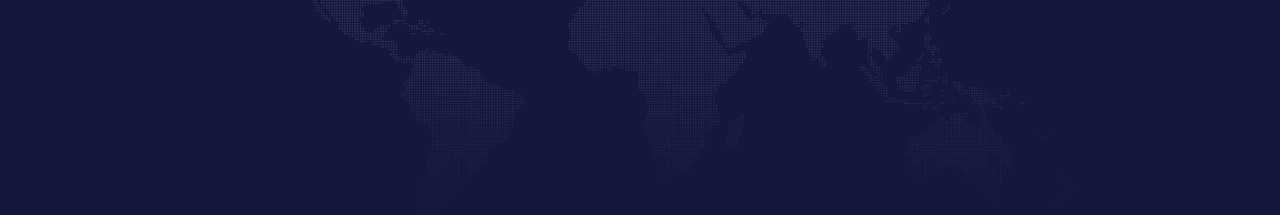
<file: artificial-intelligence-html-template/testimonial.html>
<!DOCTYPE html>
<html lang="en">

<head>
    <meta charset="utf-8">
    <title>AI.Tech - Artificial Intelligence HTML Template</title>
    <meta content="width=device-width, initial-scale=1.0" name="viewport">
    <meta content="" name="keywords">
    <meta content="" name="description">

    <!-- Favicon -->
    <link href="img/favicon.ico" rel="icon">

    <!-- Google Web Fonts -->
    <link rel="preconnect" href="https://fonts.googleapis.com">
    <link rel="preconnect" href="https://fonts.gstatic.com" crossorigin>
    <link href="https://fonts.googleapis.com/css2?family=Open+Sans:wght@400;600&family=Ubuntu:wght@500;700&display=swap"
        rel="stylesheet">

    <!-- Icon Font Stylesheet -->
    <link href="https://cdnjs.cloudflare.com/ajax/libs/font-awesome/5.10.0/css/all.min.css" rel="stylesheet">
    <link href="https://cdn.jsdelivr.net/npm/bootstrap-icons@1.4.1/font/bootstrap-icons.css" rel="stylesheet">

    <!-- Libraries Stylesheet -->
    <link href="lib/animate/animate.min.css" rel="stylesheet">
    <link href="lib/owlcarousel/assets/owl.carousel.min.css" rel="stylesheet">

    <!-- Customized Bootstrap Stylesheet -->
    <link href="css/bootstrap.min.css" rel="stylesheet">

    <!-- Template Stylesheet -->
    <link href="css/style.css" rel="stylesheet">
</head>

<body>
    <!-- Spinner Start -->
    <div id="spinner"
        class="show bg-white position-fixed translate-middle w-100 vh-100 top-50 start-50 d-flex align-items-center justify-content-center">
        <div class="spinner-grow text-primary" style="width: 3rem; height: 3rem;" role="status">
            <span class="sr-only">Loading...</span>
        </div>
    </div>
    <!-- Spinner End -->


    <!-- Navbar Start -->
    <div class="container-fluid sticky-top">
        <div class="container">
            <nav class="navbar navbar-expand-lg navbar-dark p-0">
                <a href="index.html" class="navbar-brand">
                    <h1 class="text-white">AI<span class="text-dark">.</span>Tech</h1>
                </a>
                <button type="button" class="navbar-toggler ms-auto me-0" data-bs-toggle="collapse"
                    data-bs-target="#navbarCollapse">
                    <span class="navbar-toggler-icon"></span>
                </button>
                <div class="collapse navbar-collapse" id="navbarCollapse">
                    <div class="navbar-nav ms-auto">
                        <a href="index.html" class="nav-item nav-link">Home</a>
                        <a href="about.html" class="nav-item nav-link">About</a>
                        <a href="service.html" class="nav-item nav-link">Services</a>
                        <a href="project.html" class="nav-item nav-link">Projects</a>
                        <div class="nav-item dropdown">
                            <a href="#" class="nav-link dropdown-toggle active" data-bs-toggle="dropdown">Pages</a>
                            <div class="dropdown-menu bg-light mt-2">
                                <a href="feature.html" class="dropdown-item">Features</a>
                                <a href="team.html" class="dropdown-item">Our Team</a>
                                <a href="faq.html" class="dropdown-item">FAQs</a>
                                <a href="testimonial.html" class="dropdown-item active">Testimonial</a>
                                <a href="404.html" class="dropdown-item">404 Page</a>
                            </div>
                        </div>
                        <a href="contact.html" class="nav-item nav-link">Contact</a>
                    </div>
                    <butaton type="button" class="btn text-white p-0 d-none d-lg-block" data-bs-toggle="modal"
                        data-bs-target="#searchModal"><i class="fa fa-search"></i></butaton>
                </div>
            </nav>
        </div>
    </div>
    <!-- Navbar End -->


    <!-- Hero Start -->
    <div class="container-fluid pt-5 bg-primary hero-header">
        <div class="container pt-5">
            <div class="row g-5 pt-5">
                <div class="col-lg-6 align-self-center text-center text-lg-start mb-lg-5">
                    <h1 class="display-4 text-white mb-4 animated slideInRight">Testimonial</h1>
                    <nav aria-label="breadcrumb">
                        <ol class="breadcrumb justify-content-center justify-content-lg-start mb-0">
                            <li class="breadcrumb-item"><a class="text-white" href="#">Home</a></li>
                            <li class="breadcrumb-item"><a class="text-white" href="#">Pages</a></li>
                            <li class="breadcrumb-item text-white active" aria-current="page">Testimonial</li>
                        </ol>
                    </nav>
                </div>
                <div class="col-lg-6 align-self-end text-center text-lg-end">
                    <img class="img-fluid" src="img/hero-img.png" alt="" style="max-height: 300px;">
                </div>
            </div>
        </div>
    </div>
    <!-- Hero End -->


    <!-- Full Screen Search Start -->
    <div class="modal fade" id="searchModal" tabindex="-1">
        <div class="modal-dialog modal-fullscreen">
            <div class="modal-content" style="background: rgba(20, 24, 62, 0.7);">
                <div class="modal-header border-0">
                    <button type="button" class="btn btn-square bg-white btn-close" data-bs-dismiss="modal"
                        aria-label="Close"></button>
                </div>
                <div class="modal-body d-flex align-items-center justify-content-center">
                    <div class="input-group" style="max-width: 600px;">
                        <input type="text" class="form-control bg-transparent border-light p-3"
                            placeholder="Type search keyword">
                        <button class="btn btn-light px-4"><i class="bi bi-search"></i></button>
                    </div>
                </div>
            </div>
        </div>
    </div>
    <!-- Full Screen Search End -->


    <!-- Testimonial Start -->
    <div class="container-xxl py-5">
        <div class="container py-5">
            <div class="row g-5">
                <div class="col-lg-5 wow fadeIn" data-wow-delay="0.1s">
                    <div class="btn btn-sm border rounded-pill text-primary px-3 mb-3">Testimonial</div>
                    <h1 class="mb-4">What Say Our Clients!</h1>
                    <p class="mb-4">Tempor erat elitr rebum at clita. Diam dolor diam ipsum et tempor sit. Aliqu diam
                        amet diam et eos labore. Clita erat ipsum et lorem et sit, sed stet no labore lorem sit. Sanctus
                        clita duo justo et tempor eirmod magna dolore erat amet</p>
                    <a class="btn btn-primary rounded-pill px-4" href="">Read More</a>
                </div>
                <div class="col-lg-7 wow fadeIn" data-wow-delay="0.5s">
                    <div class="owl-carousel testimonial-carousel border-start border-primary">
                        <div class="testimonial-item ps-5">
                            <i class="fa fa-quote-left fa-2x text-primary mb-3"></i>
                            <p class="fs-4">Aliqu diam amet diam et eos labore. Clita erat ipsum et lorem et sit, sed stet no labore lorem sit. Sanctus clita duo justo et tempor eirmod magna dolore erat amet</p>
                            <div class="d-flex align-items-center">
                                <img class="img-fluid flex-shrink-0 rounded-circle" src="img/testimonial-1.jpg"
                                    style="width: 60px; height: 60px;">
                                <div class="ps-3">
                                    <h5 class="mb-1">Client Name</h5>
                                    <span>Profession</span>
                                </div>
                            </div>
                        </div>
                        <div class="testimonial-item ps-5">
                            <i class="fa fa-quote-left fa-2x text-primary mb-3"></i>
                            <p class="fs-4">Aliqu diam amet diam et eos labore. Clita erat ipsum et lorem et sit, sed stet no labore lorem sit. Sanctus clita duo justo et tempor eirmod magna dolore erat amet</p>
                            <div class="d-flex align-items-center">
                                <img class="img-fluid flex-shrink-0 rounded-circle" src="img/testimonial-2.jpg"
                                    style="width: 60px; height: 60px;">
                                <div class="ps-3">
                                    <h5 class="mb-1">Client Name</h5>
                                    <span>Profession</span>
                                </div>
                            </div>
                        </div>
                        <div class="testimonial-item ps-5">
                            <i class="fa fa-quote-left fa-2x text-primary mb-3"></i>
                            <p class="fs-4">Aliqu diam amet diam et eos labore. Clita erat ipsum et lorem et sit, sed stet no labore lorem sit. Sanctus clita duo justo et tempor eirmod magna dolore erat amet</p>
                            <div class="d-flex align-items-center">
                                <img class="img-fluid flex-shrink-0 rounded-circle" src="img/testimonial-3.jpg"
                                    style="width: 60px; height: 60px;">
                                <div class="ps-3">
                                    <h5 class="mb-1">Client Name</h5>
                                    <span>Profession</span>
                                </div>
                            </div>
                        </div>
                    </div>
                </div>
            </div>
        </div>
    </div>
    <!-- Testimonial End -->


    <!-- Newsletter Start -->
    <div class="container-fluid bg-primary newsletter py-5">
        <div class="container">
            <div class="row g-5 align-items-center">
                <div class="col-md-5 ps-lg-0 pt-5 pt-md-0 text-start wow fadeIn" data-wow-delay="0.3s">
                    <img class="img-fluid" src="img/newsletter.png" alt="">
                </div>
                <div class="col-md-7 py-5 newsletter-text wow fadeIn" data-wow-delay="0.5s">
                    <div class="btn btn-sm border rounded-pill text-white px-3 mb-3">Newsletter</div>
                    <h1 class="text-white mb-4">Let's subscribe the newsletter</h1>
                    <div class="position-relative w-100 mt-3 mb-2">
                        <input class="form-control border-0 rounded-pill w-100 ps-4 pe-5" type="text"
                            placeholder="Enter Your Email" style="height: 48px;">
                        <button type="button" class="btn shadow-none position-absolute top-0 end-0 mt-1 me-2"><i
                                class="fa fa-paper-plane text-primary fs-4"></i></button>
                    </div>
                    <small class="text-white-50">Diam sed sed dolor stet amet eirmod</small>
                </div>
            </div>
        </div>
    </div>
    <!-- Newsletter End -->


    <!-- Footer Start -->
    <div class="container-fluid bg-dark text-white-50 footer pt-5">
        <div class="container py-5">
            <div class="row g-5">
                <div class="col-md-6 col-lg-3 wow fadeIn" data-wow-delay="0.1s">
                    <a href="index.html" class="d-inline-block mb-3">
                        <h1 class="text-white">AI<span class="text-primary">.</span>Tech</h1>
                    </a>
                    <p class="mb-0">Tempor erat elitr rebum at clita. Diam dolor diam ipsum et tempor sit. Aliqu diam
                        amet diam et eos labore. Clita erat ipsum et lorem et sit, sed stet no labore lorem sit. Sanctus
                        clita duo justo et tempor</p>
                </div>
                <div class="col-md-6 col-lg-3 wow fadeIn" data-wow-delay="0.3s">
                    <h5 class="text-white mb-4">Get In Touch</h5>
                    <p><i class="fa fa-map-marker-alt me-3"></i>123 Street, New York, USA</p>
                    <p><i class="fa fa-phone-alt me-3"></i>+012 345 67890</p>
                    <p><i class="fa fa-envelope me-3"></i>info@example.com</p>
                    <div class="d-flex pt-2">
                        <a class="btn btn-outline-light btn-social" href=""><i class="fab fa-twitter"></i></a>
                        <a class="btn btn-outline-light btn-social" href=""><i class="fab fa-facebook-f"></i></a>
                        <a class="btn btn-outline-light btn-social" href=""><i class="fab fa-youtube"></i></a>
                        <a class="btn btn-outline-light btn-social" href=""><i class="fab fa-instagram"></i></a>
                        <a class="btn btn-outline-light btn-social" href=""><i class="fab fa-linkedin-in"></i></a>
                    </div>
                </div>
                <div class="col-md-6 col-lg-3 wow fadeIn" data-wow-delay="0.5s">
                    <h5 class="text-white mb-4">Popular Link</h5>
                    <a class="btn btn-link" href="">About Us</a>
                    <a class="btn btn-link" href="">Contact Us</a>
                    <a class="btn btn-link" href="">Privacy Policy</a>
                    <a class="btn btn-link" href="">Terms & Condition</a>
                    <a class="btn btn-link" href="">Career</a>
                </div>
                <div class="col-md-6 col-lg-3 wow fadeIn" data-wow-delay="0.7s">
                    <h5 class="text-white mb-4">Our Services</h5>
                    <a class="btn btn-link" href="">Robotic Automation</a>
                    <a class="btn btn-link" href="">Machine learning</a>
                    <a class="btn btn-link" href="">Predictive Analysis</a>
                    <a class="btn btn-link" href="">Data Science</a>
                    <a class="btn btn-link" href="">Robot Technology</a>
                </div>
            </div>
        </div>
        <div class="container wow fadeIn" data-wow-delay="0.1s">
            <div class="copyright">
                <div class="row">
                    <div class="col-md-6 text-center text-md-start mb-3 mb-md-0">
                        &copy; <a class="border-bottom" href="#">Your Site Name</a>, All Right Reserved.

                        <!--/*** This template is free as long as you keep the footer author’s credit link/attribution link/backlink. If you'd like to use the template without the footer author’s credit link/attribution link/backlink, you can purchase the Credit Removal License from "https://htmlcodex.com/credit-removal". Thank you for your support. ***/-->
                        Designed By <a class="border-bottom" href="https://htmlcodex.com">HTML Codex</a>
                    </div>
                    <div class="col-md-6 text-center text-md-end">
                        <div class="footer-menu">
                            <a href="">Home</a>
                            <a href="">Cookies</a>
                            <a href="">Help</a>
                            <a href="">FAQs</a>
                        </div>
                    </div>
                </div>
            </div>
        </div>
    </div>
    <!-- Footer End -->


    <!-- Back to Top -->
    <a href="#" class="btn btn-lg btn-primary btn-lg-square back-to-top pt-2"><i class="bi bi-arrow-up"></i></a>


    <!-- JavaScript Libraries -->
    <script src="https://ajax.googleapis.com/ajax/libs/jquery/3.6.1/jquery.min.js"></script>
    <script src="https://cdn.jsdelivr.net/npm/bootstrap@5.0.0/dist/js/bootstrap.bundle.min.js"></script>
    <script src="lib/wow/wow.min.js"></script>
    <script src="lib/easing/easing.min.js"></script>
    <script src="lib/waypoints/waypoints.min.js"></script>
    <script src="lib/counterup/counterup.min.js"></script>
    <script src="lib/owlcarousel/owl.carousel.min.js"></script>

    <!-- Template Javascript -->
    <script src="js/main.js"></script>
</body>

</html>
</file>
<file: artificial-intelligence-html-template/css/style.css>
/********** Template CSS **********/
:root {
    --primary: #1363C6;
    --secondary: #15ACE1;
    --light: #F4F7FE;
    --dark: #14183E;
}


/*** Spinner ***/
#spinner {
    opacity: 0;
    visibility: hidden;
    transition: opacity .5s ease-out, visibility 0s linear .5s;
    z-index: 99999;
}

#spinner.show {
    transition: opacity .5s ease-out, visibility 0s linear 0s;
    visibility: visible;
    opacity: 1;
}

.back-to-top {
    position: fixed;
    display: none;
    right: 45px;
    bottom: 45px;
    z-index: 99;
}


/*** Heading ***/
h1,
h2,
h3,
.fw-bold {
    font-weight: 700 !important;
}

h4,
h5,
h6,
.fw-medium {
    font-weight: 500 !important;
}


/*** Button ***/
.btn {
    font-weight: 500;
    transition: .5s;
}

.btn-square {
    width: 38px;
    height: 38px;
}

.btn-sm-square {
    width: 32px;
    height: 32px;
}

.btn-lg-square {
    width: 48px;
    height: 48px;
}

.btn-square,
.btn-sm-square,
.btn-lg-square {
    padding: 0;
    display: flex;
    align-items: center;
    justify-content: center;
    font-weight: normal;
    border-radius: 50px;
}


/*** Navbar ***/
.sticky-top {
    top: -150px;
    transition: .5s;
}

.navbar {
    padding: 11px 0 !important;
    height: 75px;
}

.navbar .navbar-nav .nav-link {
    margin-right: 35px;
    padding: 0;
    color: rgba(255, 255, 255, .7);
    outline: none;
}

.navbar .navbar-nav .nav-link:hover,
.navbar .navbar-nav .nav-link.active {
    color: rgba(255, 255, 255, 1);
}

.navbar .dropdown-toggle::after {
    border: none;
    content: "\f107";
    font-family: "Font Awesome 5 Free";
    font-weight: 900;
    vertical-align: middle;
    margin-left: 8px;
}

@media (max-width: 991.98px) {
    .navbar .navbar-nav {
        padding: 0 15px;
        background: var(--primary);
    }

    .navbar .navbar-nav .nav-link  {
        margin-right: 0;
        padding: 10px 0;
    }
}

@media (min-width: 992px) {
    .navbar .nav-item .dropdown-menu {
        display: block;
        border: none;
        margin-top: 0;
        top: 150%;
        opacity: 0;
        visibility: hidden;
        transition: .5s;
    }

    .navbar .nav-item:hover .dropdown-menu {
        top: 100%;
        visibility: visible;
        transition: .5s;
        opacity: 1;
    }
}


/*** Hero Header ***/
.hero-header {
    margin-top: -75px;
    background: url(../img/bg-hero.png) center center no-repeat;
    background-size: cover;
}

.hero-header .breadcrumb-item+.breadcrumb-item::before {
    color: var(--light);
}


/*** Section Title ***/
.section-title::before {
    position: absolute;
    content: "";
    width: 45px;
    height: 4px;
    bottom: 0;
    left: 0;
    background: var(--dark);
}

.section-title::after {
    position: absolute;
    content: "";
    width: 4px;
    height: 4px;
    bottom: 0;
    left: 50px;
    background: var(--dark);
}

.section-title.text-center::before {
    left: 50%;
    margin-left: -25px;
}

.section-title.text-center::after {
    left: 50%;
    margin-left: 25px;
}

.section-title h6::before,
.section-title h6::after {
    position: absolute;
    content: "";
    width: 10px;
    height: 10px;
    top: 2px;
    left: 0;
    background: rgba(33, 66, 177, .5);
}

.section-title h6::after {
    top: 5px;
    left: 3px;
}


/*** About ***/
.about-img {
    position: relative;
    overflow: hidden;
}

.about-img::after {
    position: absolute;
    content: "";
    width: 100%;
    height: 100%;
    top: 0;
    left: 0;
    background: url(../img/bg-about-img.png) top left no-repeat;
    background-size: contain;
}


/*** Service ***/
.service-item {
    position: relative;
    padding: 45px 30px;
    background: #FFFFFF;
    transition: .5s;
}

.service-item:hover {
    background: var(--primary);
}

.service-item .service-icon {
    margin: 0 auto 20px auto;
    width: 90px;
    height: 90px;
    color: var(--primary);
    background: var(--light);
    transition: .5s;
}

.service-item:hover .service-icon {
    background: #FFFFFF;
}

.service-item h5,
.service-item p {
    transition: .5s;
}

.service-item:hover h5,
.service-item:hover p {
    color: #FFFFFF;
}

.service-item a.btn {
    position: relative;
    display: flex;
    color: var(--primary);
    transition: .5s;
    z-index: 1;
}

.service-item:hover a.btn {
    color: var(--primary);
}

.service-item a.btn::before {
    position: absolute;
    content: "";
    width: 35px;
    height: 35px;
    top: 0;
    left: 0;
    border-radius: 35px;
    background: var(--light);
    transition: .5s;
    z-index: -1;
}

.service-item:hover a.btn::before {
    width: 100%;
    background: var(--light);
}


/*** Feature ***/
.feature {
    background: url(../img/bg-hero.png) center center no-repeat;
    background-size: cover;
}


/*** Newsletter ***/
.newsletter {
    background: url(../img/bg-hero.png) center center no-repeat;
    background-size: cover;
}

@media (min-width: 992px) {
    .newsletter .container {
        max-width: 100% !important;
    }

    .newsletter .newsletter-text  {
        padding-right: calc(((100% - 960px) / 2) + .75rem);
    }
}

@media (min-width: 1200px) {
    .newsletter .newsletter-text  {
        padding-right: calc(((100% - 1140px) / 2) + .75rem);
    }
}

@media (min-width: 1400px) {
    .newsletter .newsletter-text  {
        padding-right: calc(((100% - 1320px) / 2) + .75rem);
    }
}


/*** Case Study ***/
.case-item img {
    transition: .5s;
}
  
.case-item:hover img {
    transform: scale(1.2);
}
  
.case-overlay {
    position: absolute;
    padding: 30px;
    width: 100%;
    height: 100%;
    top: 0;
    left: 0;
    display: flex;
    flex-direction: column;
    align-items: flex-start;
    justify-content: flex-end;
    background: linear-gradient(rgba(20, 24, 62, 0), var(--dark));
    z-index: 1;
}

.case-overlay small {
    display: inline-block;
    padding: 3px 15px;
    color: #FFFFFF;
    background: rgba(20, 24, 62, .7);
    border-radius: 25px;
    margin-bottom: 15px;
}

.case-overlay span.btn:hover {
    color: var(--primary);
    background: #FFFFFF;
    border-color: #FFFFFF;
}


/*** FAQs ***/
.accordion .accordion-item {
    border: none;
    margin-bottom: 15px;
}

.accordion .accordion-button {
    background: var(--light);
    border-radius: 2px;
}

.accordion .accordion-button:not(.collapsed) {
    color: #FFFFFF;
    background: var(--primary);
    box-shadow: none;
}

.accordion .accordion-button:not(.collapsed)::after {
    background-image: url("data:image/svg+xml,%3csvg xmlns='http://www.w3.org/2000/svg' viewBox='0 0 16 16' fill='%23fff'%3e%3cpath fill-rule='evenodd' d='M1.646 4.646a.5.5 0 0 1 .708 0L8 10.293l5.646-5.647a.5.5 0 0 1 .708.708l-6 6a.5.5 0 0 1-.708 0l-6-6a.5.5 0 0 1 0-.708z'/%3e%3c/svg%3e");
}

.accordion .accordion-body {
    padding: 15px 0 0 0;
}


/*** Testimonial ***/
.testimonial-carousel {
    position: relative;
}

.testimonial-carousel .owl-nav {
    position: absolute;
    width: 40px;
    height: 100%;
    top: calc(50% - 50px);
    left: -21px;
    display: flex;
    flex-direction: column;
    align-items: center;
}

.testimonial-carousel .owl-nav .owl-prev,
.testimonial-carousel .owl-nav .owl-next {
    margin: 5px 0;
    width: 40px;
    height: 40px;
    display: flex;
    align-items: center;
    justify-content: center;
    color: var(--primary);
    background: #FFFFFF;
    border: 1px solid var(--primary);
    border-radius: 40px;
    font-size: 18px;
    transition: .5s;
}

.testimonial-carousel .owl-nav .owl-prev:hover,
.testimonial-carousel .owl-nav .owl-next:hover {
    background: var(--primary);
    color: #FFFFFF;
}

.testimonial-carousel .owl-dots {
    margin-top: 35px;
    margin-left: 3rem;
}

.testimonial-carousel .owl-dot {
    position: relative;
    display: inline-block;
    margin-right: 10px;
    width: 15px;
    height: 15px;
    background: #FFFFFF;
    border: 1px solid var(--primary);
    border-radius: 15px;
    transition: .5s;
}

.testimonial-carousel .owl-dot.active {
    width: 30px;
    background: var(--primary);
}


/*** Team ***/
.team-item {
    transition: .5s;
    border: 1px solid transparent;
    transition: .5s;
}

.team-item:hover {

    border-color: var(--primary);
}


/*** Footer ***/
.footer {
    background: url(../img/footer.png) center center no-repeat;
    background-size: contain;
}

.footer .btn.btn-social {
    margin-right: 5px;
    width: 40px;
    height: 40px;
    display: flex;
    align-items: center;
    justify-content: center;
    color: rgba(255,255,255,.5);
    border: 1px solid rgba(256, 256, 256, .1);
    border-radius: 40px;
    transition: .3s;
}

.footer .btn.btn-social:hover {
    color: var(--primary);
}

.footer .btn.btn-link {
    display: block;
    margin-bottom: 10px;
    padding: 0;
    text-align: left;
    color: rgba(255,255,255,.5);
    font-weight: normal;
    transition: .3s;
}

.footer .btn.btn-link:hover {
    color: #FFFFFF;
}

.footer .btn.btn-link::before {
    position: relative;
    content: "\f105";
    font-family: "Font Awesome 5 Free";
    font-weight: 900;
    margin-right: 10px;
}

.footer .btn.btn-link:hover {
    letter-spacing: 1px;
    box-shadow: none;
}

.footer .copyright {
    padding: 25px 0;
    font-size: 14px;
    border-top: 1px solid rgba(256, 256, 256, .1);
}

.footer .copyright a {
    color: rgba(255,255,255,.5);
}

.footer .copyright a:hover {
    color: #FFFFFF;
}

.footer .footer-menu a {
    margin-right: 15px;
    padding-right: 15px;
    border-right: 1px solid rgba(255, 255, 255, .1);
}

.footer .footer-menu a:last-child {
    margin-right: 0;
    padding-right: 0;
    border-right: none;
}
</file>
